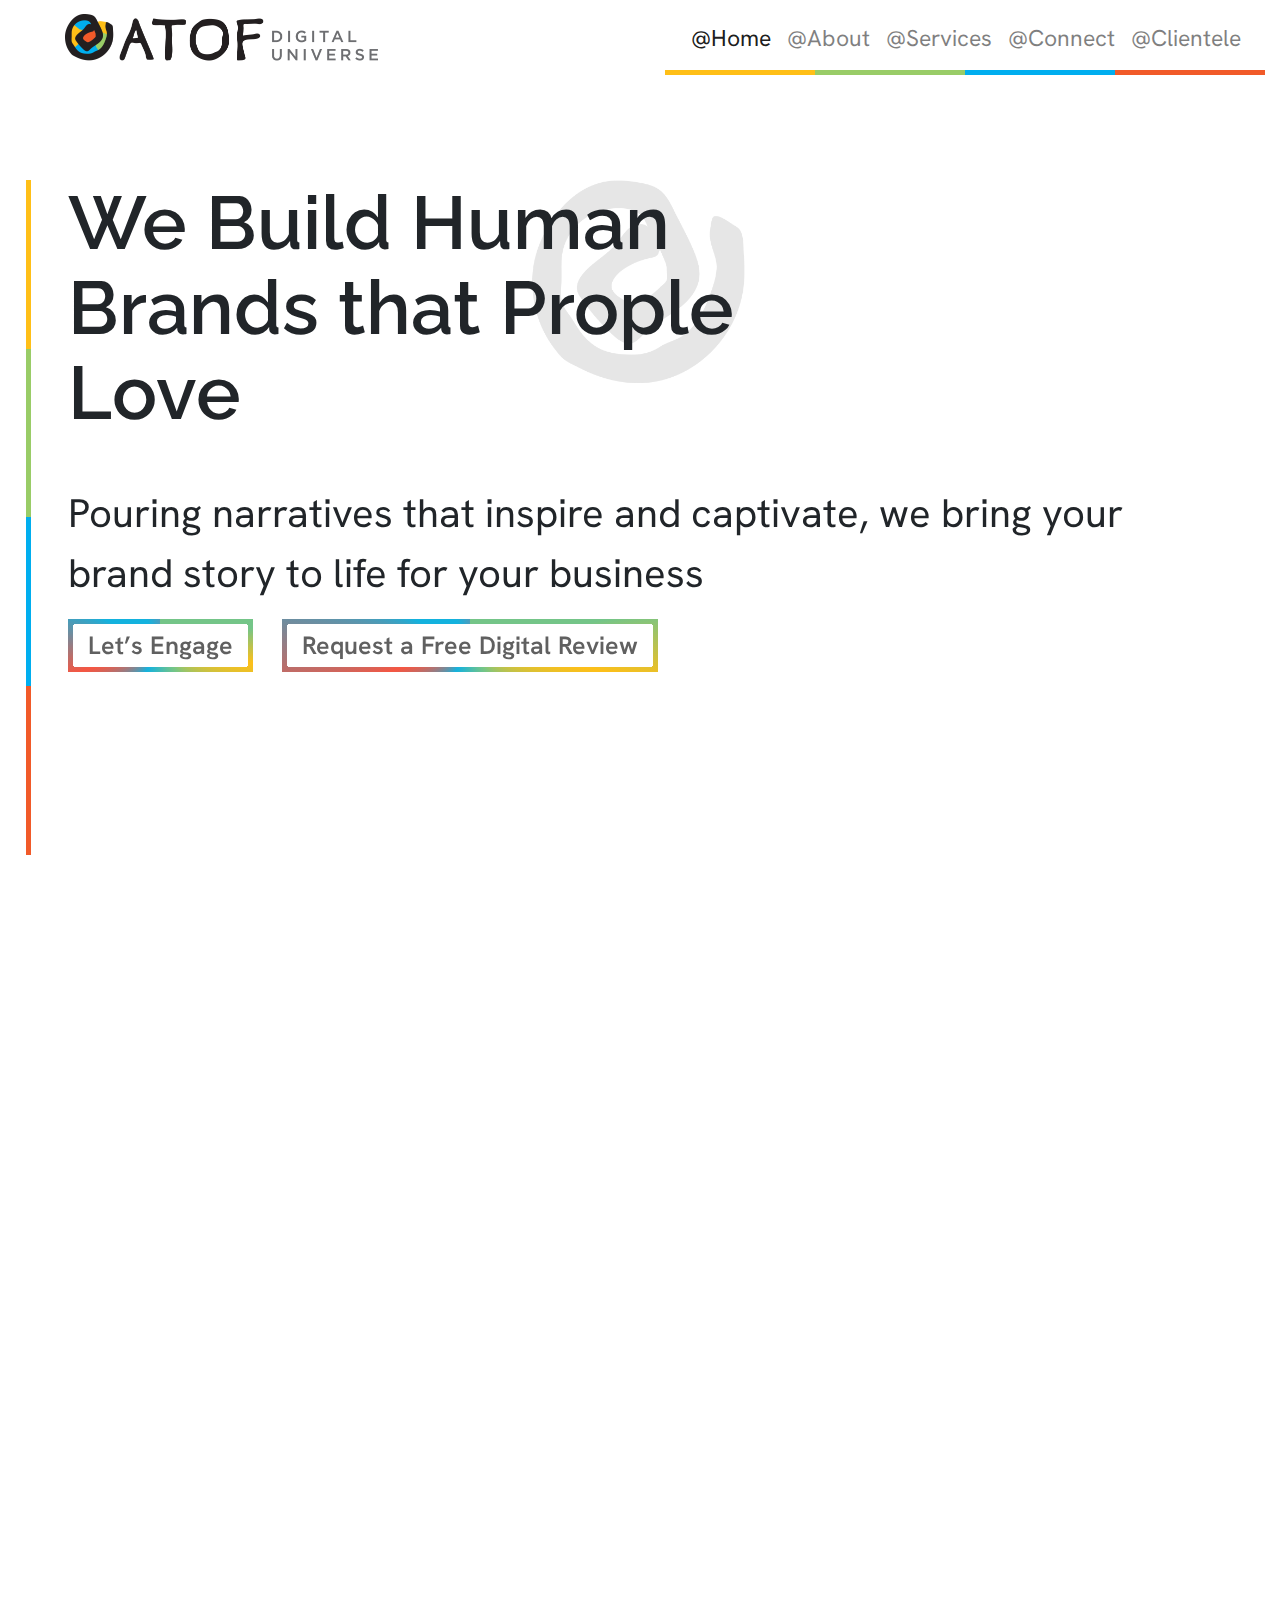
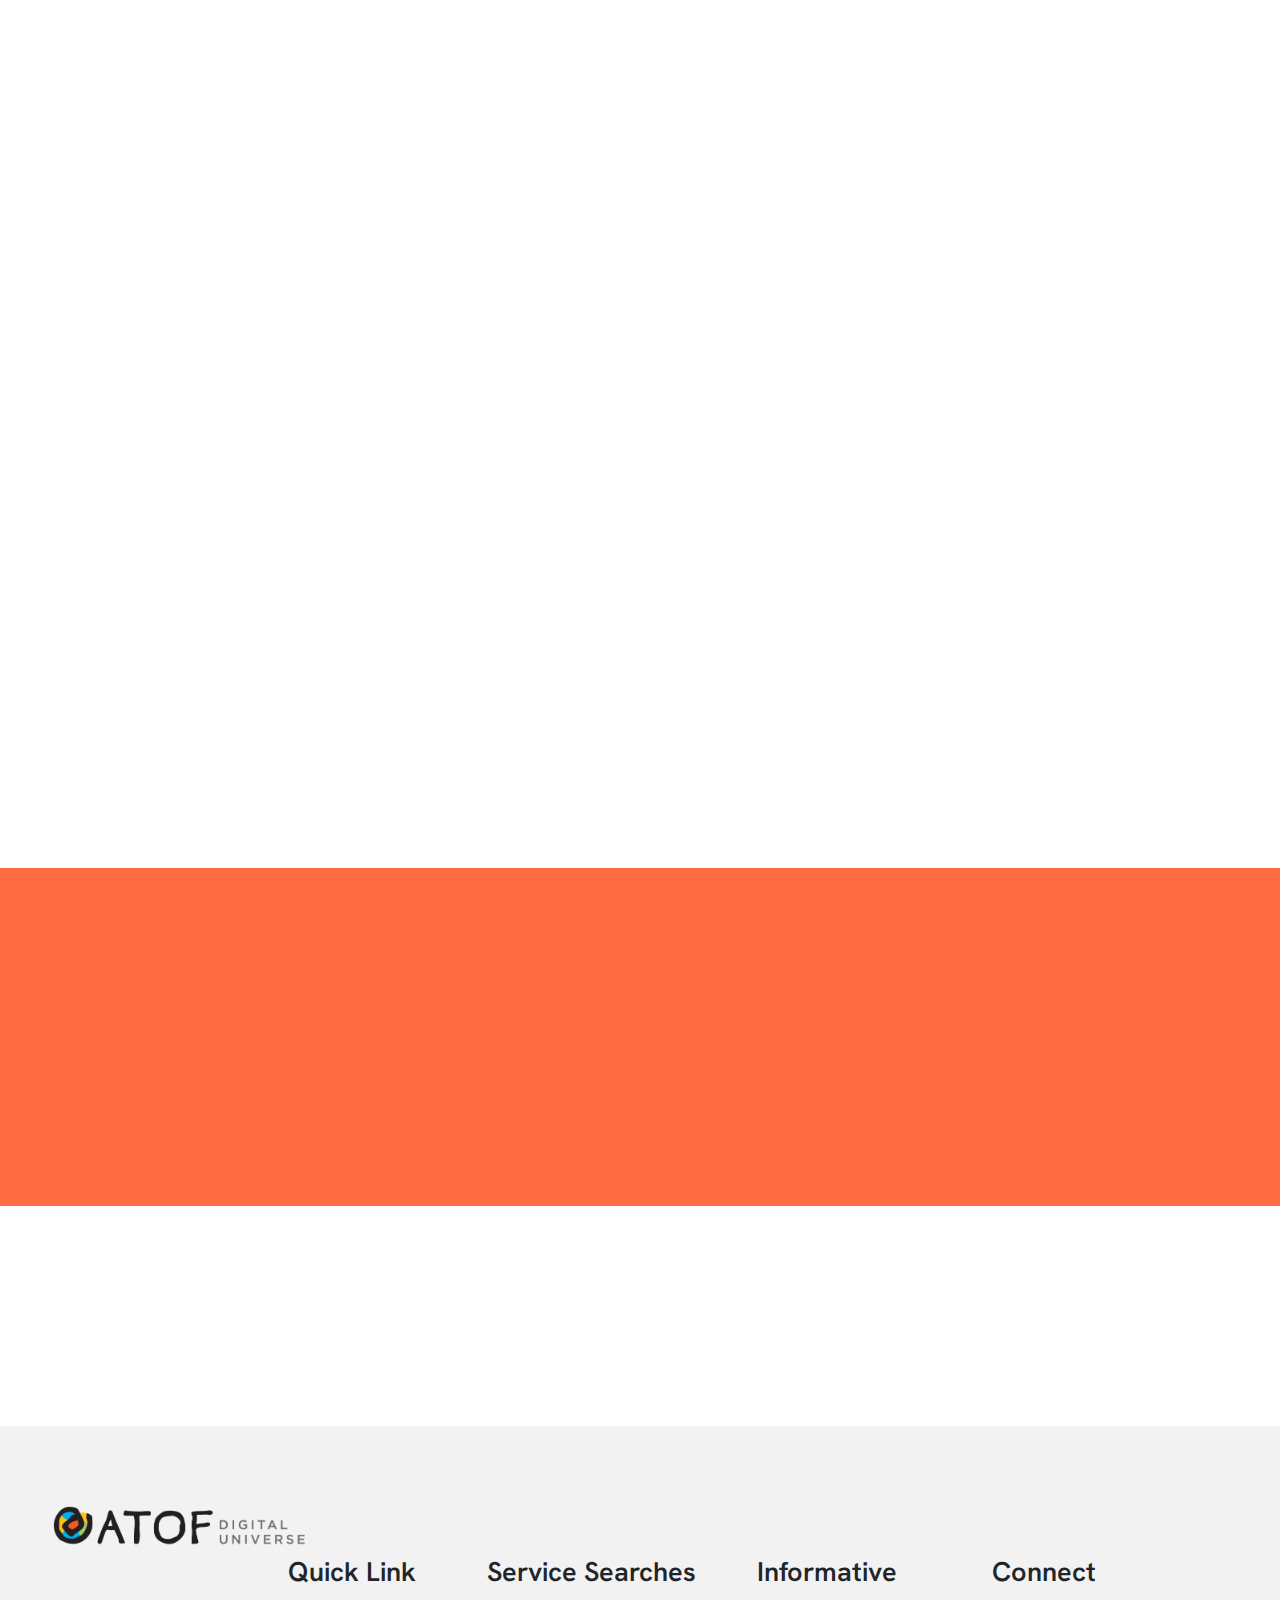
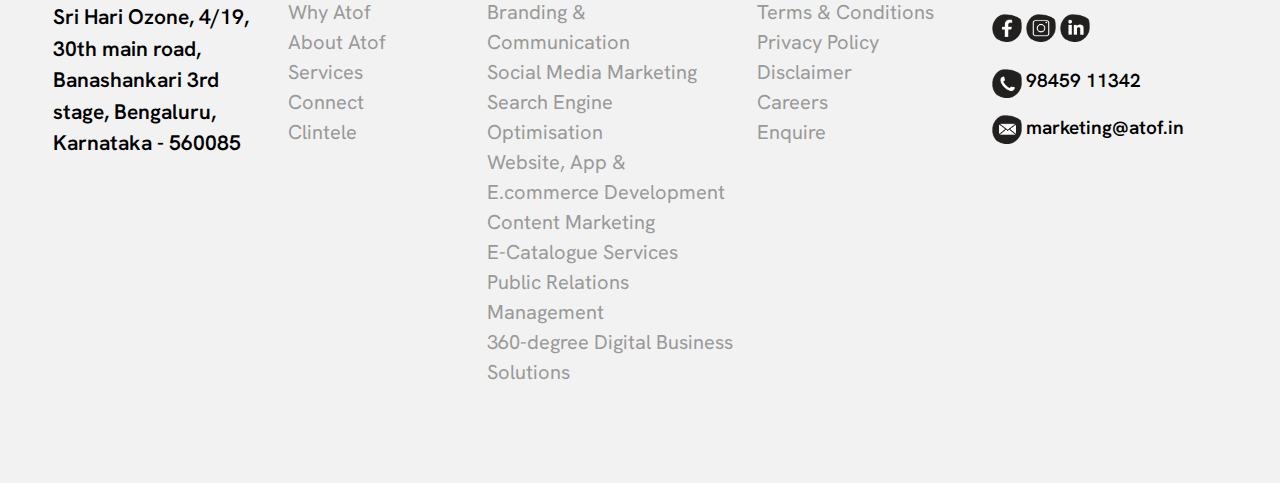
<file: index.html>
<!DOCTYPE html>
<html lang="en">
<head><meta charset="utf-8">
	<title>ATOF - Best Digital Marketing Agency, Application, and Web Development Company India</title>
	<meta name="description" content="ATFO Digital Universe is the No.1 Digital Marketing Agencies in India. We are providing our services all over the India in  metro cites. We can help you achieve your business goals by developing and executing comprehensive digital marketing campaigns organic and paid to reach your target audience."><meta name="viewport" content="width=device-width, initial-scale=1">
	<link href="https://maxcdn.bootstrapcdn.com/bootstrap/4.0.0/css/bootstrap.min.css" rel="stylesheet" />
	<link href="https://fonts.googleapis.com/css?family=Hanken+Grotesk&amp;display=swap" rel="stylesheet" />
	<link href="https://unpkg.com/aos@2.3.1/dist/aos.css" rel="stylesheet" />
	<link href="css/owl.carousel.min.css" rel="stylesheet" />
	<link href="css/Custom-styles.css" rel="stylesheet" /><!-- Google tag (gtag.js) --><script async src="https://www.googletagmanager.com/gtag/js?id=G-2JBR6FQ471"></script><script>
  		window.dataLayer = window.dataLayer || [];
  		function gtag(){dataLayer.push(arguments);}
  		gtag('js', new Date());

  		gtag('config', 'G-2JBR6FQ471');
	</script><!-- Google Tag Manager --><script>(function(w,d,s,l,i){w[l]=w[l]||[];w[l].push({'gtm.start':
	new Date().getTime(),event:'gtm.js'});var f=d.getElementsByTagName(s)[0],
	j=d.createElement(s),dl=l!='dataLayer'?'&l='+l:'';j.async=true;j.src=
	'https://www.googletagmanager.com/gtm.js?id='+i+dl;f.parentNode.insertBefore(j,f);
	})(window,document,'script','dataLayer','GTM-MSLCTBJ');</script><!-- End Google Tag Manager --><meta name="google-site-verification" content="hFld8KgfBuuBlw45Djc6VQ7QTfOHkyfyoFun5_fefdg" /><meta name="p:domain_verify" content="80f9bebd19ab47c4339c81516733f190"/>
<!-- Meta Pixel Code -->
<script>
!function(f,b,e,v,n,t,s)
{if(f.fbq)return;n=f.fbq=function(){n.callMethod?
n.callMethod.apply(n,arguments):n.queue.push(arguments)};
if(!f._fbq)f._fbq=n;n.push=n;n.loaded=!0;n.version='2.0';
n.queue=[];t=b.createElement(e);t.async=!0;
t.src=v;s=b.getElementsByTagName(e)[0];
s.parentNode.insertBefore(t,s)}(window, document,'script',
'https://connect.facebook.net/en_US/fbevents.js');
fbq('init', '233020895766637');
fbq('track', 'PageView');
</script>
<noscript><img height="1" width="1" style="display:none"
src="https://www.facebook.com/tr?id=233020895766637&ev=PageView&noscript=1"
/></noscript>
<!-- End Meta Pixel Code -->

</head>
<body><!-- Header -->
<header>
<div class="container-fluid pl-md-5">
<nav class="navbar navbar-expand-lg navbar-light">
<a class="navbar-brand" href="https://atof.in/"><img alt="Logo" class="logo" height="50" src="images/Logo.png" width="auto" /></a>

<button class="navbar-toggler" type="button" aria-controls="navbarNav" aria-label="Toggle navigation">
			<span class="navbar-toggler-icon"></span>
		</button>
<div class="collapse navbar-collapse" id="navbarNav">
<ul class="navbar-nav ml-auto">
	<li class="nav-item active"><a class="nav-link" href="https://atof.in/">@Home <span class="sr-only">(current)</span></a></li>
	<li class="nav-item"><a class="nav-link" href="about.html">@About</a></li>
	<li class="nav-item"><a class="nav-link" href="services.html">@Services</a></li>
	<li class="nav-item"><a class="nav-link" href="contact.html">@Connect</a></li>
	<li class="nav-item"><a class="nav-link" href="clientele.html">@Clientele</a></li>
</ul>
</div>

<div class="bar-nav"></div>
</nav>
</div>
</header>
<!-- Heading and Tagline -->

<div class="body-wrapper md-ml-5">
<div class="container-fluid">
<div class="container" data-aos="fade-left" data-aos-delay="300" id="Home">

<h1 class="heading  mb-5">We Build Human Brands that Prople Love</h1>
		<p class="tagline mb-4">Pouring narratives that inspire and captivate, we bring your brand story to life 
		<!-- <span class="green">Perfect Digital Universe </span> -->
		for your business</p>

<div class="home-btns"><a class="navigate" href="#">Let&rsquo;s Engage</a> <a class="navigate" href="services.html">Request a Free Digital Review</a></div>
</div>

<div class="colored-bar"></div>
</div>
<!-- <div id="About" class="about-section"> --><!-- <div class="container" data-aos="fade-up" data-aos-delay="300" > --><!-- <h2 class="heading">About us</h2> --><!-- <p class="text-normal mb-5">We are with an elite team and with 50+ years of experience in the co-founding team. With attention to detail and rigorous brainstorming, we build brands people love and campaigns they’ll never forget.</p> --><!-- <h3 class="heading-2 mb-4">We build human brands that people love</h3> --><!-- <p class="text-normal mb-5">We solve your digital obstacles by crafting innovative solutions for your business needs and goals. Our strategies for your brand revolve around composing narratives with a sensible combination of words, visuals, and gestures. We ensure to provide solutions that would appeal to your target customers and generate measurable results on your business goals.</p> --><!-- </div> --><!-- </div> -->

<div class="belief-section" id="Services">
<div class="container">
<div class="row">
<div class="col-md-6">
<div class="digital-info" data-aos="fade-left" data-aos-delay="300">
<p class="text-normal">We make your Business</p>

<h2 class="heading-3 md-mb-5 pb-4">Digital Ready</h2>
<a class="navigate" href="#">Launch Now</a></div>
</div>

<div class="col-md-6">
<div class="belief-model" data-aos="fade-right" data-aos-delay="300">
<p class="text-normal md-pl-5 pb-4 text-center">With our 4 Step Belief model</p>

<div class="model-pattern">
<ul class="pl-0">
	<li><img src="images/Analyse.png" /></li>
	<li><img src="images/Treat.png" /></li>
	<li><img src="images/Optimise.png" /></li>
	<li><img src="images/Fulfil.png" /></li>
</ul>
</div>

<p class="text-normal -mdpb-4 text-center md-pr-5 md-mr-4">&amp;</p>

<div class="com-prof">
<div class="com-item">
<h1>50 <sup>+</sup></h1>

<div class="gred"></div>

<p class="text-small">Over 50+ years of combined Experience in the Founding Team</p>
</div>

<div class="com-item">
<h1>20 <sup>+</sup></h1>

<div class="gred"></div>

<p class="text-small">20+ years of Digital industry Experience</p>
</div>
</div>
</div>
</div>
</div>
</div>
</div>
<!-- <div id="HowWeDo" class="howWeDo"> --><!-- <div class="container"> --><!-- <div class="Do-top-con" data-aos="fade-down" data-aos-delay="300"> --><!-- <h2 class="heading">How we Do</h2> --><!-- <p class="text-normal">By creating appealing brand narratives. We reach and connect with your target audience among the 90+ crore internet users in India alone.</p> --><!-- </div> --><!-- <div class="do-process" data-aos="fade-right" data-aos-delay="300"> --><!-- <h3 class="heading-2 pr-5">Our Process</h3> --><!-- <div class="process-bar"> --><!-- <div class="process-item"> --><!-- <span class="discuss"></span> --><!-- <label class="process-text">Discuss the intent & output</label> --><!-- </div> --><!-- <div class="process-item"> --><!-- <span class="narative"></span> --><!-- <label class="process-text">Conceptualize the narratives</label> --><!-- </div> --><!-- <div class="process-item"> --><!-- <span class="results"></span> --><!-- <label class="process-text">Deliver measurable results</label> --><!-- </div> --><!-- </div> --><!-- </div> --><!-- <div class="do-process" data-aos="fade-left" data-aos-delay="300"> --><!-- <h4 class="heading-2">C.R.O.P Ecosystem</h4> --><!-- <div class="process-bar"> --><!-- <ul> --><!-- <li> --><!-- <label><img src="images/Creative.png" width="80px" /> </label> --><!-- <span>Creativity</span> --><!-- </li> --><!-- <li> --><!-- <label><img src="images/Search.png" width="80px" /> </label> --><!-- <span>Research</span> --><!-- </li> --><!-- <li> --><!-- <label><img src="images/Optimize.png" width="80px" /> </label> --><!-- <span>Optimization</span> --><!-- </li> --><!-- <li> --><!-- <label><img src="images/Performance.png" width="80px" /> </label> --><!-- <span>Performance</span> --><!-- </li> --><!-- </ul> --><!-- </div> --><!-- </div> --><!-- </div> --><!-- </div> -->

<div class="wetakePride" id="wetakePride">
<div class="container">
<div class="row">
<div class="col-md-7">
 <div class="pride-section" data-aos="fade-left" data-aos-delay="300">
			  <h2 class="heading-3 mb-5">We take pride in</h2>
			  <p class="text-normal">Measurable results driven approach</p>
			  <p class="text-normal">Expert insights and valuable knowledge</p>
			  <p class="text-normal">Understand Needs & Provide Custom strategies that drive results</p>
			  <p class="text-normal mb-5">Strong client relationships, built on trust and communication</p>
			  <a href="#" class="navigate">Request a Free Digital Review</a>
			</div>
</div>

<div class="col-md-5"><!-- <div class="monial-container" data-aos="fade-right" data-aos-delay="300"> --><!-- <span class="monial-tik"></span> --><!-- <div class="testimonials_carousel"> --><!-- <div class="owl-carousel owl-theme" id="Testimonials"> --><!-- <div class="item">                   --><!-- <div class="testimonials">                     --><!-- <p class="text-monial">​Lorem Ipsum is simply dummy text of the printing and typesetting industry. Lorem Ipsum has been the industry's standard dummy text ever since the 1500s, when an unknown printer took a galley of type and scrambled it to make a type specimen book. It has survived not only five centuries, but also the leap into electronic typesetting, remaining essentially unchanged. </p> --><!-- <p class="text-strong pb-2">-Swayam, CEO, Sangeetha Mobiles</p> --><!-- </div> --><!-- </div>  --><!-- <div class="item">                   --><!-- <div class="testimonials">                     --><!-- <p class="text-monial">​Lorem Ipsum is simply dummy text of the printing and typesetting industry. Lorem Ipsum has been the industry's standard dummy text ever since the 1500s, when an unknown printer took a galley of type and scrambled it to make a type specimen book. It has survived not only five centuries, but also the leap into electronic typesetting, remaining essentially unchanged. </p> --><!-- <p class="text-strong pb-2">-Swayam, CEO, Sangeetha Mobiles</p> --><!-- </div> --><!-- </div> --><!-- <div class="item">                   --><!-- <div class="testimonials">                     --><!-- <p class="text-monial">​Lorem Ipsum is simply dummy text of the printing and typesetting industry. Lorem Ipsum has been the industry's standard dummy text ever since the 1500s, when an unknown printer took a galley of type and scrambled it to make a type specimen book. It has survived not only five centuries, but also the leap into electronic typesetting, remaining essentially unchanged. </p> --><!-- <p class="text-strong pb-2">-Swayam, CEO, Sangeetha Mobiles</p> --><!-- </div> --><!-- </div> --><!-- <div class="item">                   --><!-- <div class="testimonials">                     --><!-- <p class="text-monial">​Lorem Ipsum is simply dummy text of the printing and typesetting industry. Lorem Ipsum has been the industry's standard dummy text ever since the 1500s, when an unknown printer took a galley of type and scrambled it to make a type specimen book. It has survived not only five centuries, but also the leap into electronic typesetting, remaining essentially unchanged. </p> --><!-- <p class="text-strong pb-2">-Swayam, CEO, Sangeetha Mobiles</p> --><!-- </div> --><!-- </div> --><!-- </div> --><!-- </div> --><!-- </div> --></div>
</div>
</div>
</div>
<!-- <div id="Connect" class="Our-Mission"> --><!-- <div class="container"> --><!-- <div class="row"> --><!-- <div class="col-md-8"> --><!-- <div class="mission-block" data-aos="fade-down" data-aos-delay="300"> --><!-- <h1 class="heading heading-4  pt-4">Our Mission & Vision</h1> --><!-- <p class="text-normal">Providing digital business solutions to top brands across Asia</p> --><!-- <p class="text-normal">Experts in designing result-oriented digital frameworks.</p> --><!-- <p class="text-normal">Expertise in all leading digital business platforms.</p> --><!-- </div> --><!-- </div> --><!-- </div> --><!-- </div> --><!-- </div> --></div>

<div class="new-project" id="Clientele">
<div class="container">
<div class="row align-items-center">
<div class="col-md-6">
<div class="connect-project" data-aos="fade-left" data-aos-delay="300">
<h2>Got a new project?</h2>
</div>
</div>

<div class="col-md-6">
<div class="contact-info" data-aos="fade-right" data-aos-delay="300">
<p>Call us for fast Support on this number</p>

<h4>98459 11342</h4>
</div>
</div>
</div>
</div>
</div>

<footer>
<div class="container">
<div class="footer-section">
<div class="footer-item">
<p><img alt="Logo" height="40" src="images/Logo.png" width="auto" /></p>

<p class="f-address">Sri Hari Ozone, 4/19, 30th main road, Banashankari 3rd stage, Bengaluru, Karnataka - 560085</p>
</div>

<div class="footer-item">
<h5>Quick Link</h5>

<ul>
	<li><a href="https://atof.in/">Why Atof</a></li>
	<li><a href="about.html">About Atof </a></li>
	<li><a href="services.html">Services</a></li>
	<li><a href="contact.html">Connect </a></li>
	<li><a href="clientele.html">Clintele</a></li>
</ul>
</div>

<div class="footer-item">
			      <h5>Service Searches</h5>
				  <ul>
				    <li> <a href="#">Branding & Communication    </a></li>
					<li> <a href="#">Social Media Marketing </a></li>
					<li> <a href="#">Search Engine Optimisation</a></li>
					<li> <a href="#">Website, App & E.commerce Development </a></li>
					<li> <a href="#">Content Marketing</a></li>
					<li> <a href="#">E-Catalogue Services</a></li>
					<li> <a href="#">Public Relations Management</a></li>
					<li> <a href="#">360-degree Digital Business Solutions</a></li>
				  </ul>
			   </div>

<div class="footer-item">
			      <h5>Informative</h5>
				  <ul>
				    <li> <a href="terms-conditions.html">Terms & Conditions </a></li>
					<li> <a href="Privacy-policy.html">Privacy Policy </a></li>
					<li> <a href="Disclaimer.html">Disclaimer </a></li>
					<li> <a href="#">Careers</a></li>
					<li> <a href="#">Enquire</a></li>
				  </ul>
			   </div>

<div class="footer-item">
<h5>Connect</h5>

<div class="social-pages"><a href="https://www.facebook.com/atofdigitaluniverse" target="_blank"><img src="images/facebook.png" width="30px" /></a> <!--<a href="#"> <img src="images/Whatsapp.png" width="30px"></a>--> <a href="https://www.instagram.com/atofdigitaluniverse/" target="_blank"> <img src="images/Insta.png" width="30px" /></a> <a href="https://www.linkedin.com/company/atofdigitaluniverse/about/" target="_blank"> <img src="images/Linked-in.png" width="30px" /></a></div>

<p class="contact-mobile"><img src="images/Call.png" width="30px" /> <a href="tel:98459 11342">98459 11342</a></p>

<p class="contact-email"><img src="images/mail.png" width="30px" /> <a href="mailto:marketing@atof.in">marketing@atof.in</a></p>
</div>
</div>
</div>
</footer>
<script src="https://code.jquery.com/jquery-1.11.3.min.js"></script><script src="https://cdnjs.cloudflare.com/ajax/libs/popper.js/1.12.9/umd/popper.min.js"></script><script src="https://maxcdn.bootstrapcdn.com/bootstrap/4.0.0/js/bootstrap.min.js"></script><script src="https://unpkg.com/aos@2.3.1/dist/aos.js"></script><script src="owl.carousel.js" ></script><script src="CustomScript.js" ></script><!-- Google Tag Manager (noscript) --><noscript><iframe src="https://www.googletagmanager.com/ns.html?id=GTM-MSLCTBJ" height="0" width="0" style="display:none;visibility:hidden"></iframe></noscript><!-- End Google Tag Manager (noscript) --></body>
</html>
</file>
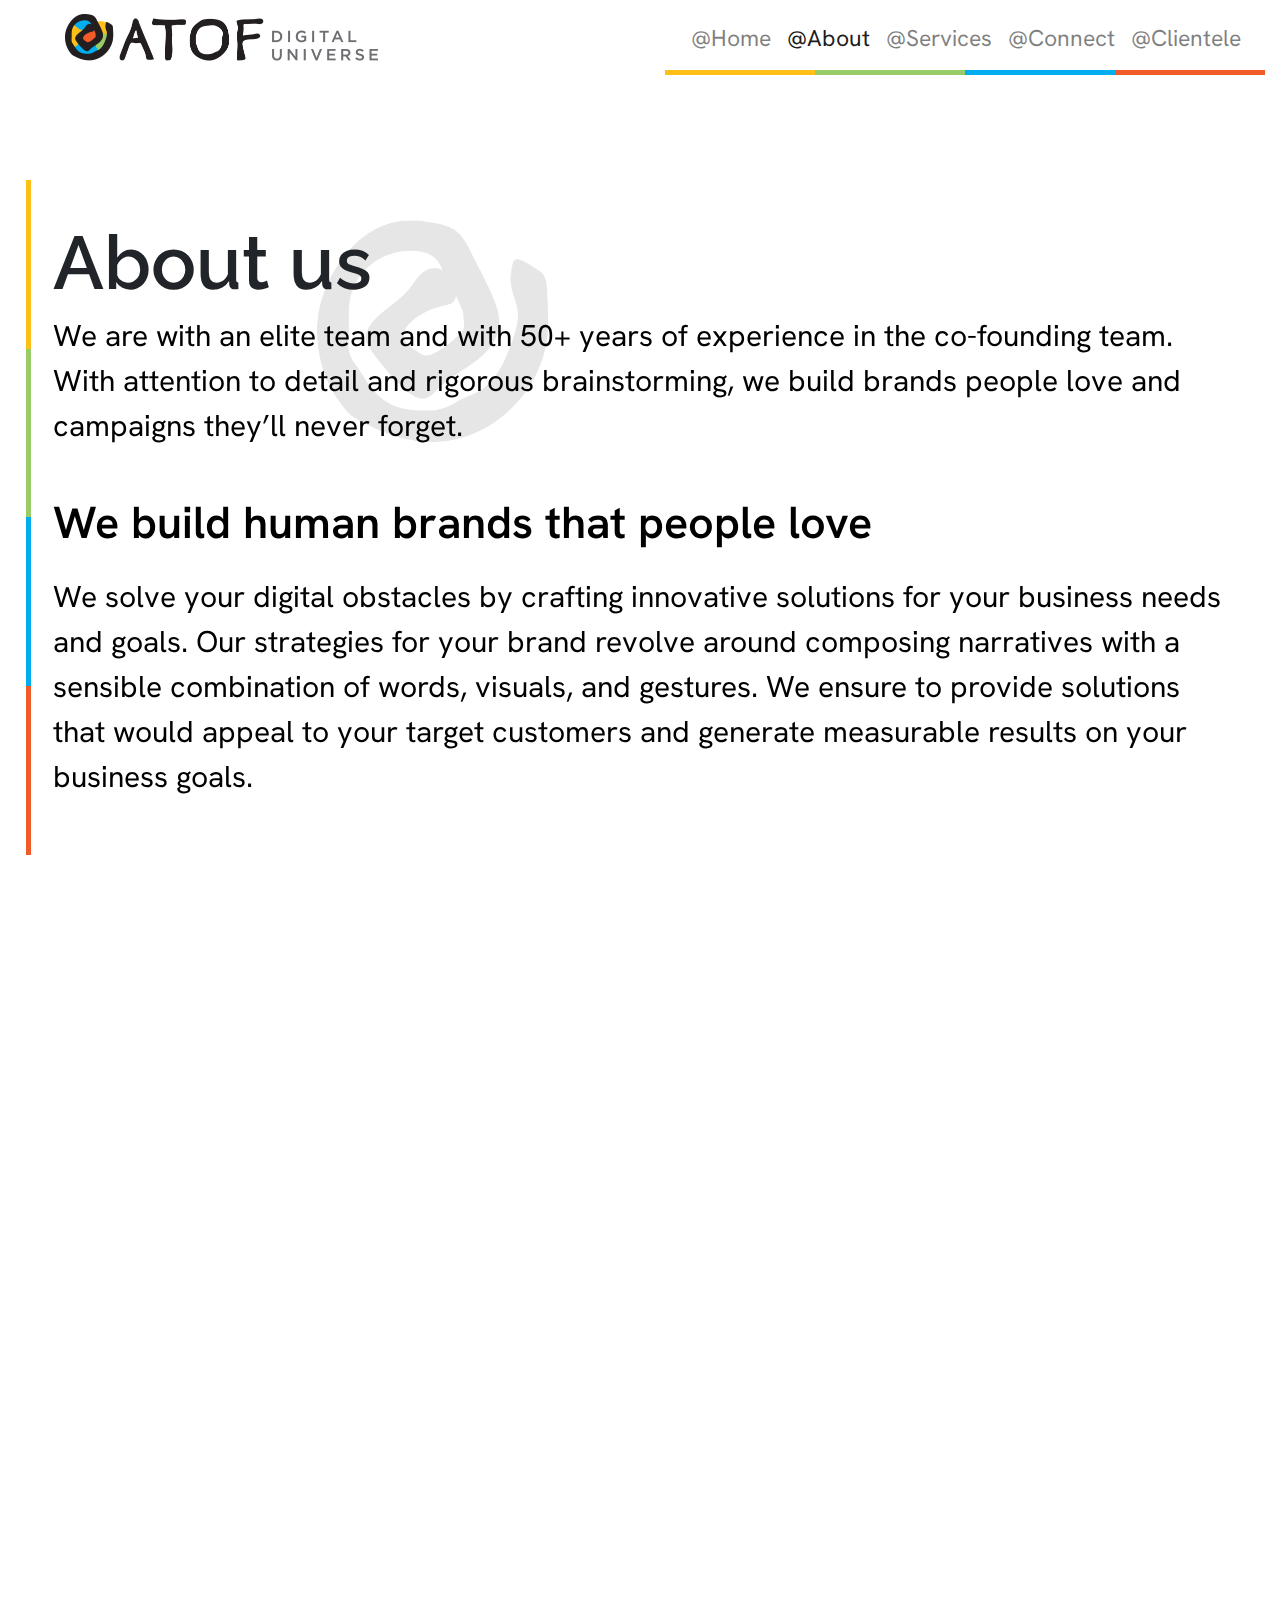
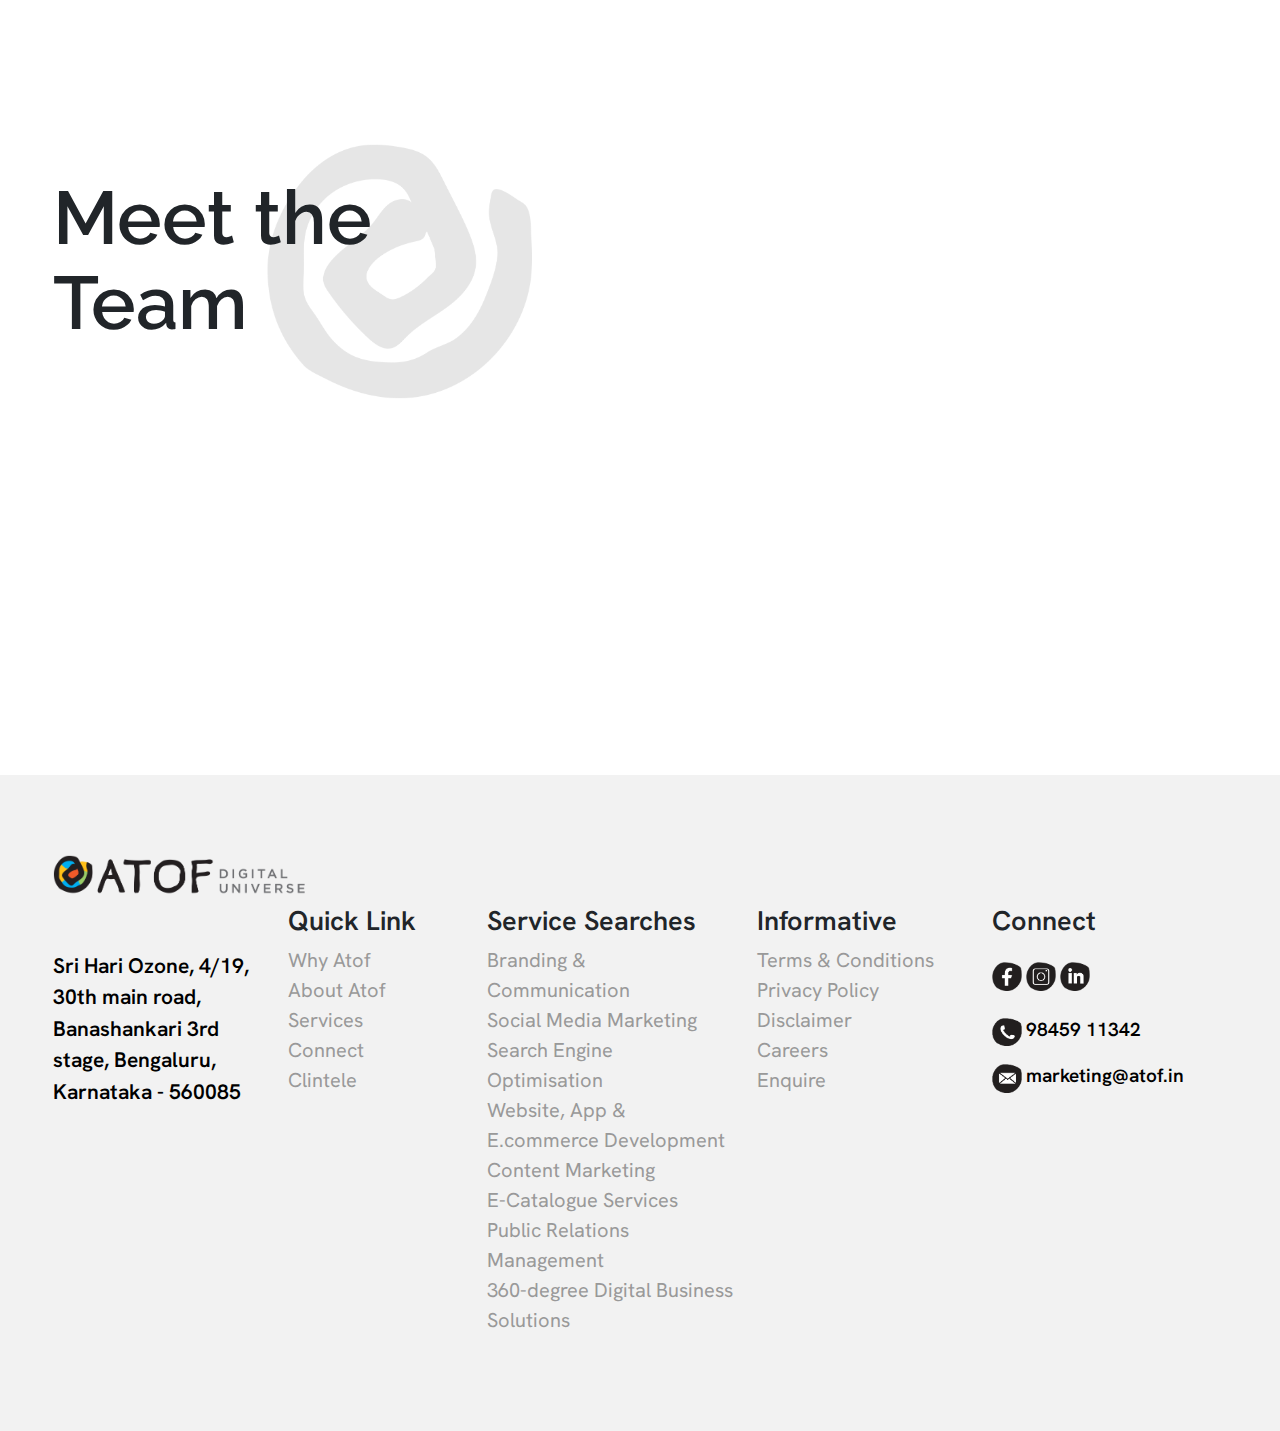
<file: about.html>
<!DOCTYPE html>
<html>
<head>
	<title>Atof</title>
	<meta charset="utf-8">
	<meta name="viewport" content="width=device-width, initial-scale=1">
	<link rel="stylesheet" href="https://maxcdn.bootstrapcdn.com/bootstrap/4.0.0/css/bootstrap.min.css">
	<link rel="stylesheet" href="https://fonts.googleapis.com/css?family=Hanken+Grotesk&display=swap">
	<link href="https://unpkg.com/aos@2.3.1/dist/aos.css" rel="stylesheet">
	<link href="css/owl.carousel.min.css" rel="stylesheet">
	<link href="css/Custom-styles.css" rel="stylesheet">
	
	
	

</head>
<body>

	<!-- Header -->
	
	<header>
	<div class="container-fluid pl-md-5">
	<nav class="navbar navbar-expand-lg navbar-light">
		<a class="navbar-brand" href="https://atof.in/"><img class="logo" src="images/Logo.png" width="auto" height="50" alt="Logo"></a>
		<button class="navbar-toggler" type="button" aria-controls="navbarNav" aria-label="Toggle navigation">
			<span class="navbar-toggler-icon"></span>
		</button>
		<div class="collapse navbar-collapse" id="navbarNav">
			<ul class="navbar-nav ml-auto">
				<li class="nav-item ">
					<a class="nav-link" href="https://atof.in/">@Home </a>
				</li>
				<li class="nav-item active">
					<a class="nav-link" href="about.html"> @About <span class="sr-only">(current)</span></a>
				</li>
				<li class="nav-item">
					<a class="nav-link" href="services.html">@Services</a>
				</li>
				<li class="nav-item">
					<a class="nav-link" href="contact.html">@Connect</a>
				</li>
				<li class="nav-item">
					<a class="nav-link" href="clientele.html">@Clientele</a>
				</li>
			</ul>
		</div>
		<div class="bar-nav"></div>
		
	</nav>
	</div>
	
	</header>

	<!-- Heading and Tagline -->
	
	<div class="body-wrapper md-ml-5">
	
	<div class="colored-bar"></div>
	
	<!-- <div id="Connect" class="Our-Mission"> -->
	
	  <!-- <div class="container"> -->
	    <!-- <div class="row"> -->
		 
		 
		 
		 <!-- <div class="what-we-do" data-aos="fade-down" data-aos-delay="300"> -->
	      <!-- <h1 class="heading heading-4  pt-4 md-mb-4">What we do</h1> -->
		  <!-- <p class="text-normal">We solve your digital obstacles by crafting innovative solutions for your business needs and goals. Our strategies for your brand revolve around composing narratives with a sensible combination of words, visuals, and gestures. </p> -->
		  
		  <!-- <p class="text-normal">We ensure to provide solutions that would appeal to your target customers and generate measurable results on your business goals.</p> -->
		 
		 <!-- </div> -->
		 
		 <!-- </div> -->
	  <!-- </div> -->
	
	<!-- </div> -->
	
	
	<div id="About" class="about-section">
	  <div class="container" data-aos="fade-up" data-aos-delay="300">
	    <h2 class="heading">About us</h2>
		<p class="text-normal mb-5">We are with an elite team and with 50+ years of experience in the co-founding team. With attention to detail and rigorous brainstorming, we build brands people love and campaigns they’ll never forget.</p>
		
		<h3 class="heading-2 mb-4">We build human brands that people love</h3>
		<p class="text-normal mb-5">We solve your digital obstacles by crafting innovative solutions for your business needs and goals. Our strategies for your brand revolve around composing narratives with a sensible combination of words, visuals, and gestures. We ensure to provide solutions that would appeal to your target customers and generate measurable results on your business goals.</p>
	  </div>
	</div>
	
	
	
	<!-- <div id="HowWeDo" class="howWeDo"> -->
	  <!-- <div class="container"> -->
	  
	    <!-- <div class="Do-top-con aos-init aos-animate" data-aos="fade-down" data-aos-delay="300"> -->
		   <!-- <h2 class="heading">How we Do</h2> -->
		   <!-- <p class="text-normal">By creating appealing brand narratives. We reach and connect with your target audience among the 90+ crore internet users in India alone.</p> -->
		<!-- </div> -->
		
		
		<!-- <div class="do-process aos-init" data-aos="fade-right" data-aos-delay="300"> -->
		  <!-- <h3 class="heading-2 pr-5">Our Process</h3> -->
		    <!-- <div class="process-bar"> -->
			  <!-- <div class="process-item"> -->
			    <!-- <span class="discuss"></span> -->
				<!-- <label class="process-text">Discuss the intent &amp; output</label> -->
			  <!-- </div> -->
			  <!-- <div class="process-item"> -->
			    <!-- <span class="narative"></span> -->
				<!-- <label class="process-text">Conceptualize the narratives</label> -->
			  <!-- </div> -->
			  <!-- <div class="process-item"> -->
			    <!-- <span class="results"></span> -->
				<!-- <label class="process-text">Deliver measurable results</label> -->
			  <!-- </div> -->
			<!-- </div> -->
		<!-- </div> -->
		
		
		<!-- <div class="do-process aos-init" data-aos="fade-left" data-aos-delay="300"> -->
		  <!-- <h4 class="heading-2">C.R.O.P Ecosystem</h4> -->
		    <!-- <div class="process-bar"> -->
			    <!-- <ul> -->
				  <!-- <li> -->
				    <!-- <label><img src="images/Creative.png" width="80px"> </label> -->
					<!-- <span>Creativity</span> -->
				  <!-- </li> -->
				  <!-- <li> -->
				    <!-- <label><img src="images/Search.png" width="80px"> </label> -->
					<!-- <span>Research</span> -->
				  <!-- </li> -->
				  <!-- <li> -->
				    <!-- <label><img src="images/Optimize.png" width="80px"> </label> -->
					<!-- <span>Optimization</span> -->
				  <!-- </li> -->
				  <!-- <li> -->
				    <!-- <label><img src="images/Performance.png" width="80px"> </label> -->
					<!-- <span>Performance</span> -->
				  <!-- </li> -->
				<!-- </ul> -->
			<!-- </div> -->
		<!-- </div> -->
		
	  <!-- </div> -->
	<!-- </div> -->
	
	
	
	<div id="Connect" class="Our-Mission">
	
	  <div class="container">
	    <div class="row">
		 
		 <div class="col-md-8">
		 
		 <div class="mission-block aos-init aos-animate" data-aos="fade-down" data-aos-delay="300">
	      <h1 class="heading heading-4  pt-4">Vision</h1>
		  <p class="text-normal">To be a leader in providing integrated digital business solutions to indian SMSs.</p>
		  <h1 class="heading heading-4  pt-4">Mission</h1>
		  <p class="text-normal">To enable indian SMEs with effective digital business ecosystems and balanced digital strategies derived from experience and managed by ethics.</p>
		  
		 </div>
		 </div>
		 </div>
	  </div>
	
	</div>
	
	
	
	<div id="our-team" class="our-team mb-5">
	
	  <div class="container">
	     <div class="team-top-container">
		    <div class="team-t-left">
			     <h1 class="heading heading-4  pt-4">Meet the Team</h1>
			</div>
			
			<div class="team-t-right aos-init aos-animate" data-aos="fade-down" data-aos-delay="300">
			  <ul>
			    <li>
				  <div class="team-profile">
				    <div class="gred"></div>
					  <img src="images/Sirisha.jpg" width="100%">
					<div class="gred"></div>
					<div class="details">
					  <p class="detail-title m-0">Sirisha Naidu</p>
					  <p class="detail-info m-0">Co Founder &amp; CEO</p>
					</div>
				  
				  </div>
				</li>
				
				<li>
				  <div class="team-profile">
				    <div class="gred"></div>
					  <img src="images/Vidhya.jpg" width="100%">
					<div class="gred"></div>
					<div class="details">
					  <p class="detail-title m-0">Vidyashree.R</p>
					  <p class="detail-info m-0">Co Founder &amp; CMO</p>
					</div>
				  
				  </div>
				</li>
				
				<li>
				  <div class="team-profile">
				    <div class="gred"></div>
					  <img src="images/Ashirbad.jpg" width="100%">
					<div class="gred"></div>
					<div class="details">
					  <p class="detail-title m-0">Ashirbad Panda</p>
					  <p class="detail-info m-0">Creative Director</p>
					</div>
				  
				  </div>
				</li>
			  </ul>
			</div>
			
		 </div>
	  </div>
	  
	  
	  
	  <div class="container">
	    <div class="team-t-btm md-mt-4 aos-init" data-aos="fade-up" data-aos-delay="300">
		    <ul>
			    <li>
				  <div class="team-profile">
				    <div class="gred"></div>
					  <img src="images/Tejas.jpg" width="100%">
					<div class="gred"></div>
					<div class="details">
					  <p class="detail-title m-0">Tejas Macha</p>
					  <p class="detail-info m-0">Marketing Strategist</p>
					</div>
				  
				  </div>
				</li>
				
				<li>
				  <div class="team-profile">
				    <div class="gred"></div>
					  <img src="images/Satish.jpg" width="100%">
					<div class="gred"></div>
					<div class="details">
					  <p class="detail-title m-0">Satish Kumar</p>
					  <p class="detail-info m-0">SEO &amp; SEM Specialist</p>
					</div>
				  
				  </div>
				</li>
				
				<li>
				  <div class="team-profile">
				    <div class="gred"></div>
					  <img src="images/Javeed.jpg" width="100%">
					<div class="gred"></div>
					<div class="details">
					  <p class="detail-title m-0">Javeed</p>
					  <p class="detail-info m-0">Sales Specialist</p>
					</div>
				  
				  </div>
				</li>
				
				<li>
				  <div class="team-profile">
				    <div class="gred"></div>
					  <img src="images/Gokul.jpg" width="100%">
					<div class="gred"></div>
					<div class="details">
					  <p class="detail-title m-0">Gokul</p>
					  <p class="detail-info m-0">Video &amp; Animation Artist</p>
					</div>
				  
				  </div>
				</li>
			  </ul>
		</div>
	    
	  </div>
	
	</div>
	
	
	
	
	
	</div>
	
	
	

	
	
	
	
	
		
			
	
	
	
	
	
	
	<Footer>
	  <div class="container">
	       <div class="footer-section">
		       <div class="footer-item">
			      <p><img src="images/Logo.png" width="auto" height="40" alt="Logo"></p>
				   <p class="f-address">Sri Hari Ozone, 4/19, 30th main road, Banashankari 3rd stage, Bengaluru, Karnataka - 560085</p>
			   </div>
			   
			   <div class="footer-item">
			      <h5>Quick Link</h5>
				  <ul>
				    <li> <a href="https://atof.in/">Why Atof</a></li>
					<li> <a href="about.html">About Atof </a></li>
					<li> <a href="services.html">Services</a></li>
					<li> <a href="contact.html">Connect </a></li>
					<li> <a href="clientele.html">Clintele</a></li>
				  </ul>
			   </div>
			   
			   <div class="footer-item">
			      <h5>Service Searches</h5>
				  <ul>
				    <li> <a href="#">Branding & Communication    </a></li>
					<li> <a href="#">Social Media Marketing </a></li>
					<li> <a href="#">Search Engine Optimisation</a></li>
					<li> <a href="#">Website, App & E.commerce Development </a></li>
					<li> <a href="#">Content Marketing</a></li>
					<li> <a href="#">E-Catalogue Services</a></li>
					<li> <a href="#">Public Relations Management</a></li>
					<li> <a href="#">360-degree Digital Business Solutions</a></li>
				  </ul>
			   </div>
			   
			   <div class="footer-item">
			      <h5>Informative</h5>
				  <ul>
				    <li> <a href="terms-conditions.html">Terms & Conditions </a></li>
					<li> <a href="Privacy-policy.html">Privacy Policy </a></li>
					<li> <a href="Disclaimer.html">Disclaimer </a></li>
					<li> <a href="#">Careers</a></li>
					<li> <a href="#">Enquire</a></li>
				  </ul>
			   </div>
			   
			   <div class="footer-item">
			      <h5>Connect</h5>
				 <div class="social-pages">
				    <a href="https://www.facebook.com/atofdigitaluniverse" target="_blank"> <img src="images/facebook.png" width="30px"></a>
					<!--<a href="#"> <img src="images/Whatsapp.png" width="30px"></a>-->
					<a href="https://www.instagram.com/atofdigitaluniverse/" target="_blank"> <img src="images/Insta.png" width="30px"></a>
					<a href="https://www.linkedin.com/company/atofdigitaluniverse/about/" target="_blank"> <img src="images/Linked-in.png" width="30px"></a>
					
				  </div>
				  
				  <p class="contact-mobile"><img src="images/Call.png" width="30px" /> <a href="tel:98459 11342">98459 11342</a></p>
				  <p class="contact-email"><img src="images/mail.png" width="30px" /> <a href="mailto:marketing@atof.in">marketing@atof.in</a></p>
			   </div>
			   
			   
		   </div>
	  </div>
	</Footer>
	
	
	
	
	
	<script src="https://code.jquery.com/jquery-1.11.3.min.js"></script>
	<script src="https://cdnjs.cloudflare.com/ajax/libs/popper.js/1.12.9/umd/popper.min.js"></script>
	<script src="https://maxcdn.bootstrapcdn.com/bootstrap/4.0.0/js/bootstrap.min.js"></script>
  	<script src="https://unpkg.com/aos@2.3.1/dist/aos.js"></script>
	<script src="owl.carousel.js" ></script>
	<script src="CustomScript.js" ></script>
</body>
</html>
</file>
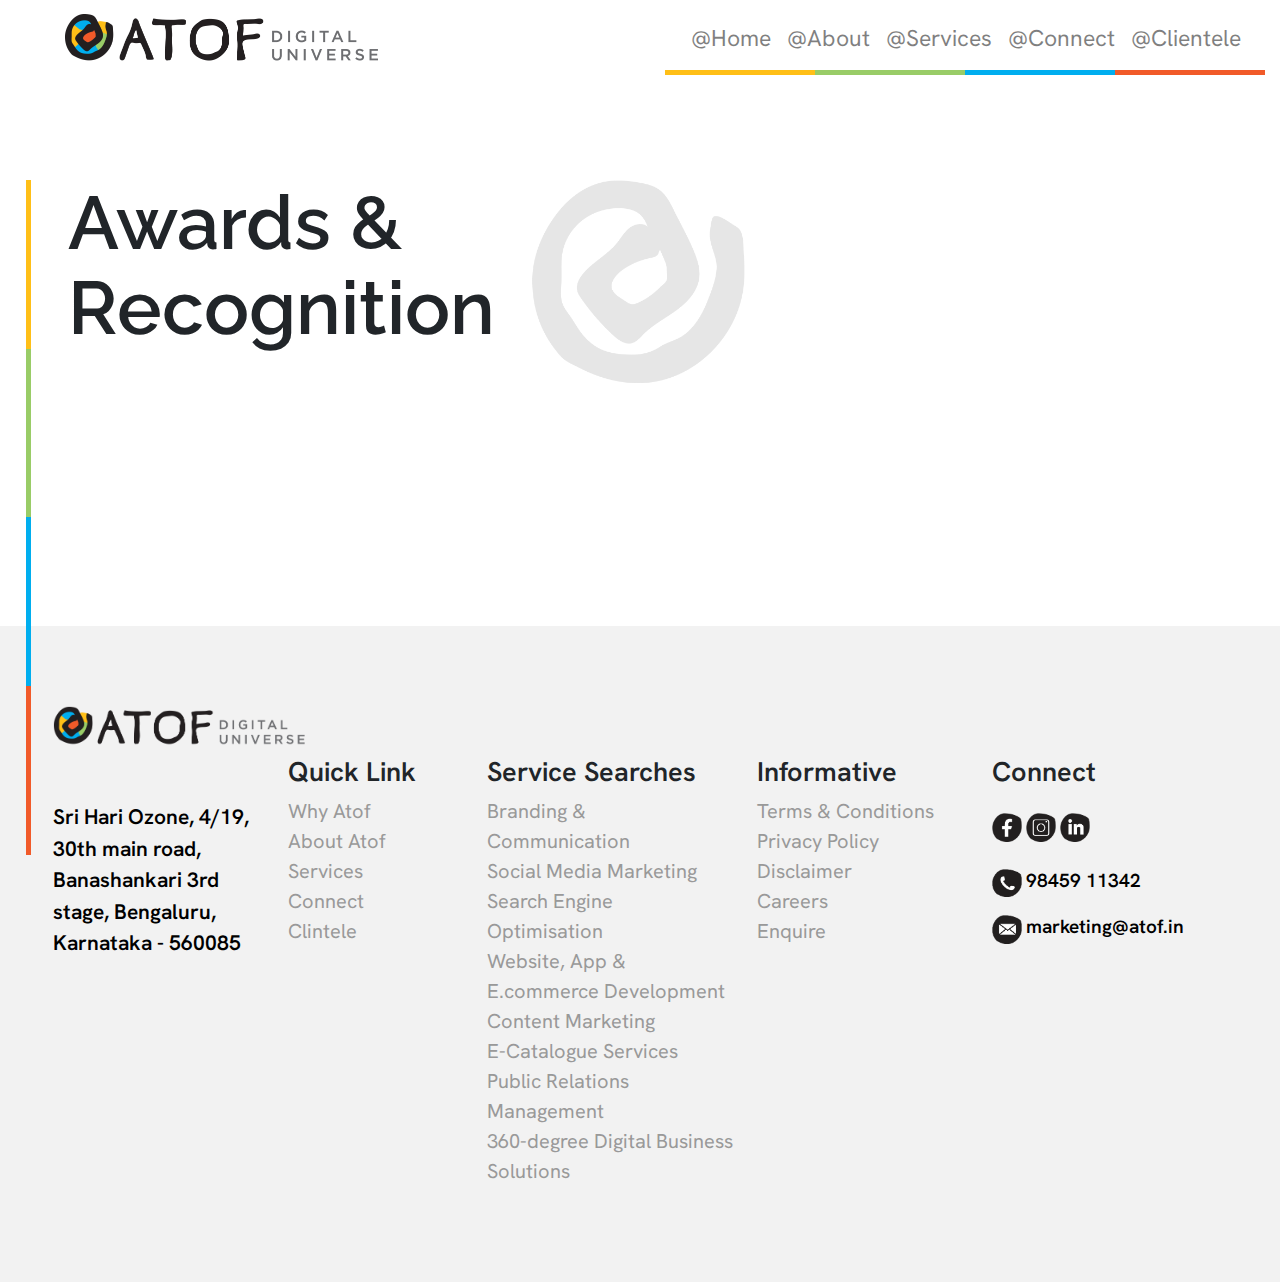
<file: awards.html>
<!DOCTYPE html>
<html lang="en">
<head><meta charset="utf-8">
	<title>ATOF - Best Digital Marketing Agency, Application, and Web Development Company India</title>
	<meta name="description" content="ATFO Digital Universe is the No.1 Digital Marketing Agencies in India. We are providing our services all over the India in  metro cites. We can help you achieve your business goals by developing and executing comprehensive digital marketing campaigns organic and paid to reach your target audience."><meta name="viewport" content="width=device-width, initial-scale=1">
	<link href="https://maxcdn.bootstrapcdn.com/bootstrap/4.0.0/css/bootstrap.min.css" rel="stylesheet" />
	<link href="https://fonts.googleapis.com/css?family=Hanken+Grotesk&amp;display=swap" rel="stylesheet" />
	<link href="https://unpkg.com/aos@2.3.1/dist/aos.css" rel="stylesheet" />
	<link href="css/owl.carousel.min.css" rel="stylesheet" />
	<link href="css/Custom-styles.css" rel="stylesheet" /><!-- Google tag (gtag.js) --><script async src="https://www.googletagmanager.com/gtag/js?id=G-2JBR6FQ471"></script><script>
  		window.dataLayer = window.dataLayer || [];
  		function gtag(){dataLayer.push(arguments);}
  		gtag('js', new Date());

  		gtag('config', 'G-2JBR6FQ471');
	</script><!-- Google Tag Manager --><script>(function(w,d,s,l,i){w[l]=w[l]||[];w[l].push({'gtm.start':
	new Date().getTime(),event:'gtm.js'});var f=d.getElementsByTagName(s)[0],
	j=d.createElement(s),dl=l!='dataLayer'?'&l='+l:'';j.async=true;j.src=
	'https://www.googletagmanager.com/gtm.js?id='+i+dl;f.parentNode.insertBefore(j,f);
	})(window,document,'script','dataLayer','GTM-MSLCTBJ');</script><!-- End Google Tag Manager --><meta name="google-site-verification" content="hFld8KgfBuuBlw45Djc6VQ7QTfOHkyfyoFun5_fefdg" /><meta name="p:domain_verify" content="80f9bebd19ab47c4339c81516733f190"/>
<!-- Meta Pixel Code -->
<script>
!function(f,b,e,v,n,t,s)
{if(f.fbq)return;n=f.fbq=function(){n.callMethod?
n.callMethod.apply(n,arguments):n.queue.push(arguments)};
if(!f._fbq)f._fbq=n;n.push=n;n.loaded=!0;n.version='2.0';
n.queue=[];t=b.createElement(e);t.async=!0;
t.src=v;s=b.getElementsByTagName(e)[0];
s.parentNode.insertBefore(t,s)}(window, document,'script',
'https://connect.facebook.net/en_US/fbevents.js');
fbq('init', '233020895766637');
fbq('track', 'PageView');
</script>
<noscript><img height="1" width="1" style="display:none"
src="https://www.facebook.com/tr?id=233020895766637&ev=PageView&noscript=1"
/></noscript>
<!-- End Meta Pixel Code -->

</head>
<body><!-- Header -->
<header>
<div class="container-fluid pl-md-5">
<nav class="navbar navbar-expand-lg navbar-light">
<a class="navbar-brand" href="https://atof.in/"><img alt="Logo" class="logo" height="50" src="images/Logo.png" width="auto" /></a>

<button class="navbar-toggler" type="button" aria-controls="navbarNav" aria-label="Toggle navigation">
			<span class="navbar-toggler-icon"></span>
		</button>
<div class="collapse navbar-collapse" id="navbarNav">
<ul class="navbar-nav ml-auto">
	<li class="nav-item"><a class="nav-link" href="https://atof.in/">@Home <span class="sr-only">(current)</span></a></li>
	<li class="nav-item"><a class="nav-link" href="about.html">@About</a></li>
	<li class="nav-item"><a class="nav-link" href="services.html">@Services</a></li>
	<li class="nav-item"><a class="nav-link" href="contact.html">@Connect</a></li>
	<li class="nav-item"><a class="nav-link" href="clientele.html">@Clientele</a></li>
</ul>
</div>

<div class="bar-nav"></div>
</nav>
</div>
</header>
<!-- Heading and Tagline -->

<div class="body-wrapper md-ml-5">
<div class="container-fluid">
<div class="container pb-5" data-aos="fade-left" data-aos-delay="300" id="Home">

<h1 class="heading  mb-5">Awards & Recognition</h1>
		
</div>

<div class="colored-bar"></div>
</div>





</div>



<footer>
<div class="container">
<div class="footer-section">
<div class="footer-item">
<p><img alt="Logo" height="40" src="images/Logo.png" width="auto" /></p>

<p class="f-address">Sri Hari Ozone, 4/19, 30th main road, Banashankari 3rd stage, Bengaluru, Karnataka - 560085</p>
</div>

<div class="footer-item">
<h5>Quick Link</h5>

<ul>
	<li><a href="https://atof.in/">Why Atof</a></li>
	<li><a href="about.html">About Atof </a></li>
	<li><a href="services.html">Services</a></li>
	<li><a href="contact.html">Connect </a></li>
	<li><a href="clientele.html">Clintele</a></li>
</ul>
</div>

<div class="footer-item">
			      <h5>Service Searches</h5>
				  <ul>
				    <li> <a href="#">Branding & Communication    </a></li>
					<li> <a href="#">Social Media Marketing </a></li>
					<li> <a href="#">Search Engine Optimisation</a></li>
					<li> <a href="#">Website, App & E.commerce Development </a></li>
					<li> <a href="#">Content Marketing</a></li>
					<li> <a href="#">E-Catalogue Services</a></li>
					<li> <a href="#">Public Relations Management</a></li>
					<li> <a href="#">360-degree Digital Business Solutions</a></li>
				  </ul>
			   </div>

<div class="footer-item">
			      <h5>Informative</h5>
				  <ul>
				    <li> <a href="terms-conditions.html">Terms & Conditions </a></li>
					<li> <a href="Privacy-policy.html">Privacy Policy </a></li>
					<li> <a href="Disclaimer.html">Disclaimer </a></li>
					<li> <a href="#">Careers</a></li>
					<li> <a href="#">Enquire</a></li>
				  </ul>
			   </div>

<div class="footer-item">
<h5>Connect</h5>

<div class="social-pages"><a href="https://www.facebook.com/atofdigitaluniverse" target="_blank"><img src="images/facebook.png" width="30px" /></a> <!--<a href="#"> <img src="images/Whatsapp.png" width="30px"></a>--> <a href="https://www.instagram.com/atofdigitaluniverse/" target="_blank"> <img src="images/Insta.png" width="30px" /></a> <a href="https://www.linkedin.com/company/atofdigitaluniverse/about/" target="_blank"> <img src="images/Linked-in.png" width="30px" /></a></div>

<p class="contact-mobile"><img src="images/Call.png" width="30px" /> <a href="tel:98459 11342">98459 11342</a></p>

<p class="contact-email"><img src="images/mail.png" width="30px" /> <a href="mailto:marketing@atof.in">marketing@atof.in</a></p>
</div>
</div>
</div>
</footer>
<script src="https://code.jquery.com/jquery-1.11.3.min.js"></script><script src="https://cdnjs.cloudflare.com/ajax/libs/popper.js/1.12.9/umd/popper.min.js"></script><script src="https://maxcdn.bootstrapcdn.com/bootstrap/4.0.0/js/bootstrap.min.js"></script><script src="https://unpkg.com/aos@2.3.1/dist/aos.js"></script><script src="owl.carousel.js" ></script><script src="CustomScript.js" ></script><!-- Google Tag Manager (noscript) --><noscript><iframe src="https://www.googletagmanager.com/ns.html?id=GTM-MSLCTBJ" height="0" width="0" style="display:none;visibility:hidden"></iframe></noscript><!-- End Google Tag Manager (noscript) --></body>
</html>
</file>
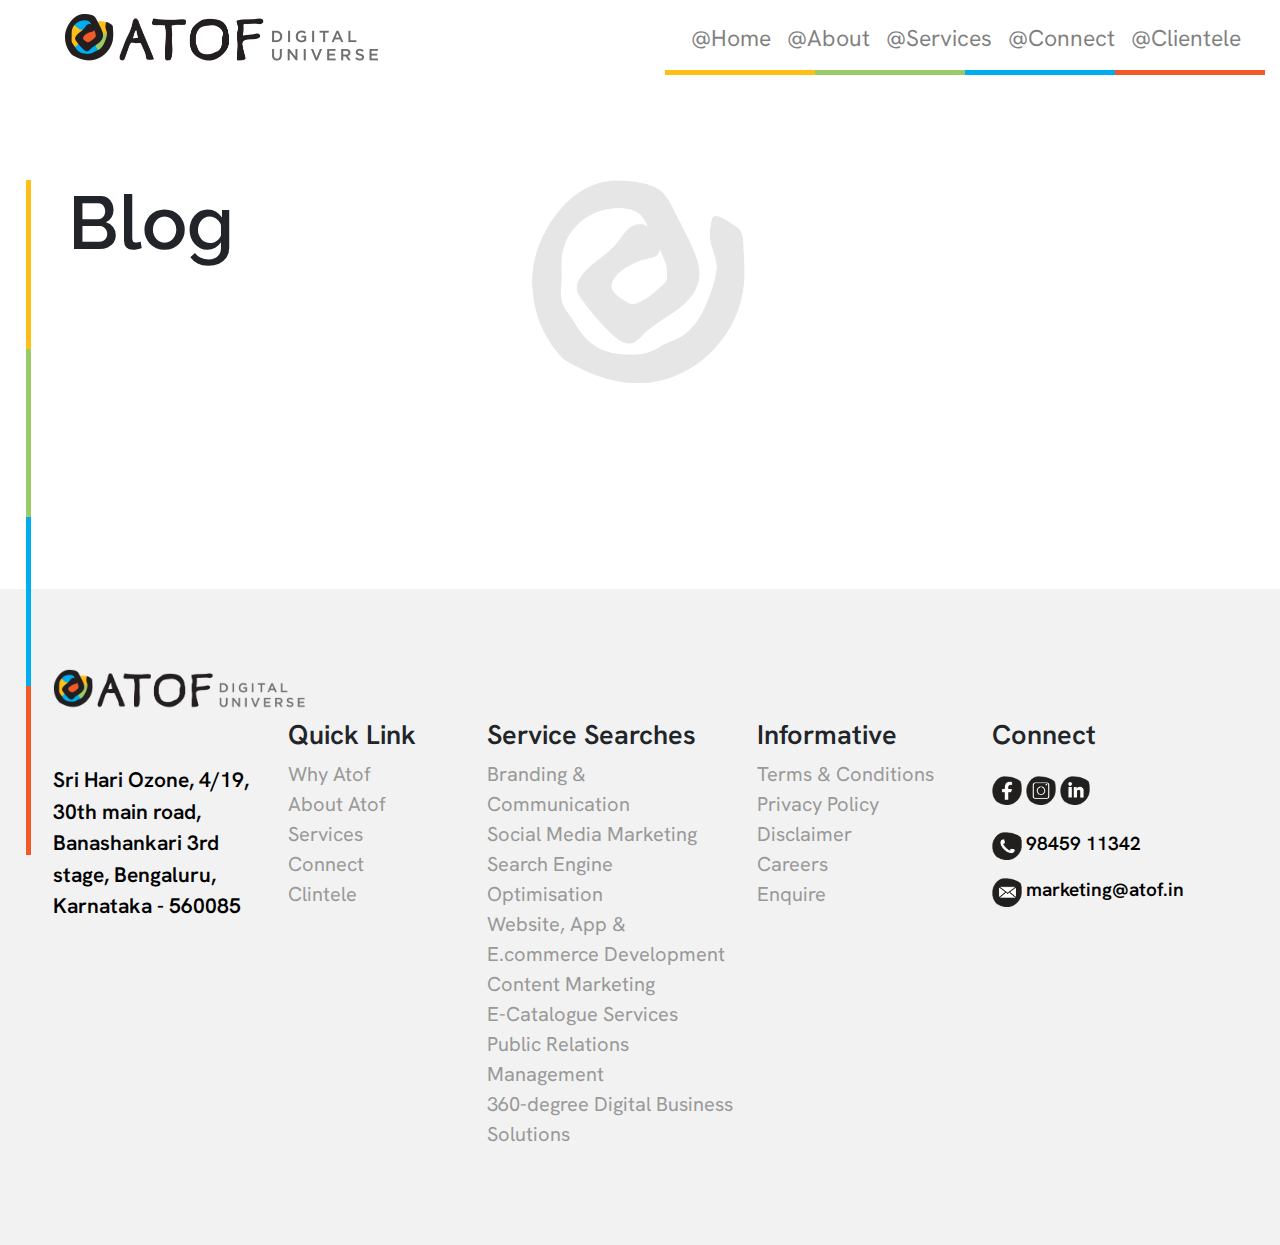
<file: blog.html>
<!DOCTYPE html>
<html lang="en">
<head><meta charset="utf-8">
	<title>ATOF - Best Digital Marketing Agency, Application, and Web Development Company India</title>
	<meta name="description" content="ATFO Digital Universe is the No.1 Digital Marketing Agencies in India. We are providing our services all over the India in  metro cites. We can help you achieve your business goals by developing and executing comprehensive digital marketing campaigns organic and paid to reach your target audience."><meta name="viewport" content="width=device-width, initial-scale=1">
	<link href="https://maxcdn.bootstrapcdn.com/bootstrap/4.0.0/css/bootstrap.min.css" rel="stylesheet" />
	<link href="https://fonts.googleapis.com/css?family=Hanken+Grotesk&amp;display=swap" rel="stylesheet" />
	<link href="https://unpkg.com/aos@2.3.1/dist/aos.css" rel="stylesheet" />
	<link href="css/owl.carousel.min.css" rel="stylesheet" />
	<link href="css/Custom-styles.css" rel="stylesheet" /><!-- Google tag (gtag.js) --><script async src="https://www.googletagmanager.com/gtag/js?id=G-2JBR6FQ471"></script><script>
  		window.dataLayer = window.dataLayer || [];
  		function gtag(){dataLayer.push(arguments);}
  		gtag('js', new Date());

  		gtag('config', 'G-2JBR6FQ471');
	</script><!-- Google Tag Manager --><script>(function(w,d,s,l,i){w[l]=w[l]||[];w[l].push({'gtm.start':
	new Date().getTime(),event:'gtm.js'});var f=d.getElementsByTagName(s)[0],
	j=d.createElement(s),dl=l!='dataLayer'?'&l='+l:'';j.async=true;j.src=
	'https://www.googletagmanager.com/gtm.js?id='+i+dl;f.parentNode.insertBefore(j,f);
	})(window,document,'script','dataLayer','GTM-MSLCTBJ');</script><!-- End Google Tag Manager --><meta name="google-site-verification" content="hFld8KgfBuuBlw45Djc6VQ7QTfOHkyfyoFun5_fefdg" /><meta name="p:domain_verify" content="80f9bebd19ab47c4339c81516733f190"/>
<!-- Meta Pixel Code -->
<script>
!function(f,b,e,v,n,t,s)
{if(f.fbq)return;n=f.fbq=function(){n.callMethod?
n.callMethod.apply(n,arguments):n.queue.push(arguments)};
if(!f._fbq)f._fbq=n;n.push=n;n.loaded=!0;n.version='2.0';
n.queue=[];t=b.createElement(e);t.async=!0;
t.src=v;s=b.getElementsByTagName(e)[0];
s.parentNode.insertBefore(t,s)}(window, document,'script',
'https://connect.facebook.net/en_US/fbevents.js');
fbq('init', '233020895766637');
fbq('track', 'PageView');
</script>
<noscript><img height="1" width="1" style="display:none"
src="https://www.facebook.com/tr?id=233020895766637&ev=PageView&noscript=1"
/></noscript>
<!-- End Meta Pixel Code -->

</head>
<body><!-- Header -->
<header>
<div class="container-fluid pl-md-5">
<nav class="navbar navbar-expand-lg navbar-light">
<a class="navbar-brand" href="https://atof.in/"><img alt="Logo" class="logo" height="50" src="images/Logo.png" width="auto" /></a>

<button class="navbar-toggler" type="button" aria-controls="navbarNav" aria-label="Toggle navigation">
			<span class="navbar-toggler-icon"></span>
		</button>
<div class="collapse navbar-collapse" id="navbarNav">
<ul class="navbar-nav ml-auto">
	<li class="nav-item"><a class="nav-link" href="https://atof.in/">@Home <span class="sr-only">(current)</span></a></li>
	<li class="nav-item"><a class="nav-link" href="about.html">@About</a></li>
	<li class="nav-item"><a class="nav-link" href="services.html">@Services</a></li>
	<li class="nav-item"><a class="nav-link" href="contact.html">@Connect</a></li>
	<li class="nav-item"><a class="nav-link" href="clientele.html">@Clientele</a></li>
</ul>
</div>

<div class="bar-nav"></div>
</nav>
</div>
</header>
<!-- Heading and Tagline -->

<div class="body-wrapper md-ml-5">
<div class="container-fluid">
<div class="container pb-5" data-aos="fade-left" data-aos-delay="300" id="Home">

<h1 class="heading  mb-5 pb-5">Blog</h1>
		
</div>

<div class="colored-bar"></div>
</div>





</div>



<footer>
<div class="container">
<div class="footer-section">
<div class="footer-item">
<p><img alt="Logo" height="40" src="images/Logo.png" width="auto" /></p>

<p class="f-address">Sri Hari Ozone, 4/19, 30th main road, Banashankari 3rd stage, Bengaluru, Karnataka - 560085</p>
</div>

<div class="footer-item">
<h5>Quick Link</h5>

<ul>
	<li><a href="https://atof.in/">Why Atof</a></li>
	<li><a href="about.html">About Atof </a></li>
	<li><a href="services.html">Services</a></li>
	<li><a href="contact.html">Connect </a></li>
	<li><a href="clientele.html">Clintele</a></li>
</ul>
</div>

<div class="footer-item">
			      <h5>Service Searches</h5>
				  <ul>
				    <li> <a href="#">Branding & Communication    </a></li>
					<li> <a href="#">Social Media Marketing </a></li>
					<li> <a href="#">Search Engine Optimisation</a></li>
					<li> <a href="#">Website, App & E.commerce Development </a></li>
					<li> <a href="#">Content Marketing</a></li>
					<li> <a href="#">E-Catalogue Services</a></li>
					<li> <a href="#">Public Relations Management</a></li>
					<li> <a href="#">360-degree Digital Business Solutions</a></li>
				  </ul>
			   </div>

<div class="footer-item">
			      <h5>Informative</h5>
				  <ul>
				    <li> <a href="terms-conditions.html">Terms & Conditions </a></li>
					<li> <a href="Privacy-policy.html">Privacy Policy </a></li>
					<li> <a href="Disclaimer.html">Disclaimer </a></li>
					<li> <a href="#">Careers</a></li>
					<li> <a href="#">Enquire</a></li>
				  </ul>
			   </div>

<div class="footer-item">
<h5>Connect</h5>

<div class="social-pages"><a href="https://www.facebook.com/atofdigitaluniverse" target="_blank"><img src="images/facebook.png" width="30px" /></a> <!--<a href="#"> <img src="images/Whatsapp.png" width="30px"></a>--> <a href="https://www.instagram.com/atofdigitaluniverse/" target="_blank"> <img src="images/Insta.png" width="30px" /></a> <a href="https://www.linkedin.com/company/atofdigitaluniverse/about/" target="_blank"> <img src="images/Linked-in.png" width="30px" /></a></div>

<p class="contact-mobile"><img src="images/Call.png" width="30px" /> <a href="tel:98459 11342">98459 11342</a></p>

<p class="contact-email"><img src="images/mail.png" width="30px" /> <a href="mailto:marketing@atof.in">marketing@atof.in</a></p>
</div>
</div>
</div>
</footer>
<script src="https://code.jquery.com/jquery-1.11.3.min.js"></script><script src="https://cdnjs.cloudflare.com/ajax/libs/popper.js/1.12.9/umd/popper.min.js"></script><script src="https://maxcdn.bootstrapcdn.com/bootstrap/4.0.0/js/bootstrap.min.js"></script><script src="https://unpkg.com/aos@2.3.1/dist/aos.js"></script><script src="owl.carousel.js" ></script><script src="CustomScript.js" ></script><!-- Google Tag Manager (noscript) --><noscript><iframe src="https://www.googletagmanager.com/ns.html?id=GTM-MSLCTBJ" height="0" width="0" style="display:none;visibility:hidden"></iframe></noscript><!-- End Google Tag Manager (noscript) --></body>
</html>
</file>
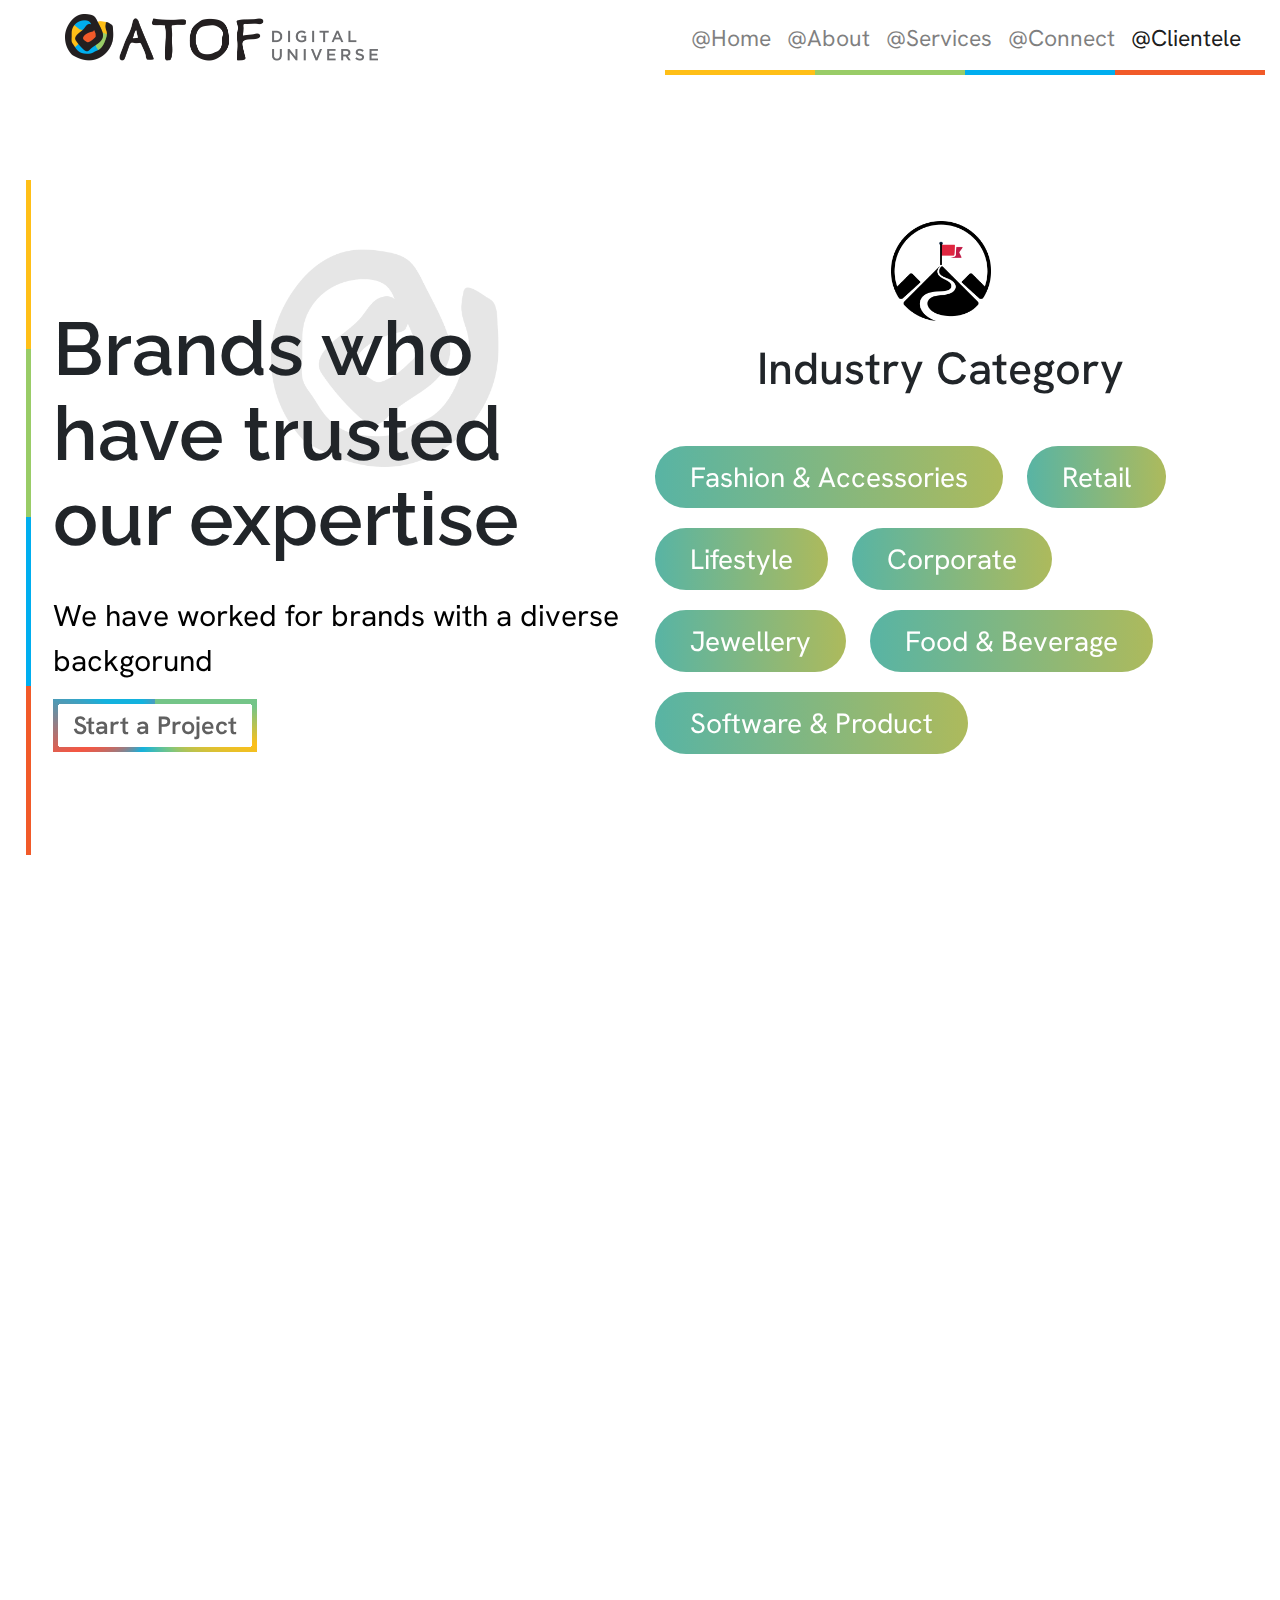
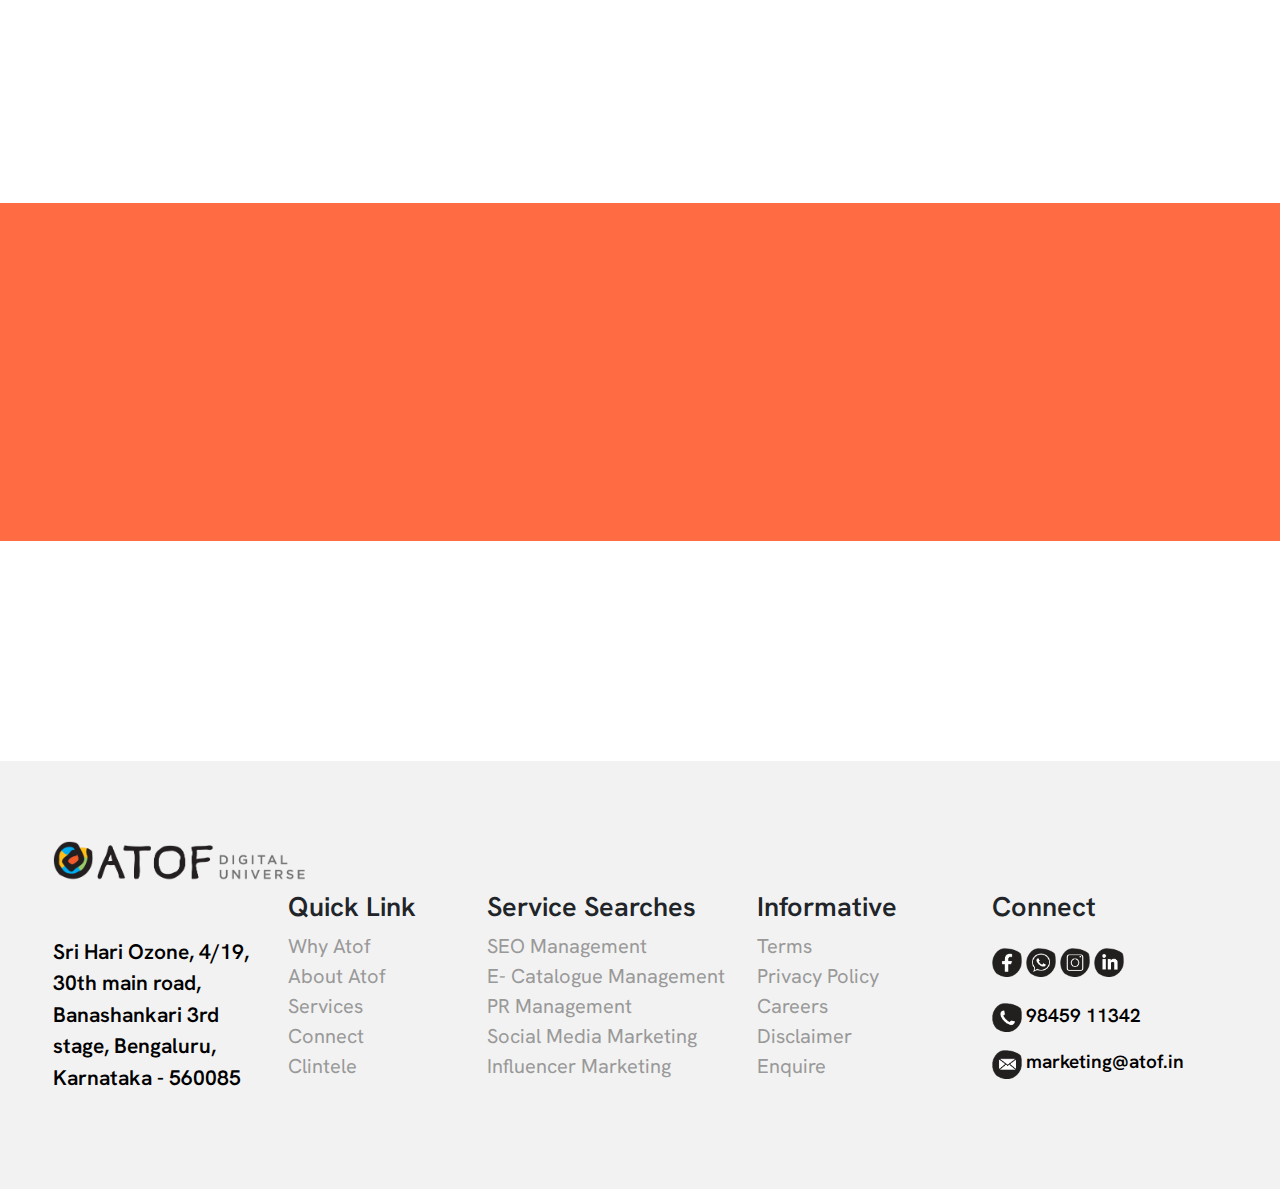
<file: clientele.html>
<!DOCTYPE html>
<html>
<head>
	<title>Atof</title>
	<meta charset="utf-8">
	<meta name="viewport" content="width=device-width, initial-scale=1">
	<link rel="stylesheet" href="https://maxcdn.bootstrapcdn.com/bootstrap/4.0.0/css/bootstrap.min.css">
	<link rel="stylesheet" href="https://fonts.googleapis.com/css?family=Hanken+Grotesk&display=swap">
	<link href="https://unpkg.com/aos@2.3.1/dist/aos.css" rel="stylesheet">
	<link href="css/owl.carousel.min.css" rel="stylesheet">
	<link href="css/Custom-styles.css" rel="stylesheet">
	
	

</head>
<body>





	<!-- Header -->
	
	<header class="myDiv">
	<div class="container-fluid pl-md-5">
	<nav class="navbar navbar-expand-lg navbar-light">
		<a class="navbar-brand" href="https://atof.in/"><img class="logo" src="images/Logo.png" width="auto" height="50" alt="Logo"></a>
		<button class="navbar-toggler" type="button" aria-controls="navbarNav" aria-label="Toggle navigation">
			<span class="navbar-toggler-icon"></span>
		</button>
		<div class="collapse navbar-collapse" id="navbarNav">
			<ul class="navbar-nav ml-auto">
				<li class="nav-item">
					<a class="nav-link" href="https://atof.in/">@Home <span class="sr-only">(current)</span></a>
				</li>
				<li class="nav-item">
					<a class="nav-link" href="about.html"> @About</a>
				</li>
				<li class="nav-item">
					<a class="nav-link" href="services.html">@Services</a>
				</li>
				<li class="nav-item">
					<a class="nav-link" href="contact.html">@Connect</a>
				</li>
				<li class="nav-item active">
					<a class="nav-link" href="clientele.html">@Clientele</a>
				</li>
			</ul>
		</div>
		<div class="bar-nav"></div>
		
	</nav>
	</div>
	
	</header>

	<!-- Heading and Tagline -->
	
	<div class="body-wrapper md-ml-5 myDiv">
	<div class="container-fluid">
	  
		
		<div class="colored-bar"></div>
		
	</div>
	
	
	<!-- <div id="About" class="about-section"> -->
	  <!-- <div class="container" data-aos="fade-up" data-aos-delay="300" > -->
	    <!-- <h2 class="heading">About us</h2> -->
		<!-- <p class="text-normal mb-5">We are with an elite team and with 50+ years of experience in the co-founding team. With attention to detail and rigorous brainstorming, we build brands people love and campaigns they’ll never forget.</p> -->
		
		<!-- <h3 class="heading-2 mb-4">We build human brands that people love</h3> -->
		<!-- <p class="text-normal mb-5">We solve your digital obstacles by crafting innovative solutions for your business needs and goals. Our strategies for your brand revolve around composing narratives with a sensible combination of words, visuals, and gestures. We ensure to provide solutions that would appeal to your target customers and generate measurable results on your business goals.</p> -->
	  <!-- </div> -->
	<!-- </div> -->
	
	<div id="Clientele" class="belief-section">
	    <div class="container">
		    <div class="row align-items-center">
			   <div class="col-md-6">
			     <div class="digital-info" data-aos="fade-left" data-aos-delay="300">
				     
					 <h2 class="heading-5 md-mb-5 pb-4">Brands who have trusted our expertise</h2>
					 <p class="text-normal mb-4">We have worked for brands with a diverse backgorund</p>
					 <a href="#" class="navigate">Start a Project</a>
				 </div>
			   </div>
			   
			   
			   <div class="col-md-6">
			         <div class="industry-category" data-aos="fade-right" data-aos-delay="300">
					     <div class="text-center"> <img src="images/Ind-lead.png" width="100px" /></div>
						  <h3 class="text-center">Industry Category</h3>
						  <div class="ind-cat-list">
						    <a href="#">Fashion & Accessories</a>
							<a href="#">Retail</a>
							<a href="#">Lifestyle</a>
							<a href="#">Corporate</a>
							<a href="#">Jewellery</a>
							<a href="#">Food & Beverage</a>
							<a href="#">Software & Product</a>
						  </div>
					 </div>
			   </div>
			   
			   
			</div>
		</div>
	</div>
	
	
	
	<div class="client-info" data-aos="fade-up" data-aos-delay="300">
	  <div class="container">
	    <ul>
		  <li> <img src="images/Hemratna.jpg" /></li>
		  <li> <img src="images/Bhavani-jewellers.jpg" /></li>
		  <li> <img src="images/Jewellery.jpg" /></li>
		  <li> <img src="images/Lavie.jpg" /></li>
		  <li> <img src="images/Brinda.jpg" /></li>
		  <li> <img src="images/Suhas.jpg" /></li>
		  <li> <img src="images/Chaarbhooja.jpg" /></li>
		  <li> <img src="images/Sioniq.jpg" /></li>
		  <li> <img src="images/Abhay.jpg" /></li>
		  <li> <img src="images/South-india.jpg" /></li>
		  <li> <img src="images/Flipside.jpg" /></li>
		  <li> <img src="images/Yogeshwar.jpg" /></li>
		  <li> <img src="images/Goshala.jpg" /></li>
		  <li> <img src="images/Havaianas.jpg" /></li>
		  <li> <img src="images/Shasha.jpg" /></li>
		  <li> <img src="images/Shaaranga.jpg" /></li>
		  <li> <img src="images/Rapport.jpg" /></li>
		  <li> <img src="images/Sri-balaji.jpg" /></li>
		  <li> <img src="images/Accessorize.jpg" /></li>
		  <li> <img src="images/Diamond-store.jpg" /></li>
		  <li> <img src="images/Swastik.jpg" /></li>
		  <li> <img src="images/Jatin-more.jpg" /></li>
		  <li> <img src="images/Aslam.jpg" /></li>
		  <li> <img src="images/Neerosh.jpg" /></li>
		  <li> <img src="images/Centro.jpg" /></li>
		</ul>
	  </div>
	</div>
	
	
	<!-- <div id="HowWeDo" class="howWeDo"> -->
	  <!-- <div class="container"> -->
	  
	    <!-- <div class="Do-top-con" data-aos="fade-down" data-aos-delay="300"> -->
		   <!-- <h2 class="heading">How we Do</h2> -->
		   <!-- <p class="text-normal">By creating appealing brand narratives. We reach and connect with your target audience among the 90+ crore internet users in India alone.</p> -->
		<!-- </div> -->
		
		
		<!-- <div class="do-process" data-aos="fade-right" data-aos-delay="300"> -->
		  <!-- <h3 class="heading-2 pr-5">Our Process</h3> -->
		    <!-- <div class="process-bar"> -->
			  <!-- <div class="process-item"> -->
			    <!-- <span class="discuss"></span> -->
				<!-- <label class="process-text">Discuss the intent & output</label> -->
			  <!-- </div> -->
			  <!-- <div class="process-item"> -->
			    <!-- <span class="narative"></span> -->
				<!-- <label class="process-text">Conceptualize the narratives</label> -->
			  <!-- </div> -->
			  <!-- <div class="process-item"> -->
			    <!-- <span class="results"></span> -->
				<!-- <label class="process-text">Deliver measurable results</label> -->
			  <!-- </div> -->
			<!-- </div> -->
		<!-- </div> -->
		
		
		<!-- <div class="do-process" data-aos="fade-left" data-aos-delay="300"> -->
		  <!-- <h4 class="heading-2">C.R.O.P Ecosystem</h4> -->
		    <!-- <div class="process-bar"> -->
			    <!-- <ul> -->
				  <!-- <li> -->
				    <!-- <label><img src="images/Creative.png" width="80px" /> </label> -->
					<!-- <span>Creativity</span> -->
				  <!-- </li> -->
				  <!-- <li> -->
				    <!-- <label><img src="images/Search.png" width="80px" /> </label> -->
					<!-- <span>Research</span> -->
				  <!-- </li> -->
				  <!-- <li> -->
				    <!-- <label><img src="images/Optimize.png" width="80px" /> </label> -->
					<!-- <span>Optimization</span> -->
				  <!-- </li> -->
				  <!-- <li> -->
				    <!-- <label><img src="images/Performance.png" width="80px" /> </label> -->
					<!-- <span>Performance</span> -->
				  <!-- </li> -->
				<!-- </ul> -->
			<!-- </div> -->
		<!-- </div> -->
		
	  <!-- </div> -->
	<!-- </div> -->
	
	
	

	
	
	
	<!-- <div id="Connect" class="Our-Mission"> -->
	
	  <!-- <div class="container"> -->
	    <!-- <div class="row"> -->
		 
		 <!-- <div class="col-md-8"> -->
		 
		 <!-- <div class="mission-block" data-aos="fade-down" data-aos-delay="300"> -->
	      <!-- <h1 class="heading heading-4  pt-4">Our Mission & Vision</h1> -->
		  <!-- <p class="text-normal">Providing digital business solutions to top brands across Asia</p> -->
		  <!-- <p class="text-normal">Experts in designing result-oriented digital frameworks.</p> -->
		  <!-- <p class="text-normal">Expertise in all leading digital business platforms.</p> -->
		 <!-- </div> -->
		 <!-- </div> -->
		 <!-- </div> -->
	  <!-- </div> -->
	
	<!-- </div> -->
	
	

	
	
	</div>
	
	
	<div  id="Clientele" class="new-project myDiv">
	  <div class="container">
	    <div class="row align-items-center">
		   <div class="col-md-6">
		   <div class="connect-project" data-aos="fade-left" data-aos-delay="300">
		      <h2>Got a new project?</h2>
		   </div>
		      
		   </div>
		   
		   
		   <div class="col-md-6">
		   <div class="contact-info" data-aos="fade-right" data-aos-delay="300">
		      <p>Call us for fast Support on this number</p>
			  <h4>98459 11342</h4>
		   </div>
		   </div>
		   
		</div>
	  </div>
	</div>
	
	
	<Footer>
	  <div class="container">
	       <div class="footer-section">
		       <div class="footer-item">
			      <p><img src="images/Logo.png" width="auto" height="40" alt="Logo"></p>
				  <p class="f-address">Sri Hari Ozone, 4/19, 30th main road, Banashankari 3rd stage, Bengaluru, Karnataka - 560085</p>
			   </div>
			   
			   <div class="footer-item">
			      <h5>Quick Link</h5>
				  <ul>
				    <li> <a href="https://atof.in/">Why Atof</a></li>
					<li> <a href="about.html">About Atof </a></li>
					<li> <a href="services.html">Services</a></li>
					<li> <a href="contact.html">Connect </a></li>
					<li> <a href="clientele.html">Clintele</a></li>
				  </ul>
			   </div>
			   
			   <div class="footer-item">
			      <h5>Service Searches</h5>
				  <ul>
				    <li> <a href="#" tabindex="-1">SEO Management    </a></li>
					<li> <a href="#" tabindex="-1">E- Catalogue Management </a></li>
					<li> <a href="#" tabindex="-1">PR Management</a></li>
					<li> <a href="#" tabindex="-1">Social Media Marketing </a></li>
					<li> <a href="#" tabindex="-1">Influencer Marketing</a></li>
				  </ul>
			   </div>
			   
			   <div class="footer-item">
			      <h5>Informative</h5>
				  <ul>
				    <li> <a href="#">Terms </a></li>
					<li> <a href="#">Privacy Policy </a></li>
					<li> <a href="#">Careers</a></li>
					<li> <a href="#">Disclaimer </a></li>
					<li> <a href="#">Enquire</a></li>
				  </ul>
			   </div>
			   
			   <div class="footer-item">
			      <h5>Connect</h5>
				 <div class="social-pages">
				    <a href="https://www.facebook.com/atofdigitaluniverse" target="_blank"> <img src="images/facebook.png" width="30px"></a>
					<a href="#"> <img src="images/Whatsapp.png" width="30px"></a>
					<a href="https://www.instagram.com/atofdigitaluniverse/" target="_blank"> <img src="images/Insta.png" width="30px"></a>
					<a href="https://www.linkedin.com/company/atofdigitaluniverse/about/" target="_blank"> <img src="images/Linked-in.png" width="30px"></a>
					
				  </div>
				  
				  <p class="contact-mobile"><img src="images/Call.png" width="30px" /> <a href="tel:98459 11342">98459 11342</a></p>
				  <p class="contact-email"><img src="images/mail.png" width="30px" /> <a href="mailto:marketing@atof.in">marketing@atof.in</a></p>
			   </div>
			   
			   
		   </div>
	  </div>
	</Footer>
	
	
	<script>

	</script>
	
	
	<script src="https://code.jquery.com/jquery-1.11.3.min.js"></script>
	<script src="https://cdnjs.cloudflare.com/ajax/libs/popper.js/1.12.9/umd/popper.min.js"></script>
	<script src="https://maxcdn.bootstrapcdn.com/bootstrap/4.0.0/js/bootstrap.min.js"></script>
  	<script src="https://unpkg.com/aos@2.3.1/dist/aos.js"></script>
	<script src="owl.carousel.js" ></script>
	<script src="CustomScript.js" ></script>
	
	
	
	
</body>
</html>
</file>
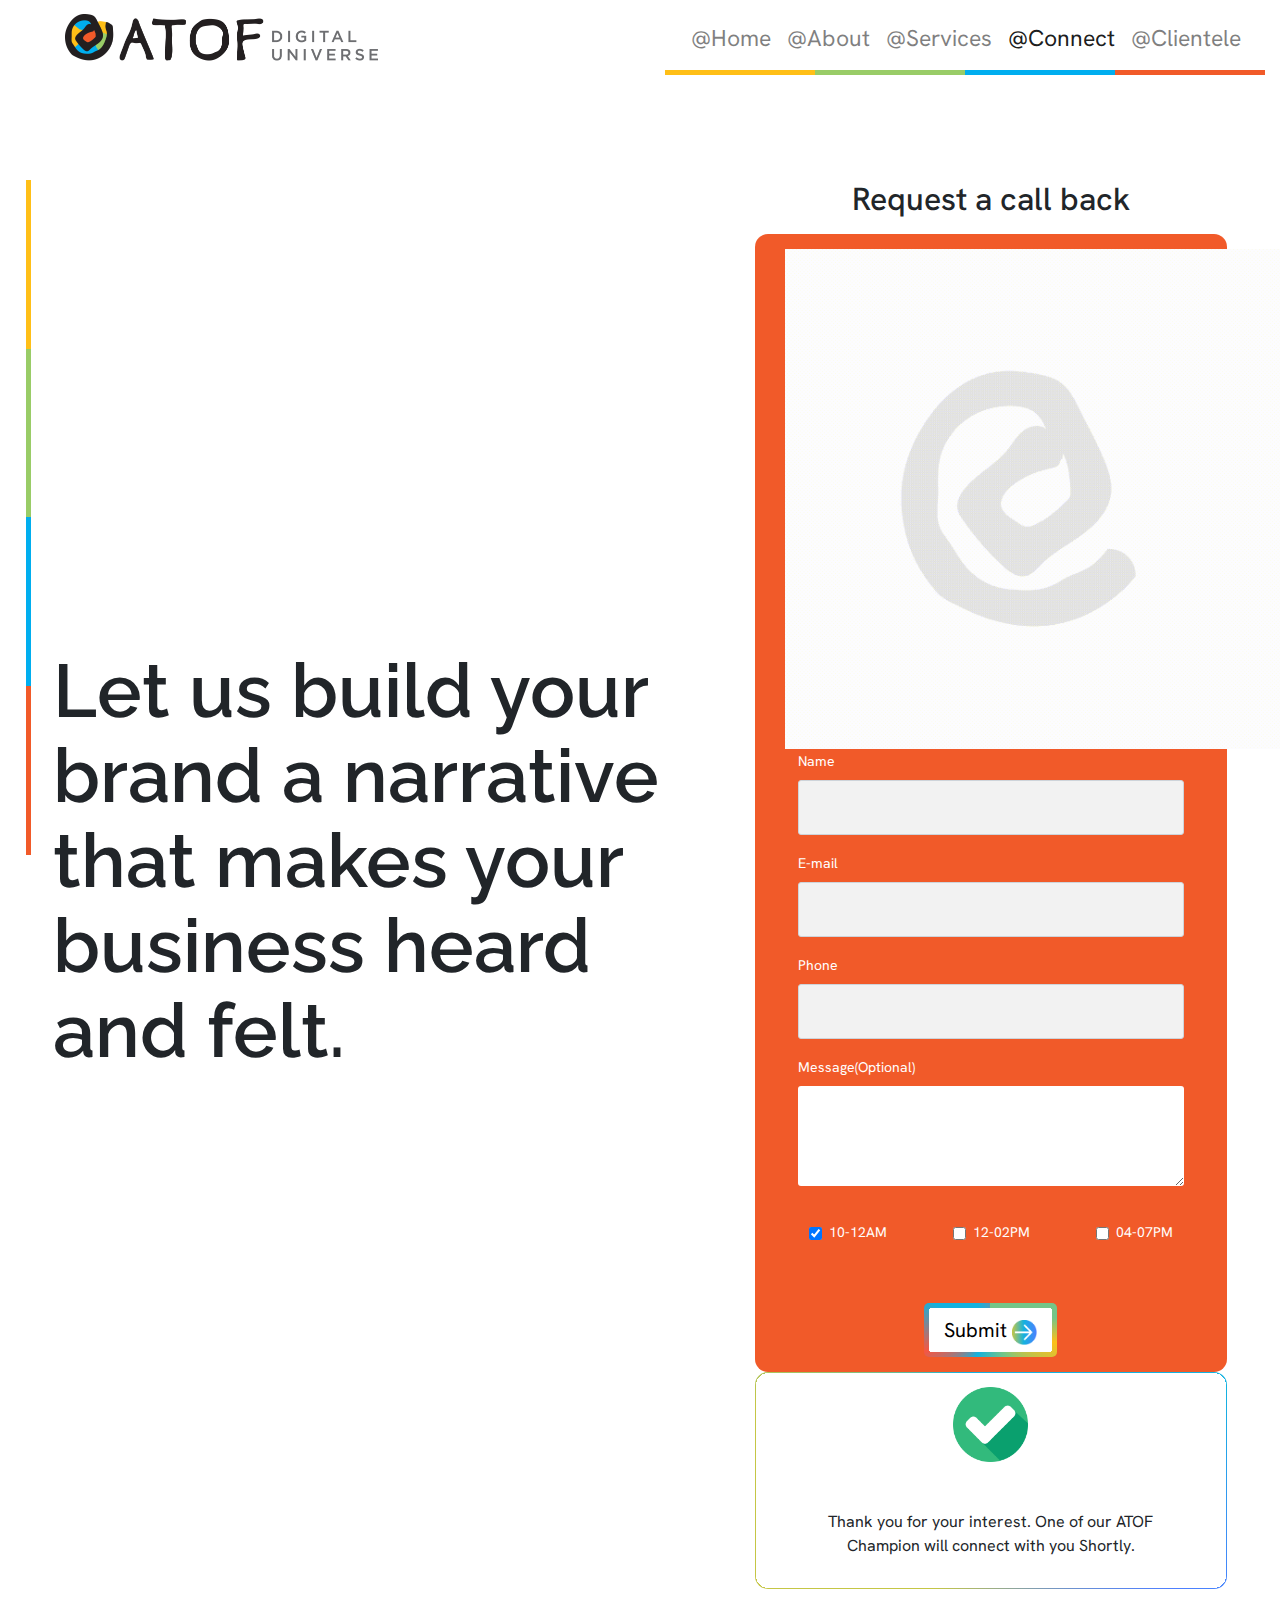
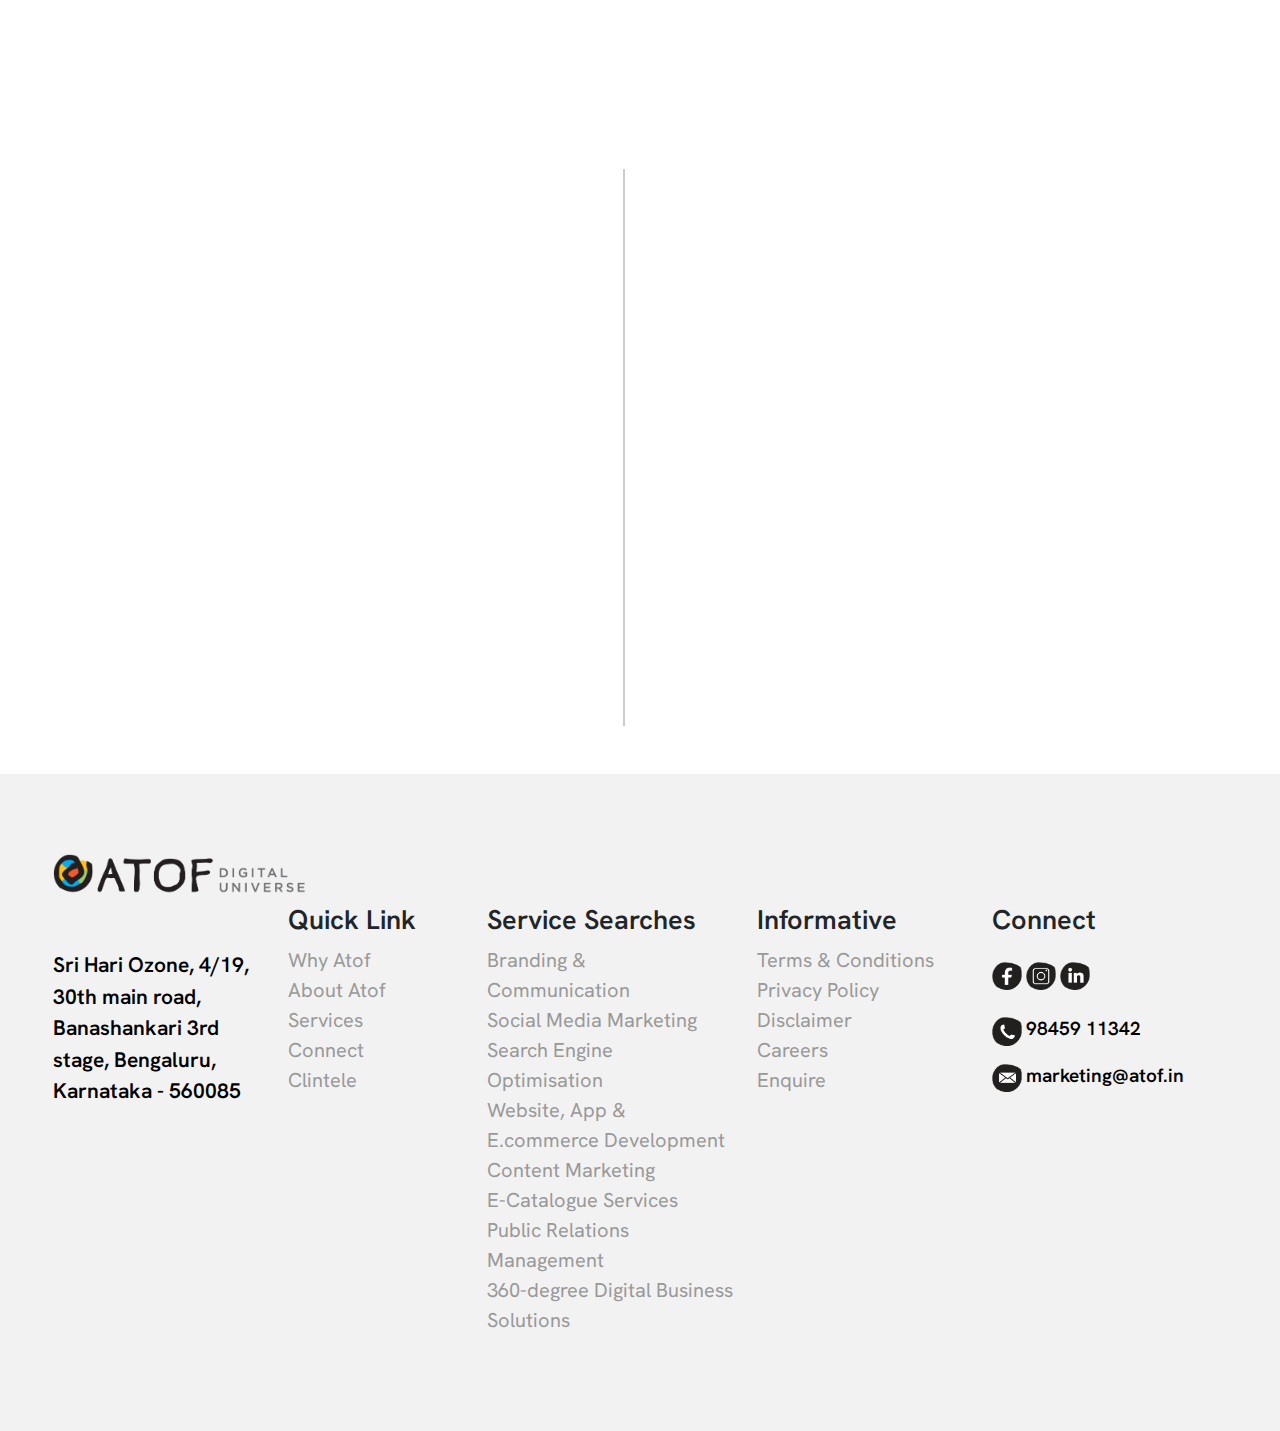
<file: contact.html>
<!DOCTYPE html>
<html>
<head>
	<title>Atof</title>
	<meta charset="utf-8">
	<meta name="viewport" content="width=device-width, initial-scale=1">
	<link rel="stylesheet" href="https://maxcdn.bootstrapcdn.com/bootstrap/4.0.0/css/bootstrap.min.css">
	<link rel="stylesheet" href="https://fonts.googleapis.com/css?family=Hanken+Grotesk&display=swap">
	<link href="https://unpkg.com/aos@2.3.1/dist/aos.css" rel="stylesheet">
	<link href="css/owl.carousel.min.css" rel="stylesheet">
	<link href="css/Custom-styles.css" rel="stylesheet">
	
	<script src="https://code.jquery.com/jquery-3.6.3.min.js" integrity="sha256-pvPw+upLPUjgMXY0G+8O0xUf+/Im1MZjXxxgOcBQBXU=" crossorigin="anonymous"></script>
	
</head>
<body>

	<!-- Header -->
	
	<header>
	<div class="container-fluid pl-md-5">
	<nav class="navbar navbar-expand-lg navbar-light">
		<a class="navbar-brand" href="https://atof.in/"><img class="logo" src="images/Logo.png" width="auto" height="50" alt="Logo"></a>
		<button class="navbar-toggler" type="button" aria-controls="navbarNav" aria-label="Toggle navigation">
			<span class="navbar-toggler-icon"></span>
		</button>
		<div class="collapse navbar-collapse" id="navbarNav">
			<ul class="navbar-nav ml-auto">
				<li class="nav-item ">
					<a class="nav-link" href="https://atof.in/">@Home </a>
				</li>
				<li class="nav-item">
					<a class="nav-link" href="about.html"> @About</a>
				</li>
				<li class="nav-item">
					<a class="nav-link" href="services.html">@Services <span class="sr-only">(current)</span></a>
				</li>
				<li class="nav-item active">
					<a class="nav-link" href="contact.html">@Connect</a>
				</li>
				<li class="nav-item">
					<a class="nav-link" href="clientele.html">@Clientele</a>
				</li>
			</ul>
		</div>
		<div class="bar-nav"></div>
		
	</nav>
	</div>
	
	</header>

	<!-- Heading and Tagline -->
	
	<div class="body-wrapper md-ml-5">
	
	  <div class="colored-bar"></div>
	
	

		
		
		<div id="wetakePride" class="wetakePride">
	  <div class="container">
	    <div class="row align-items-center">
		  <div class="col-md-7">
		    <div class="pride-section" data-aos="fade-left" data-aos-delay="300">
			  <h2 class="heading mb-5">Let us build your brand a narrative that makes your business heard and felt.</h2>
			  
			</div>
		  </div>
		  
		  <div class="col-md-5">
		     <h2 class="text-center mb-3">Request a call back</h2>
		    <div class="connect-form request-form" data-aos="fade-right" data-aos-delay="300" id="connect_form" >
			
			 
			    <form id="contact_frm" >
					<img id="loader-image" src="images/loader-image.gif" width="500" height="500"
									alt="Loading image" />
				
				<div class="container">
				  <div class="row">
				    <div class="col-md-12 pl-0 pr-0">
					   <div class="form-group">
                    <label for="name">Name</label>
                    <input type="text" class="form-control form-input" id="Name"  name="Name">
                  </div>
					</div>
				  </div>
				  
				  
				   <div class="row">
				    <div class="col-md-12 pl-0 pr-0">
					   <div class="form-group">
                    <label for="name">E-mail</label>
                    <input type="email" class="form-control form-input" id="Email"  name="Email">
                  </div>
					</div>
				  </div>
				  
				   <div class="row">
				    <div class="col-md-12 pl-0 pr-0">
					   <div class="form-group">
                    <label for="name">Phone</label>
                    <input type="number" class="form-control form-input" id="phone" name="phone">
                  </div>
					</div>
				  </div>
				  
				    <div class="row">
				    <div class="col-md-12 pl-0 pr-0">
					   <div class="form-group">
                    <label for="name">Message(Optional)</label>
                    <textarea id="w3review" name="message" rows="4" cols="50"></textarea>
                  </div>
					</div>
				  </div>
				  
				   <div class="row">
				   
				   <div class="col-md-12 pl-0 pr-0">
			  
			  <div class="inline-check">
			    <div class="form-check">
      <label class="form-check-label" for="check1">
        <input type="checkbox" class="form-check-input" id="check1" name="timeslots[]" value="10-12AM" checked>10-12AM
      </label>
    </div>
    <div class="form-check">
      <label class="form-check-label" for="check2">
        <input type="checkbox" class="form-check-input" id="check2" name="timeslots[]" value="12-02PM">12-02PM
      </label>
    </div>
    <div class="form-check">
      <label class="form-check-label">
        <input type="checkbox" class="form-check-input" id="check3" name="timeslots[]" value="04-07PM">04-07PM
      </label>
    </div>
	
	</div>
	
	
			  </div>
				   
				   </div>
				  
				  
				</div>
				  
	
	      
		   

		   
		
		   
		   
		
		   
		     <div class="container mt-5">
			   <div class="row">
			     <div class="col-md-12 text-center">
				    <button type="button" id="submit_btn"  class="cus-btn">Submit <span> <img src="images/Form-go.png" width="25px" /> </span></button>
				 </div>
			   </div>
			 </div>
		   
		   
			 <input type="hidden" name="form_type" value="contact_request"/>
				</form>
				
				
			</div>

			<div class="connect-form" id="success_msg">
				<div class="container text-center">
					<img src="images/checked.png" width="75px" />
				</div>
				<div class="container mt-5">
					<div class="row">
						<div class="col-md-12 text-center">
							<p>Thank you for your interest. One of our ATOF Champion will connect with you
								Shortly.</p>
						</div>
					</div>
				</div>
			</div>
		   
		  </div>
		  
		</div>
	  </div>
	</div>
	
	
	<div class="container mb-5">
	  <div class="row align-items-center">
	    <div class="col-md-6">
		
		<div class="map-office">
		
		<div class="map-dire" data-aos="fade-left" data-aos-delay="300">
		<iframe src="https://www.google.com/maps/embed?pb=!1m18!1m12!1m3!1d3888.687979330655!2d77.55940816531148!3d12.927764769335335!2m3!1f0!2f0!3f0!3m2!1i1024!2i768!4f13.1!3m3!1m2!1s0x3bae3e29dee482c1%3A0x238dd2df5b5f1b51!2sSri%20Hari%20Ozone!5e0!3m2!1sen!2sin!4v1678423337915!5m2!1sen!2sin" width="100%" height="550" style="border:0;" allowfullscreen="" loading="lazy" referrerpolicy="no-referrer-when-downgrade"></iframe>
		
		
		
		
		<a class="direction-14" target="_blank" href="https://goo.gl/maps/3CR4kdzHX4YUHAYo8">Get Directions</a>
		</div>
		</div>
		  
		</div>
		
		
		<div class="col-md-6">
		
		  <div class="contact-information" data-aos="fade-right" data-aos-delay="300">
		  
		    <div class="info-box">
		    <h3>Call Us</h3>
			<p>  <img src="images/Communication-call.png" width="50px" height="50px" />  <a href="tel:96326 82936">98459 11342</a></p>
			</div>
			
			
			<div class="info-box">
			<h3>Visit Us</h3>
			<p>  <img src="images/Communication-location.png" width="50px" height="50px" /> <span>Sri Hari Ozone, 4/19, 30th main road, Banashankari 3rd stage, Bengaluru, Karnataka - 560085</span> </p>
			</div>
			
			
			<div class="info-box">
			<h3>Write Us</h3>
			<p>  <img src="images/Communication-mail.png" width="50px" height="50px" />  <a href="mailto:marketing@atof.in">marketing@atof.in</a></p>
			</div>
		  </div>
		
		</div>
		
		
	  </div>
	</div>
		
	
	</div>
	

	
	<script>
		$(document).ready(function () {
			$("#loader-image").hide();
			$("#success_msg").hide();
			$("#submit_btn").click(function () {
				var form = $('#contact_frm')[0];
				var data = new FormData(form);
				$.ajax({
					type: "POST",
					enctype: 'multipart/form-data',
					url: "sendMail.php",
					data: data,
					processData: false,
					contentType: false,
					cache: false,
					timeout: 6000000,
					beforeSend: function () {
						// Show image container
						// $("#submition_loader").show();
						$("#loader-image").show();
						$("#loader-image").hide();
					},
					success: function (data) {
						$("#connect_form").hide();
						
						$("#success_msg").show();

					},
					complete: function (data) {
						// alert (data);
						// Hide image container
						// $("#submition_loader").hide();
					}
				});
			})
		})
	</script>


	
	
	
	
		
			
	
	
	
	
	
	
	<Footer>
	  <div class="container">
	       <div class="footer-section">
		       <div class="footer-item">
			      <p><img src="images/Logo.png" width="auto" height="40" alt="Logo"></p>
				  <p class="f-address">Sri Hari Ozone, 4/19, 30th main road, Banashankari 3rd stage, Bengaluru, Karnataka - 560085</p>
			   </div>
			   
			   <div class="footer-item">
			      <h5>Quick Link</h5>
				  <ul>
				    <li> <a href="https://atof.in/">Why Atof</a></li>
					<li> <a href="about.html">About Atof </a></li>
					<li> <a href="services.html">Services</a></li>
					<li> <a href="contact.html">Connect </a></li>
					<li> <a href="clientele.html">Clintele</a></li>
				  </ul>
			   </div>
			   
			   <div class="footer-item">
			      <h5>Service Searches</h5>
				  <ul>
				    <li> <a href="#">Branding & Communication    </a></li>
					<li> <a href="#">Social Media Marketing </a></li>
					<li> <a href="#">Search Engine Optimisation</a></li>
					<li> <a href="#">Website, App & E.commerce Development </a></li>
					<li> <a href="#">Content Marketing</a></li>
					<li> <a href="#">E-Catalogue Services</a></li>
					<li> <a href="#">Public Relations Management</a></li>
					<li> <a href="#">360-degree Digital Business Solutions</a></li>
				  </ul>
			   </div>
			   
			   <div class="footer-item">
			      <h5>Informative</h5>
				  <ul>
				    <li> <a href="terms-conditions.html">Terms & Conditions </a></li>
					<li> <a href="Privacy-policy.html">Privacy Policy </a></li>
					<li> <a href="Disclaimer.html">Disclaimer </a></li>
					<li> <a href="#">Careers</a></li>
					<li> <a href="#">Enquire</a></li>
				  </ul>
			   </div>
			   
			   <div class="footer-item">
			      <h5>Connect</h5>
				 <div class="social-pages">
				    <a href="https://www.facebook.com/atofdigitaluniverse" target="_blank"> <img src="images/facebook.png" width="30px"></a>
					<!--<a href="#"> <img src="images/Whatsapp.png" width="30px"></a>-->
					<a href="https://www.instagram.com/atofdigitaluniverse/" target="_blank"> <img src="images/Insta.png" width="30px"></a>
					<a href="https://www.linkedin.com/company/atofdigitaluniverse/about/" target="_blank"> <img src="images/Linked-in.png" width="30px"></a>
					
				  </div>
				  
				  <p class="contact-mobile"><img src="images/Call.png" width="30px" /> <a href="tel:98459 11342">98459 11342</a></p>
				  <p class="contact-email"><img src="images/mail.png" width="30px" /> <a href="mailto:marketing@atof.in">marketing@atof.in</a></p>
			   </div>
			   
			   
		   </div>
	  </div>
	</Footer>
	
	
	
	
	
	<script src="https://code.jquery.com/jquery-1.11.3.min.js"></script>
	<script src="https://cdnjs.cloudflare.com/ajax/libs/popper.js/1.12.9/umd/popper.min.js"></script>
	<script src="https://maxcdn.bootstrapcdn.com/bootstrap/4.0.0/js/bootstrap.min.js"></script>
  	<script src="https://unpkg.com/aos@2.3.1/dist/aos.js"></script>
	<script src="owl.carousel.js" ></script>
	<script src="CustomScript.js" ></script>
</body>
</html>
</file>
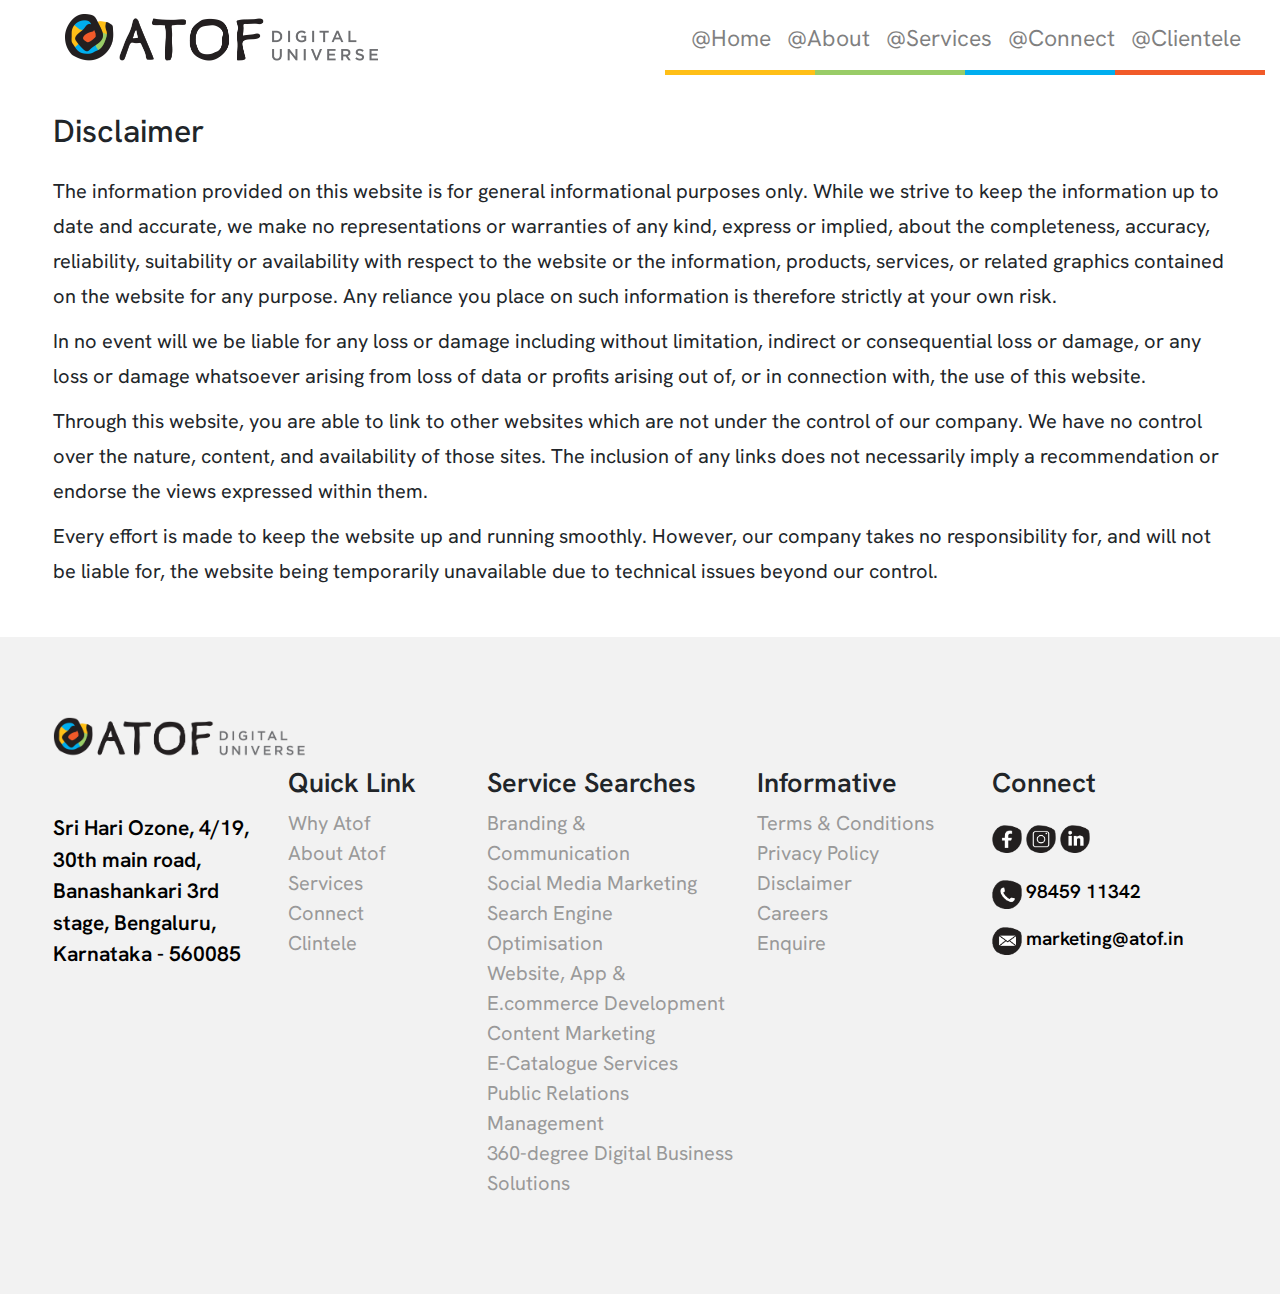
<file: Disclaimer.html>
<!DOCTYPE html>
<html lang="en">
<head><meta charset="utf-8">
	<title>ATOF - Best Digital Marketing Agency, Application, and Web Development Company India</title>
	<meta name="description" content="ATFO Digital Universe is the No.1 Digital Marketing Agencies in India. We are providing our services all over the India in  metro cites. We can help you achieve your business goals by developing and executing comprehensive digital marketing campaigns organic and paid to reach your target audience."><meta name="viewport" content="width=device-width, initial-scale=1">
	<link href="https://maxcdn.bootstrapcdn.com/bootstrap/4.0.0/css/bootstrap.min.css" rel="stylesheet" />
	<link href="https://fonts.googleapis.com/css?family=Hanken+Grotesk&amp;display=swap" rel="stylesheet" />
	<link href="https://unpkg.com/aos@2.3.1/dist/aos.css" rel="stylesheet" />
	<link href="css/owl.carousel.min.css" rel="stylesheet" />
	<link href="css/Custom-styles.css" rel="stylesheet" /><!-- Google tag (gtag.js) --><script async src="https://www.googletagmanager.com/gtag/js?id=G-2JBR6FQ471"></script><script>
  		window.dataLayer = window.dataLayer || [];
  		function gtag(){dataLayer.push(arguments);}
  		gtag('js', new Date());

  		gtag('config', 'G-2JBR6FQ471');
	</script><!-- Google Tag Manager --><script>(function(w,d,s,l,i){w[l]=w[l]||[];w[l].push({'gtm.start':
	new Date().getTime(),event:'gtm.js'});var f=d.getElementsByTagName(s)[0],
	j=d.createElement(s),dl=l!='dataLayer'?'&l='+l:'';j.async=true;j.src=
	'https://www.googletagmanager.com/gtm.js?id='+i+dl;f.parentNode.insertBefore(j,f);
	})(window,document,'script','dataLayer','GTM-MSLCTBJ');</script><!-- End Google Tag Manager --><meta name="google-site-verification" content="hFld8KgfBuuBlw45Djc6VQ7QTfOHkyfyoFun5_fefdg" /><meta name="p:domain_verify" content="80f9bebd19ab47c4339c81516733f190"/>
<!-- Meta Pixel Code -->
<script>
!function(f,b,e,v,n,t,s)
{if(f.fbq)return;n=f.fbq=function(){n.callMethod?
n.callMethod.apply(n,arguments):n.queue.push(arguments)};
if(!f._fbq)f._fbq=n;n.push=n;n.loaded=!0;n.version='2.0';
n.queue=[];t=b.createElement(e);t.async=!0;
t.src=v;s=b.getElementsByTagName(e)[0];
s.parentNode.insertBefore(t,s)}(window, document,'script',
'https://connect.facebook.net/en_US/fbevents.js');
fbq('init', '233020895766637');
fbq('track', 'PageView');
</script>
<noscript><img height="1" width="1" style="display:none"
src="https://www.facebook.com/tr?id=233020895766637&ev=PageView&noscript=1"
/></noscript>
<!-- End Meta Pixel Code -->

</head>
<body><!-- Header -->
<header>
<div class="container-fluid pl-md-5">
<nav class="navbar navbar-expand-lg navbar-light"><a class="navbar-brand" href="https://atof.in/"><img alt="Logo" class="logo" height="50" src="images/Logo.png" width="auto" /></a>
<button class="navbar-toggler" type="button" aria-controls="navbarNav" aria-label="Toggle navigation">
			<span class="navbar-toggler-icon"></span>
		</button>
<div class="collapse navbar-collapse" id="navbarNav">
<ul class="navbar-nav ml-auto">
	<li class="nav-item"><a class="nav-link" href="https://atof.in/">@Home <span class="sr-only">(current)</span></a></li>
	<li class="nav-item"><a class="nav-link" href="about.html">@About</a></li>
	<li class="nav-item"><a class="nav-link" href="services.html">@Services</a></li>
	<li class="nav-item"><a class="nav-link" href="contact.html">@Connect</a></li>
	<li class="nav-item"><a class="nav-link" href="clientele.html">@Clientele</a></li>
</ul>
</div>

<div class="bar-nav"></div>
</nav>
</div>
</header>
<!-- Heading and Tagline -->

<div class="body-wrapper md-ml-5">


<div class="container mt-5 pt-5 mb-5">
  <h2 class="pt-3 pb-3">Disclaimer</h2>
  <p class="text-content">The information provided on this website is for general informational purposes
only. While we strive to keep the information up to date and accurate, we make no
representations or warranties of any kind, express or implied, about the
completeness, accuracy, reliability, suitability or availability with respect to the
website or the information, products, services, or related graphics contained on
the website for any purpose. Any reliance you place on such information is
therefore strictly at your own risk.</p>
<p class="text-content">In no event will we be liable for any loss or damage including without limitation,
indirect or consequential loss or damage, or any loss or damage whatsoever
arising from loss of data or profits arising out of, or in connection with, the use of
this website.</p>

<p class="text-content">Through this website, you are able to link to other websites which are not under
the control of our company. We have no control over the nature, content, and
availability of those sites. The inclusion of any links does not necessarily imply a
recommendation or endorse the views expressed within them.</p>

<p class="text-content">Every effort is made to keep the website up and running smoothly. However, our
company takes no responsibility for, and will not be liable for, the website being
temporarily unavailable due to technical issues beyond our control.</p>

</div>






</div>



<footer>
<div class="container">
<div class="footer-section">
<div class="footer-item">
<p><img alt="Logo" height="40" src="images/Logo.png" width="auto" /></p>

<p class="f-address">Sri Hari Ozone, 4/19, 30th main road, Banashankari 3rd stage, Bengaluru, Karnataka - 560085</p>
</div>

<div class="footer-item">
<h5>Quick Link</h5>

<ul>
	<li><a href="https://atof.in/">Why Atof</a></li>
	<li><a href="about.html">About Atof </a></li>
	<li><a href="services.html">Services</a></li>
	<li><a href="contact.html">Connect </a></li>
	<li><a href="clientele.html">Clintele</a></li>
</ul>
</div>

<div class="footer-item">
			      <h5>Service Searches</h5>
				  <ul>
				    <li> <a href="#">Branding & Communication    </a></li>
					<li> <a href="#">Social Media Marketing </a></li>
					<li> <a href="#">Search Engine Optimisation</a></li>
					<li> <a href="#">Website, App & E.commerce Development </a></li>
					<li> <a href="#">Content Marketing</a></li>
					<li> <a href="#">E-Catalogue Services</a></li>
					<li> <a href="#">Public Relations Management</a></li>
					<li> <a href="#">360-degree Digital Business Solutions</a></li>
				  </ul>
			   </div>

<div class="footer-item">
			      <h5>Informative</h5>
				  <ul>
				    <li> <a href="terms-conditions.html">Terms & Conditions </a></li>
					<li> <a href="Privacy-policy.html">Privacy Policy </a></li>
					<li> <a href="Disclaimer.html">Disclaimer </a></li>
					<li> <a href="#">Careers</a></li>
					<li> <a href="#">Enquire</a></li>
				  </ul>
			   </div>

<div class="footer-item">
<h5>Connect</h5>

<div class="social-pages"><a href="https://www.facebook.com/atofdigitaluniverse" target="_blank"><img src="images/facebook.png" width="30px" /></a> <!--<a href="#"> <img src="images/Whatsapp.png" width="30px"></a>--> <a href="https://www.instagram.com/atofdigitaluniverse/" target="_blank"> <img src="images/Insta.png" width="30px" /></a> <a href="https://www.linkedin.com/company/atofdigitaluniverse/about/" target="_blank"> <img src="images/Linked-in.png" width="30px" /></a></div>

<p class="contact-mobile"><img src="images/Call.png" width="30px" /> <a href="tel:98459 11342">98459 11342</a></p>

<p class="contact-email"><img src="images/mail.png" width="30px" /> <a href="mailto:marketing@atof.in">marketing@atof.in</a></p>
</div>
</div>
</div>
</footer>
<script src="https://code.jquery.com/jquery-1.11.3.min.js"></script><script src="https://cdnjs.cloudflare.com/ajax/libs/popper.js/1.12.9/umd/popper.min.js"></script><script src="https://maxcdn.bootstrapcdn.com/bootstrap/4.0.0/js/bootstrap.min.js"></script><script src="https://unpkg.com/aos@2.3.1/dist/aos.js"></script><script src="owl.carousel.js" ></script><script src="CustomScript.js" ></script><!-- Google Tag Manager (noscript) --><noscript><iframe src="https://www.googletagmanager.com/ns.html?id=GTM-MSLCTBJ" height="0" width="0" style="display:none;visibility:hidden"></iframe></noscript><!-- End Google Tag Manager (noscript) --></body>
</html>
</file>
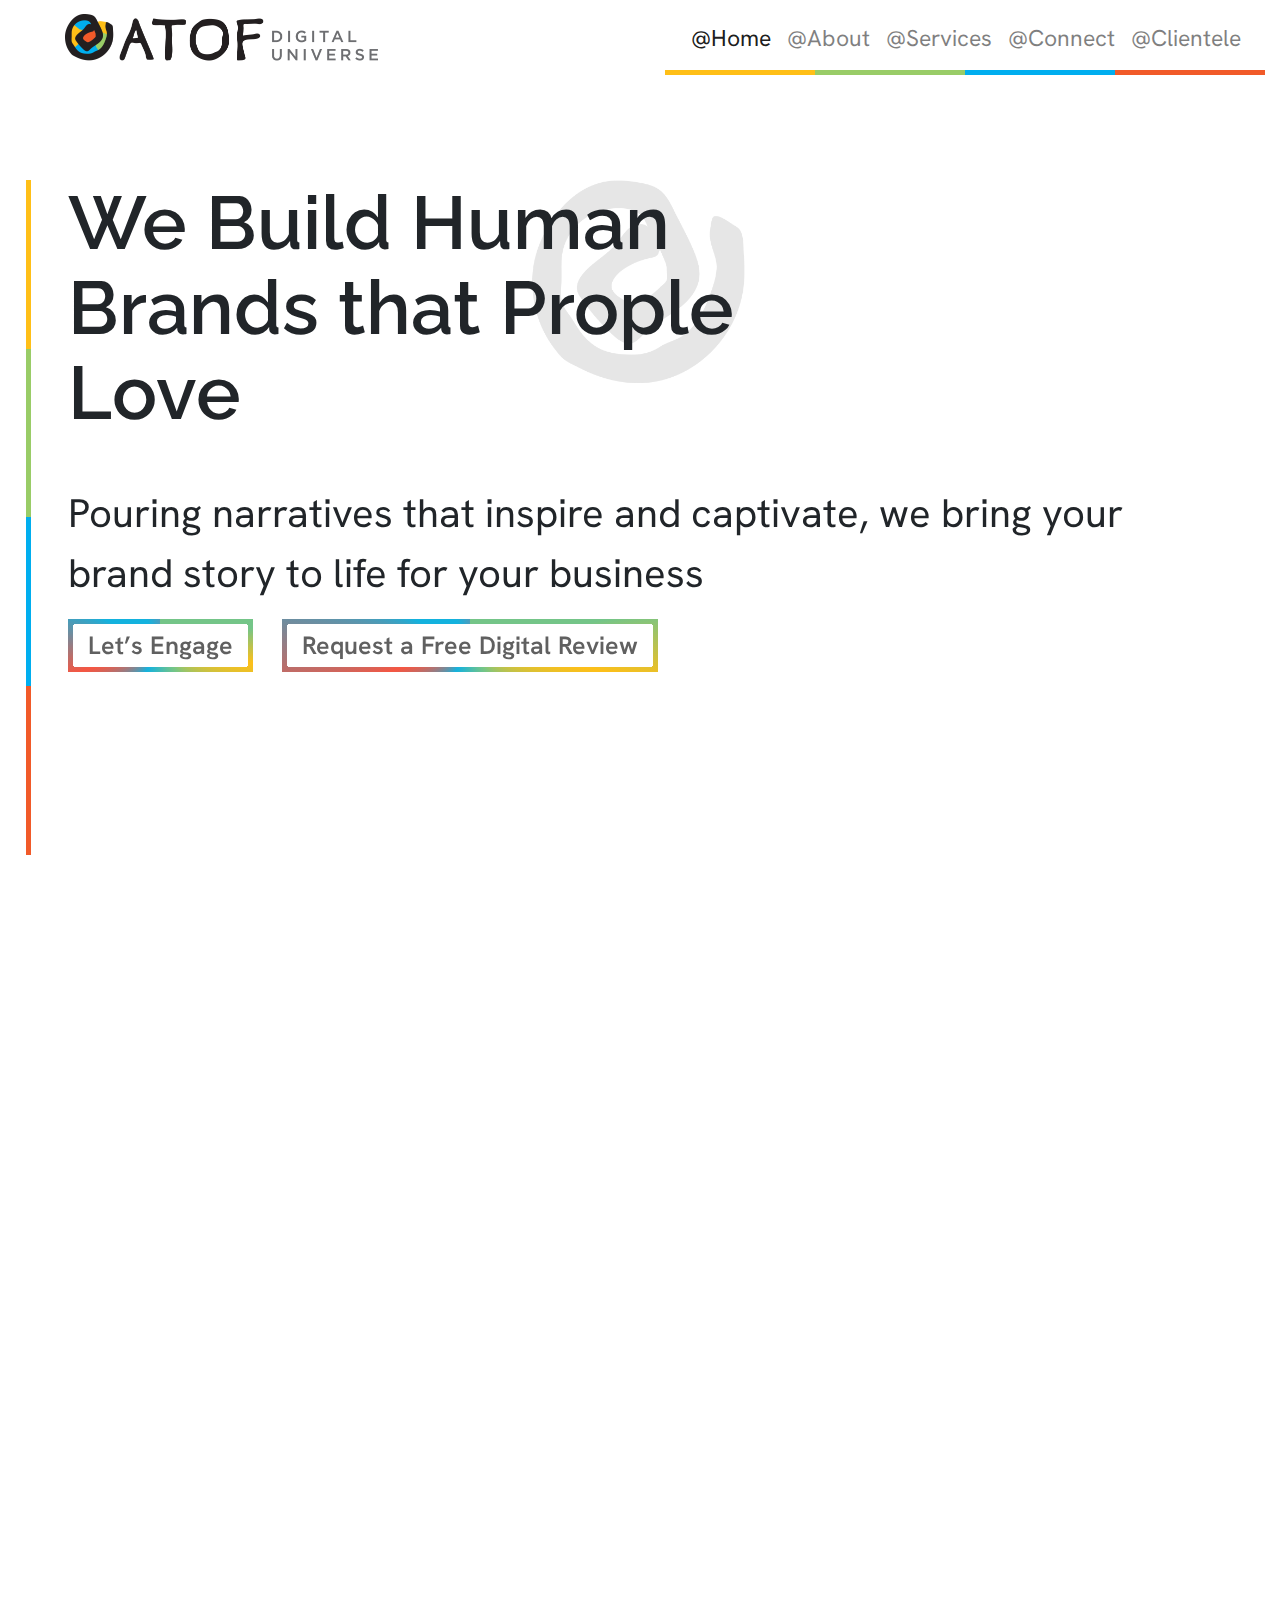
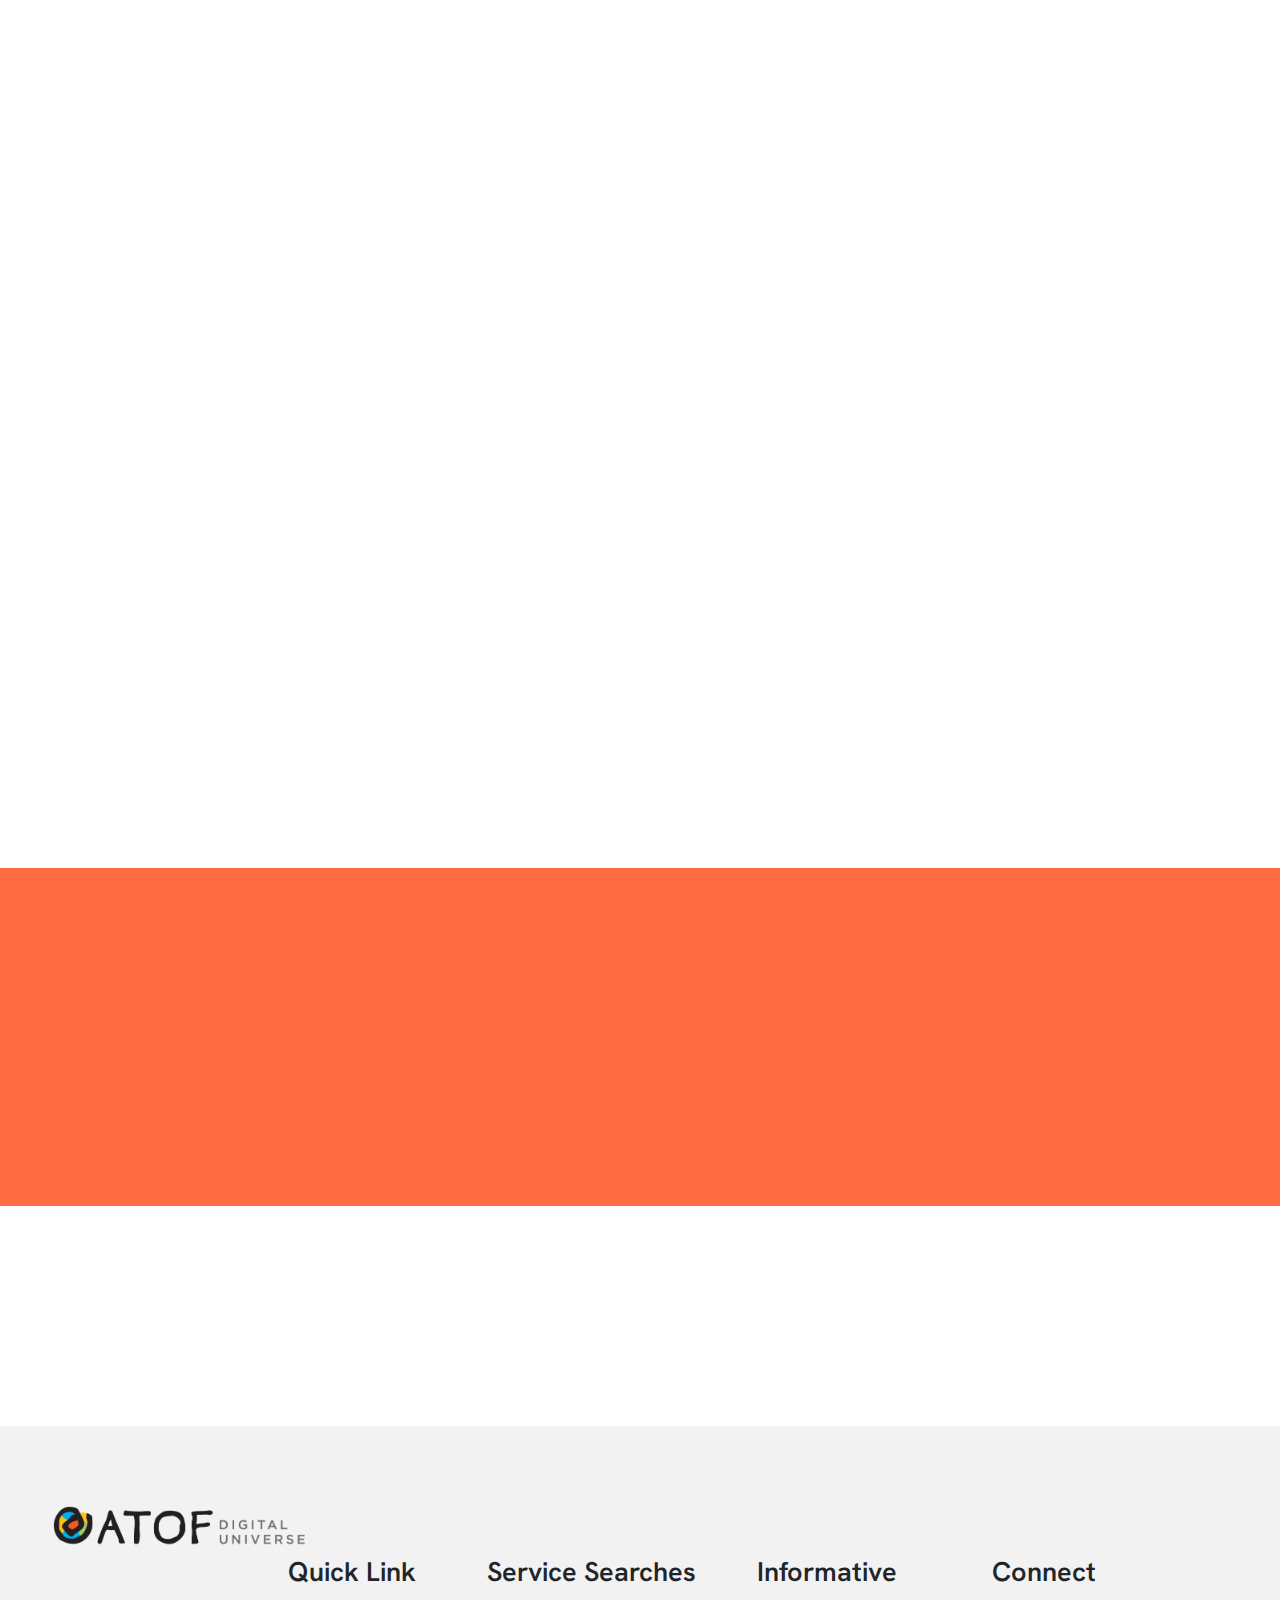
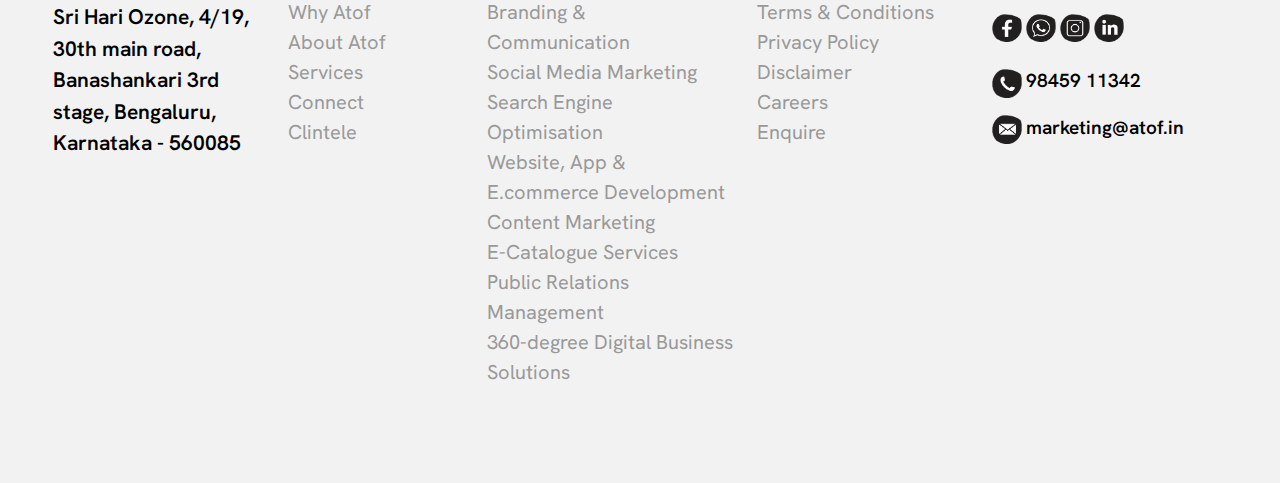
<file: home.html>
<!DOCTYPE html>
<html lang="en">
<head>
	<title>ATOF - Best Digital Marketing Agency, Application, and Web Development Company India</title>
	<meta charset="utf-8">
	<meta name="description" content="ATFO Digital Universe is the No.1 Digital Marketing Agencies in India. We are providing our services all over the India in  metro cites. We can help you achieve your business goals by developing and executing comprehensive digital marketing campaigns organic and paid to reach your target audience.">
	<meta name="viewport" content="width=device-width, initial-scale=1">
	<link rel="stylesheet" href="https://maxcdn.bootstrapcdn.com/bootstrap/4.0.0/css/bootstrap.min.css">
	<link rel="stylesheet" href="https://fonts.googleapis.com/css?family=Hanken+Grotesk&display=swap">
	<link href="https://unpkg.com/aos@2.3.1/dist/aos.css" rel="stylesheet">
	<link href="css/owl.carousel.min.css" rel="stylesheet">
	<link href="css/Custom-styles.css" rel="stylesheet">
	<!-- Google tag (gtag.js) -->
	<script async src="https://www.googletagmanager.com/gtag/js?id=G-2JBR6FQ471"></script>
	<script>
  		window.dataLayer = window.dataLayer || [];
  		function gtag(){dataLayer.push(arguments);}
  		gtag('js', new Date());

  		gtag('config', 'G-2JBR6FQ471');
	</script>
	<!-- Google Tag Manager -->
	<script>(function(w,d,s,l,i){w[l]=w[l]||[];w[l].push({'gtm.start':
	new Date().getTime(),event:'gtm.js'});var f=d.getElementsByTagName(s)[0],
	j=d.createElement(s),dl=l!='dataLayer'?'&l='+l:'';j.async=true;j.src=
	'https://www.googletagmanager.com/gtm.js?id='+i+dl;f.parentNode.insertBefore(j,f);
	})(window,document,'script','dataLayer','GTM-MSLCTBJ');</script>
	<!-- End Google Tag Manager -->

	<meta name="google-site-verification" content="hFld8KgfBuuBlw45Djc6VQ7QTfOHkyfyoFun5_fefdg" />
	<meta name="p:domain_verify" content="80f9bebd19ab47c4339c81516733f190"/>
</head>
<body>

	<!-- Header -->
	
	<header>
	<div class="container-fluid pl-md-5">
	<nav class="navbar navbar-expand-lg navbar-light">
		<a class="navbar-brand" href="index.html"><img class="logo" src="images/Logo.png" width="auto" height="50" alt="Logo"></a>
		<button class="navbar-toggler" type="button" aria-controls="navbarNav" aria-label="Toggle navigation">
			<span class="navbar-toggler-icon"></span>
		</button>
		<div class="collapse navbar-collapse" id="navbarNav">
			<ul class="navbar-nav ml-auto">
				<li class="nav-item active">
					<a class="nav-link" href="index.html">@Home <span class="sr-only">(current)</span></a>
				</li>
				<li class="nav-item">
					<a class="nav-link" href="about.html"> @About</a>
				</li>
				<li class="nav-item">
					<a class="nav-link" href="services.html">@Services</a>
				</li>
				<li class="nav-item">
					<a class="nav-link" href="contact.html">@Connect</a>
				</li>
				<li class="nav-item">
					<a class="nav-link" href="clientele.html">@Clientele</a>
				</li>
			</ul>
		</div>
		<div class="bar-nav"></div>
		
	</nav>
	</div>
	
	</header>

	<!-- Heading and Tagline -->
	
	<div class="body-wrapper md-ml-5">
	<div class="container-fluid">
	   <div class="container" id="Home" data-aos="fade-left" data-aos-delay="300" >
		<h1 class="heading  mb-5">We Build Human Brands that Prople Love</h1>
		<p class="tagline mb-4">Pouring narratives that inspire and captivate, we bring your brand story to life 
		<!-- <span class="green">Perfect Digital Universe </span> -->
		for your business</p>
		 
		<div class="home-btns">
		  <a href="#" class="navigate">Let’s Engage</a>
		  <a href="services.html" class="navigate">Request a Free Digital Review</a>
		</div>
		
		</div>
		
		<div class="colored-bar"></div>
		
	</div>
	
	
	<!-- <div id="About" class="about-section"> -->
	  <!-- <div class="container" data-aos="fade-up" data-aos-delay="300" > -->
	    <!-- <h2 class="heading">About us</h2> -->
		<!-- <p class="text-normal mb-5">We are with an elite team and with 50+ years of experience in the co-founding team. With attention to detail and rigorous brainstorming, we build brands people love and campaigns they’ll never forget.</p> -->
		
		<!-- <h3 class="heading-2 mb-4">We build human brands that people love</h3> -->
		<!-- <p class="text-normal mb-5">We solve your digital obstacles by crafting innovative solutions for your business needs and goals. Our strategies for your brand revolve around composing narratives with a sensible combination of words, visuals, and gestures. We ensure to provide solutions that would appeal to your target customers and generate measurable results on your business goals.</p> -->
	  <!-- </div> -->
	<!-- </div> -->
	
	<div id="Services" class="belief-section">
	    <div class="container">
		    <div class="row">
			   <div class="col-md-6">
			     <div class="digital-info" data-aos="fade-left" data-aos-delay="300">
				     <p class="text-normal">We make your Business</p>
					 <h2 class="heading-3 md-mb-5 pb-4">Digital Ready</h2>
					 <a href="#" class="navigate">Launch Now</a>
				 </div>
			   </div>
			   
			   
			   <div class="col-md-6">
			     <div class="belief-model" data-aos="fade-right" data-aos-delay="300">
				     <p class="text-normal md-pl-5 pb-4 text-center">With our 4 Step Belief model</p>
					 <div class="model-pattern">
					    <ul class="pl-0">
						  <li> <img src="images/Analyse.png" /></li>
						  <li> <img src="images/Treat.png" /></li>
						  <li> <img src="images/Optimise.png" /></li>
						  <li> <img src="images/Fulfil.png" /></li>
						</ul>
					 </div>
					 
					 <p class="text-normal -mdpb-4 text-center md-pr-5 md-mr-4"> & </p>
					 
					 <div class="com-prof">
					   <div class="com-item">
					      <h1>50 <sup>+</sup></h1>
						  <div class="gred"></div>
					   <p class="text-small">Over 50+ years of combined Experience in the Founding Team</p>
					   </div>
					   
					   <div class="com-item">
					      <h1>20 <sup>+</sup></h1>
						  <div class="gred"></div>
					   <p class="text-small">20+ years of Digital industry Experience</p>
					   </div>
					   
					   
					   
					 </div>
					 
					 
					 
				 </div>
			   </div>
			   
			   
			</div>
		</div>
	</div>
	
	
	<!-- <div id="HowWeDo" class="howWeDo"> -->
	  <!-- <div class="container"> -->
	  
	    <!-- <div class="Do-top-con" data-aos="fade-down" data-aos-delay="300"> -->
		   <!-- <h2 class="heading">How we Do</h2> -->
		   <!-- <p class="text-normal">By creating appealing brand narratives. We reach and connect with your target audience among the 90+ crore internet users in India alone.</p> -->
		<!-- </div> -->
		
		
		<!-- <div class="do-process" data-aos="fade-right" data-aos-delay="300"> -->
		  <!-- <h3 class="heading-2 pr-5">Our Process</h3> -->
		    <!-- <div class="process-bar"> -->
			  <!-- <div class="process-item"> -->
			    <!-- <span class="discuss"></span> -->
				<!-- <label class="process-text">Discuss the intent & output</label> -->
			  <!-- </div> -->
			  <!-- <div class="process-item"> -->
			    <!-- <span class="narative"></span> -->
				<!-- <label class="process-text">Conceptualize the narratives</label> -->
			  <!-- </div> -->
			  <!-- <div class="process-item"> -->
			    <!-- <span class="results"></span> -->
				<!-- <label class="process-text">Deliver measurable results</label> -->
			  <!-- </div> -->
			<!-- </div> -->
		<!-- </div> -->
		
		
		<!-- <div class="do-process" data-aos="fade-left" data-aos-delay="300"> -->
		  <!-- <h4 class="heading-2">C.R.O.P Ecosystem</h4> -->
		    <!-- <div class="process-bar"> -->
			    <!-- <ul> -->
				  <!-- <li> -->
				    <!-- <label><img src="images/Creative.png" width="80px" /> </label> -->
					<!-- <span>Creativity</span> -->
				  <!-- </li> -->
				  <!-- <li> -->
				    <!-- <label><img src="images/Search.png" width="80px" /> </label> -->
					<!-- <span>Research</span> -->
				  <!-- </li> -->
				  <!-- <li> -->
				    <!-- <label><img src="images/Optimize.png" width="80px" /> </label> -->
					<!-- <span>Optimization</span> -->
				  <!-- </li> -->
				  <!-- <li> -->
				    <!-- <label><img src="images/Performance.png" width="80px" /> </label> -->
					<!-- <span>Performance</span> -->
				  <!-- </li> -->
				<!-- </ul> -->
			<!-- </div> -->
		<!-- </div> -->
		
	  <!-- </div> -->
	<!-- </div> -->
	
	
	
	<div id="wetakePride" class="wetakePride">
	  <div class="container">
	    <div class="row">
		  <div class="col-md-7">
		    <div class="pride-section" data-aos="fade-left" data-aos-delay="300">
			  <h2 class="heading-3 mb-5">We take pride in</h2>
			  <p class="text-normal">Measurable results driven approach</p>
			  <p class="text-normal">Expert insights and valuable knowledge</p>
			  <p class="text-normal">Understand Needs & Provide Custom strategies that drive results</p>
			  <p class="text-normal mb-5">Strong client relationships, built on trust and communication</p>
			  <a href="#" class="navigate">Request a Free Digital Review</a>
			</div>
		  </div>
		  
		  <div class="col-md-5">
		    <!-- <div class="monial-container" data-aos="fade-right" data-aos-delay="300"> -->
			               <!-- <span class="monial-tik"></span> -->
			              <!-- <div class="testimonials_carousel"> -->
			<!-- <div class="owl-carousel owl-theme" id="Testimonials"> -->
              <!-- <div class="item">                   -->
                  <!-- <div class="testimonials">                     -->
                   
                    <!-- <p class="text-monial">​Lorem Ipsum is simply dummy text of the printing and typesetting industry. Lorem Ipsum has been the industry's standard dummy text ever since the 1500s, when an unknown printer took a galley of type and scrambled it to make a type specimen book. It has survived not only five centuries, but also the leap into electronic typesetting, remaining essentially unchanged. </p> -->
					
					<!-- <p class="text-strong pb-2">-Swayam, CEO, Sangeetha Mobiles</p> -->
                  <!-- </div> -->
              <!-- </div>  -->
			  
			  <!-- <div class="item">                   -->
                  <!-- <div class="testimonials">                     -->
                   
                    <!-- <p class="text-monial">​Lorem Ipsum is simply dummy text of the printing and typesetting industry. Lorem Ipsum has been the industry's standard dummy text ever since the 1500s, when an unknown printer took a galley of type and scrambled it to make a type specimen book. It has survived not only five centuries, but also the leap into electronic typesetting, remaining essentially unchanged. </p> -->
					
					<!-- <p class="text-strong pb-2">-Swayam, CEO, Sangeetha Mobiles</p> -->
                  <!-- </div> -->
              <!-- </div> -->
			  
			  
			   <!-- <div class="item">                   -->
                  <!-- <div class="testimonials">                     -->
                   
                    <!-- <p class="text-monial">​Lorem Ipsum is simply dummy text of the printing and typesetting industry. Lorem Ipsum has been the industry's standard dummy text ever since the 1500s, when an unknown printer took a galley of type and scrambled it to make a type specimen book. It has survived not only five centuries, but also the leap into electronic typesetting, remaining essentially unchanged. </p> -->
					
					<!-- <p class="text-strong pb-2">-Swayam, CEO, Sangeetha Mobiles</p> -->
                  <!-- </div> -->
              <!-- </div> -->
			  
			   <!-- <div class="item">                   -->
                  <!-- <div class="testimonials">                     -->
                   
                    <!-- <p class="text-monial">​Lorem Ipsum is simply dummy text of the printing and typesetting industry. Lorem Ipsum has been the industry's standard dummy text ever since the 1500s, when an unknown printer took a galley of type and scrambled it to make a type specimen book. It has survived not only five centuries, but also the leap into electronic typesetting, remaining essentially unchanged. </p> -->
					
					<!-- <p class="text-strong pb-2">-Swayam, CEO, Sangeetha Mobiles</p> -->
                  <!-- </div> -->
              <!-- </div> -->
			  
			  
			  <!-- </div> -->
                            
            <!-- </div> -->
			<!-- </div> -->
		  </div>
		  
		</div>
	  </div>
	</div>
	
	
	
	<!-- <div id="Connect" class="Our-Mission"> -->
	
	  <!-- <div class="container"> -->
	    <!-- <div class="row"> -->
		 
		 <!-- <div class="col-md-8"> -->
		 
		 <!-- <div class="mission-block" data-aos="fade-down" data-aos-delay="300"> -->
	      <!-- <h1 class="heading heading-4  pt-4">Our Mission & Vision</h1> -->
		  <!-- <p class="text-normal">Providing digital business solutions to top brands across Asia</p> -->
		  <!-- <p class="text-normal">Experts in designing result-oriented digital frameworks.</p> -->
		  <!-- <p class="text-normal">Expertise in all leading digital business platforms.</p> -->
		 <!-- </div> -->
		 <!-- </div> -->
		 <!-- </div> -->
	  <!-- </div> -->
	
	<!-- </div> -->
	
	

	
	
	</div>
	
	
	<div  id="Clientele" class="new-project">
	  <div class="container">
	    <div class="row align-items-center">
		   <div class="col-md-6">
		   <div class="connect-project" data-aos="fade-left" data-aos-delay="300">
		      <h2>Got a new project?</h2>
		   </div>
		      
		   </div>
		   
		   
		   <div class="col-md-6">
		   <div class="contact-info" data-aos="fade-right" data-aos-delay="300">
		      <p>Call us for fast Support on this number</p>
			  <h4>98459 11342</h4>
		   </div>
		   </div>
		   
		</div>
	  </div>
	</div>
	
	
	<Footer>
	  <div class="container">
	       <div class="footer-section">
		       <div class="footer-item">
			      <p><img src="images/Logo.png" width="auto" height="40" alt="Logo"></p>
				  <p class="f-address">Sri Hari Ozone, 4/19, 30th main road, Banashankari 3rd stage, Bengaluru, Karnataka - 560085</p>
			   </div>
			   
			   <div class="footer-item">
			      <h5>Quick Link</h5>
				  <ul>
				    <li> <a href="index.html">Why Atof</a></li>
					<li> <a href="about.html">About Atof </a></li>
					<li> <a href="services.html">Services</a></li>
					<li> <a href="contact.html">Connect </a></li>
					<li> <a href="clientele.html">Clintele</a></li>
				  </ul>
			   </div>
			   
			   <div class="footer-item">
			      <h5>Service Searches</h5>
				  <ul>
				    <li> <a href="#">Branding & Communication    </a></li>
					<li> <a href="#">Social Media Marketing </a></li>
					<li> <a href="#">Search Engine Optimisation</a></li>
					<li> <a href="#">Website, App & E.commerce Development </a></li>
					<li> <a href="#">Content Marketing</a></li>
					<li> <a href="#">E-Catalogue Services</a></li>
					<li> <a href="#">Public Relations Management</a></li>
					<li> <a href="#">360-degree Digital Business Solutions</a></li>
				  </ul>
			   </div>
			   
			   <div class="footer-item">
			      <h5>Informative</h5>
				  <ul>
				    <li> <a href="terms-conditions.html">Terms & Conditions </a></li>
					<li> <a href="Privacy-policy.html">Privacy Policy </a></li>
					<li> <a href="Disclaimer.html">Disclaimer </a></li>
					<li> <a href="#">Careers</a></li>
					<li> <a href="#">Enquire</a></li>
				  </ul>
			   </div>
			   
			   <div class="footer-item">
			      <h5>Connect</h5>
				 <div class="social-pages">
				    <a href="https://www.facebook.com/atofdigitaluniverse" target="_blank"> <img src="images/facebook.png" width="30px"></a>
					<a href="#"> <img src="images/Whatsapp.png" width="30px"></a>
					<a href="https://www.instagram.com/atofdigitaluniverse/" target="_blank"> <img src="images/Insta.png" width="30px"></a>
					<a href="https://www.linkedin.com/company/atofdigitaluniverse/about/" target="_blank"> <img src="images/Linked-in.png" width="30px"></a>
					
				  </div>
				  
				  <p class="contact-mobile"><img src="images/Call.png" width="30px" /> <a href="tel:98459 11342">98459 11342</a></p>
				  <p class="contact-email"><img src="images/mail.png" width="30px" /> <a href="mailto:marketing@atof.in">marketing@atof.in</a></p>
			   </div>
			   
			   
		   </div>
	  </div>
	</Footer>
	
	
	
	
	
	<script src="https://code.jquery.com/jquery-1.11.3.min.js"></script>
	<script src="https://cdnjs.cloudflare.com/ajax/libs/popper.js/1.12.9/umd/popper.min.js"></script>
	<script src="https://maxcdn.bootstrapcdn.com/bootstrap/4.0.0/js/bootstrap.min.js"></script>
  	<script src="https://unpkg.com/aos@2.3.1/dist/aos.js"></script>
	<script src="owl.carousel.js" ></script>
	<script src="CustomScript.js" ></script>
	<!-- Google Tag Manager (noscript) -->
	<noscript><iframe src="https://www.googletagmanager.com/ns.html?id=GTM-MSLCTBJ" height="0" width="0" style="display:none;visibility:hidden"></iframe></noscript>
	<!-- End Google Tag Manager (noscript) -->
</body>
</html>
</file>
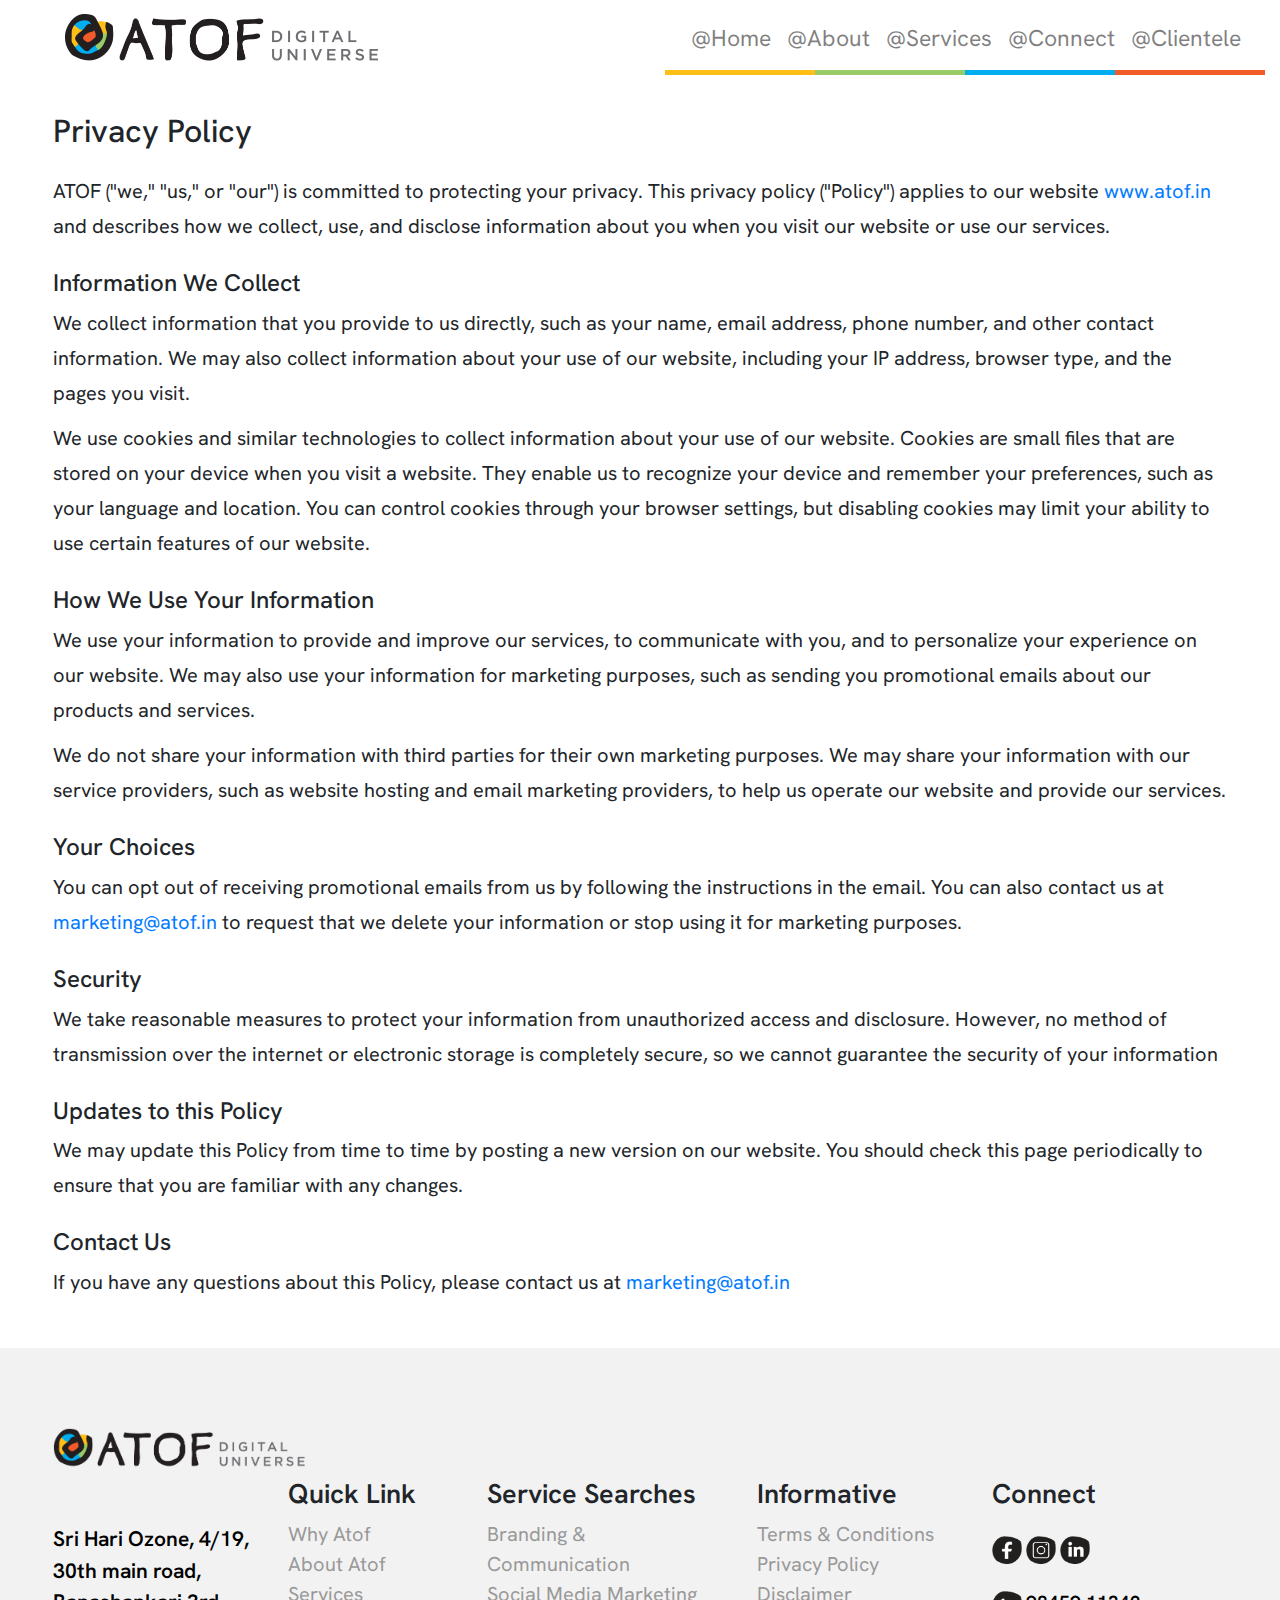
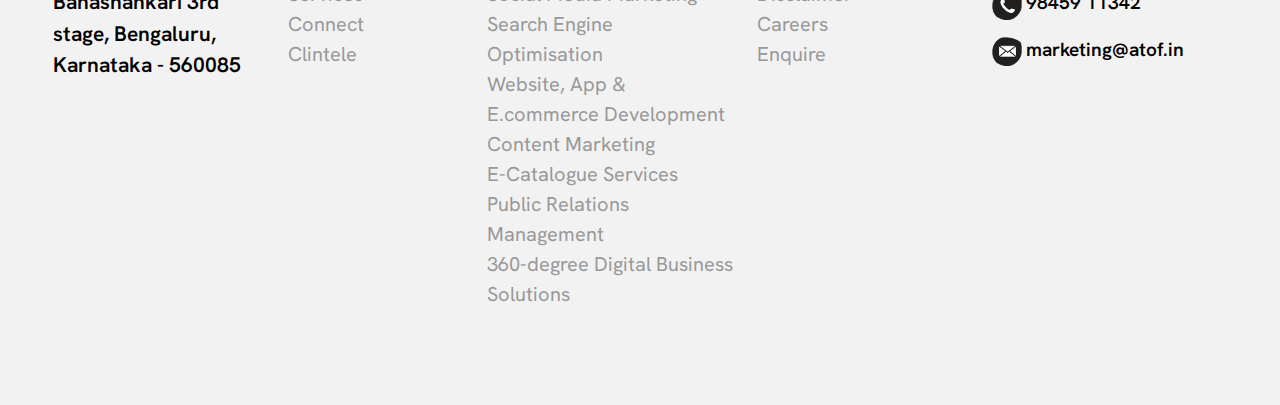
<file: Privacy-policy.html>
<!DOCTYPE html>
<html lang="en">
<head><meta charset="utf-8">
	<title>ATOF - Best Digital Marketing Agency, Application, and Web Development Company India</title>
	<meta name="description" content="ATFO Digital Universe is the No.1 Digital Marketing Agencies in India. We are providing our services all over the India in  metro cites. We can help you achieve your business goals by developing and executing comprehensive digital marketing campaigns organic and paid to reach your target audience."><meta name="viewport" content="width=device-width, initial-scale=1">
	<link href="https://maxcdn.bootstrapcdn.com/bootstrap/4.0.0/css/bootstrap.min.css" rel="stylesheet" />
	<link href="https://fonts.googleapis.com/css?family=Hanken+Grotesk&amp;display=swap" rel="stylesheet" />
	<link href="https://unpkg.com/aos@2.3.1/dist/aos.css" rel="stylesheet" />
	<link href="css/owl.carousel.min.css" rel="stylesheet" />
	<link href="css/Custom-styles.css" rel="stylesheet" /><!-- Google tag (gtag.js) --><script async src="https://www.googletagmanager.com/gtag/js?id=G-2JBR6FQ471"></script><script>
  		window.dataLayer = window.dataLayer || [];
  		function gtag(){dataLayer.push(arguments);}
  		gtag('js', new Date());

  		gtag('config', 'G-2JBR6FQ471');
	</script><!-- Google Tag Manager --><script>(function(w,d,s,l,i){w[l]=w[l]||[];w[l].push({'gtm.start':
	new Date().getTime(),event:'gtm.js'});var f=d.getElementsByTagName(s)[0],
	j=d.createElement(s),dl=l!='dataLayer'?'&l='+l:'';j.async=true;j.src=
	'https://www.googletagmanager.com/gtm.js?id='+i+dl;f.parentNode.insertBefore(j,f);
	})(window,document,'script','dataLayer','GTM-MSLCTBJ');</script><!-- End Google Tag Manager --><meta name="google-site-verification" content="hFld8KgfBuuBlw45Djc6VQ7QTfOHkyfyoFun5_fefdg" /><meta name="p:domain_verify" content="80f9bebd19ab47c4339c81516733f190"/>
<!-- Meta Pixel Code -->
<script>
!function(f,b,e,v,n,t,s)
{if(f.fbq)return;n=f.fbq=function(){n.callMethod?
n.callMethod.apply(n,arguments):n.queue.push(arguments)};
if(!f._fbq)f._fbq=n;n.push=n;n.loaded=!0;n.version='2.0';
n.queue=[];t=b.createElement(e);t.async=!0;
t.src=v;s=b.getElementsByTagName(e)[0];
s.parentNode.insertBefore(t,s)}(window, document,'script',
'https://connect.facebook.net/en_US/fbevents.js');
fbq('init', '233020895766637');
fbq('track', 'PageView');
</script>
<noscript><img height="1" width="1" style="display:none"
src="https://www.facebook.com/tr?id=233020895766637&ev=PageView&noscript=1"
/></noscript>
<!-- End Meta Pixel Code -->

</head>
<body><!-- Header -->
<header>
<div class="container-fluid pl-md-5">
<nav class="navbar navbar-expand-lg navbar-light"><a class="navbar-brand" href="https://atof.in/"><img alt="Logo" class="logo" height="50" src="images/Logo.png" width="auto" /></a>

      <button class="navbar-toggler" type="button" aria-controls="navbarNav" aria-label="Toggle navigation">
			<span class="navbar-toggler-icon"></span>
		</button>
<div class="collapse navbar-collapse" id="navbarNav">
<ul class="navbar-nav ml-auto">
	<li class="nav-item"><a class="nav-link" href="https://atof.in/">@Home <span class="sr-only">(current)</span></a></li>
	<li class="nav-item"><a class="nav-link" href="about.html">@About</a></li>
	<li class="nav-item"><a class="nav-link" href="services.html">@Services</a></li>
	<li class="nav-item"><a class="nav-link" href="contact.html">@Connect</a></li>
	<li class="nav-item"><a class="nav-link" href="clientele.html">@Clientele</a></li>
</ul>
</div>

<div class="bar-nav"></div>
</nav>
</div>
</header>
<!-- Heading and Tagline -->

<div class="body-wrapper md-ml-5">


<div class="container mt-5 pt-5 mb-5 content-pages">
  <h2 class="pt-3 pb-3">Privacy Policy</h2>
  <p class="text-content">ATOF ("we," "us," or "our") is committed to protecting your privacy. This privacy
policy ("Policy") applies to our website <a target="_blank" href="www.atof.in" >www.atof.in </a> and describes how we collect,
use, and disclose information about you when you visit our website or use our
services.</p>
<h3>Information We Collect</h3>
<p class="text-content">We collect information that you provide to us directly, such as your name, email
address, phone number, and other contact information. We may also collect
information about your use of our website, including your IP address, browser
type, and the pages you visit.</p>

<p class="text-content">We use cookies and similar technologies to collect information about your use of
our website. Cookies are small files that are stored on your device when you visit a
website. They enable us to recognize your device and remember your preferences,
such as your language and location. You can control cookies through your browser
settings, but disabling cookies may limit your ability to use certain features of our
website.</p>

<h3>How We Use Your Information</h3>

<p class="text-content">We use your information to provide and improve our services, to communicate with
you, and to personalize your experience on our website. We may also use your
information for marketing purposes, such as sending you promotional emails about
our products and services.</p>
<p class="text-content"> We do not share your information with third parties for their own marketing
purposes. We may share your information with our service providers, such as
website hosting and email marketing providers, to help us operate our website and
provide our services. </p>

<h3>Your Choices</h3>

<p class="text-content">You can opt out of receiving promotional emails from us by following the
instructions in the email. You can also contact us at <a href="mailto:marketing@atof.in">marketing@atof.in </a> to request
that we delete your information or stop using it for marketing purposes.</p>

<h3>Security</h3>
<p class="text-content">We take reasonable measures to protect your information from unauthorized
access and disclosure. However, no method of transmission over the internet or
electronic storage is completely secure, so we cannot guarantee the security of
your information</p>

<h3>Updates to this Policy</h3>
<p class="text-content">We may update this Policy from time to time by posting a new version on our
website. You should check this page periodically to ensure that you are familiar
with any changes.</p>

<h3>Contact Us</h3>
<p class="text-content">If you have any questions about this Policy, please contact us at <a href="mailto:marketing@atof.in">marketing@atof.in </a></p>

</div>






</div>



<footer>
<div class="container">
<div class="footer-section">
<div class="footer-item">
<p><img alt="Logo" height="40" src="images/Logo.png" width="auto" /></p>

<p class="f-address">Sri Hari Ozone, 4/19, 30th main road, Banashankari 3rd stage, Bengaluru, Karnataka - 560085</p>
</div>

<div class="footer-item">
<h5>Quick Link</h5>

<ul>
	<li><a href="https://atof.in/">Why Atof</a></li>
	<li><a href="about.html">About Atof </a></li>
	<li><a href="services.html">Services</a></li>
	<li><a href="contact.html">Connect </a></li>
	<li><a href="clientele.html">Clintele</a></li>
</ul>
</div>

<div class="footer-item">
			      <h5>Service Searches</h5>
				  <ul>
				    <li> <a href="#">Branding & Communication    </a></li>
					<li> <a href="#">Social Media Marketing </a></li>
					<li> <a href="#">Search Engine Optimisation</a></li>
					<li> <a href="#">Website, App & E.commerce Development </a></li>
					<li> <a href="#">Content Marketing</a></li>
					<li> <a href="#">E-Catalogue Services</a></li>
					<li> <a href="#">Public Relations Management</a></li>
					<li> <a href="#">360-degree Digital Business Solutions</a></li>
				  </ul>
			   </div>

<div class="footer-item">
			      <h5>Informative</h5>
				  <ul>
				    <li> <a href="terms-conditions.html">Terms & Conditions </a></li>
					<li> <a href="Privacy-policy.html">Privacy Policy </a></li>
					<li> <a href="Disclaimer.html">Disclaimer </a></li>
					<li> <a href="#">Careers</a></li>
					<li> <a href="#">Enquire</a></li>
				  </ul>
			   </div>

<div class="footer-item">
<h5>Connect</h5>

<div class="social-pages"><a href="https://www.facebook.com/atofdigitaluniverse" target="_blank"><img src="images/facebook.png" width="30px" /></a> <!--<a href="#"> <img src="images/Whatsapp.png" width="30px"></a>--> <a href="https://www.instagram.com/atofdigitaluniverse/" target="_blank"> <img src="images/Insta.png" width="30px" /></a> <a href="https://www.linkedin.com/company/atofdigitaluniverse/about/" target="_blank"> <img src="images/Linked-in.png" width="30px" /></a></div>

<p class="contact-mobile"><img src="images/Call.png" width="30px" /> <a href="tel:98459 11342">98459 11342</a></p>

<p class="contact-email"><img src="images/mail.png" width="30px" /> <a href="mailto:marketing@atof.in">marketing@atof.in</a></p>
</div>
</div>
</div>
</footer>
<script src="https://code.jquery.com/jquery-1.11.3.min.js"></script><script src="https://cdnjs.cloudflare.com/ajax/libs/popper.js/1.12.9/umd/popper.min.js"></script><script src="https://maxcdn.bootstrapcdn.com/bootstrap/4.0.0/js/bootstrap.min.js"></script><script src="https://unpkg.com/aos@2.3.1/dist/aos.js"></script><script src="owl.carousel.js" ></script><script src="CustomScript.js" ></script><!-- Google Tag Manager (noscript) --><noscript><iframe src="https://www.googletagmanager.com/ns.html?id=GTM-MSLCTBJ" height="0" width="0" style="display:none;visibility:hidden"></iframe></noscript><!-- End Google Tag Manager (noscript) --></body>
</html>
</file>
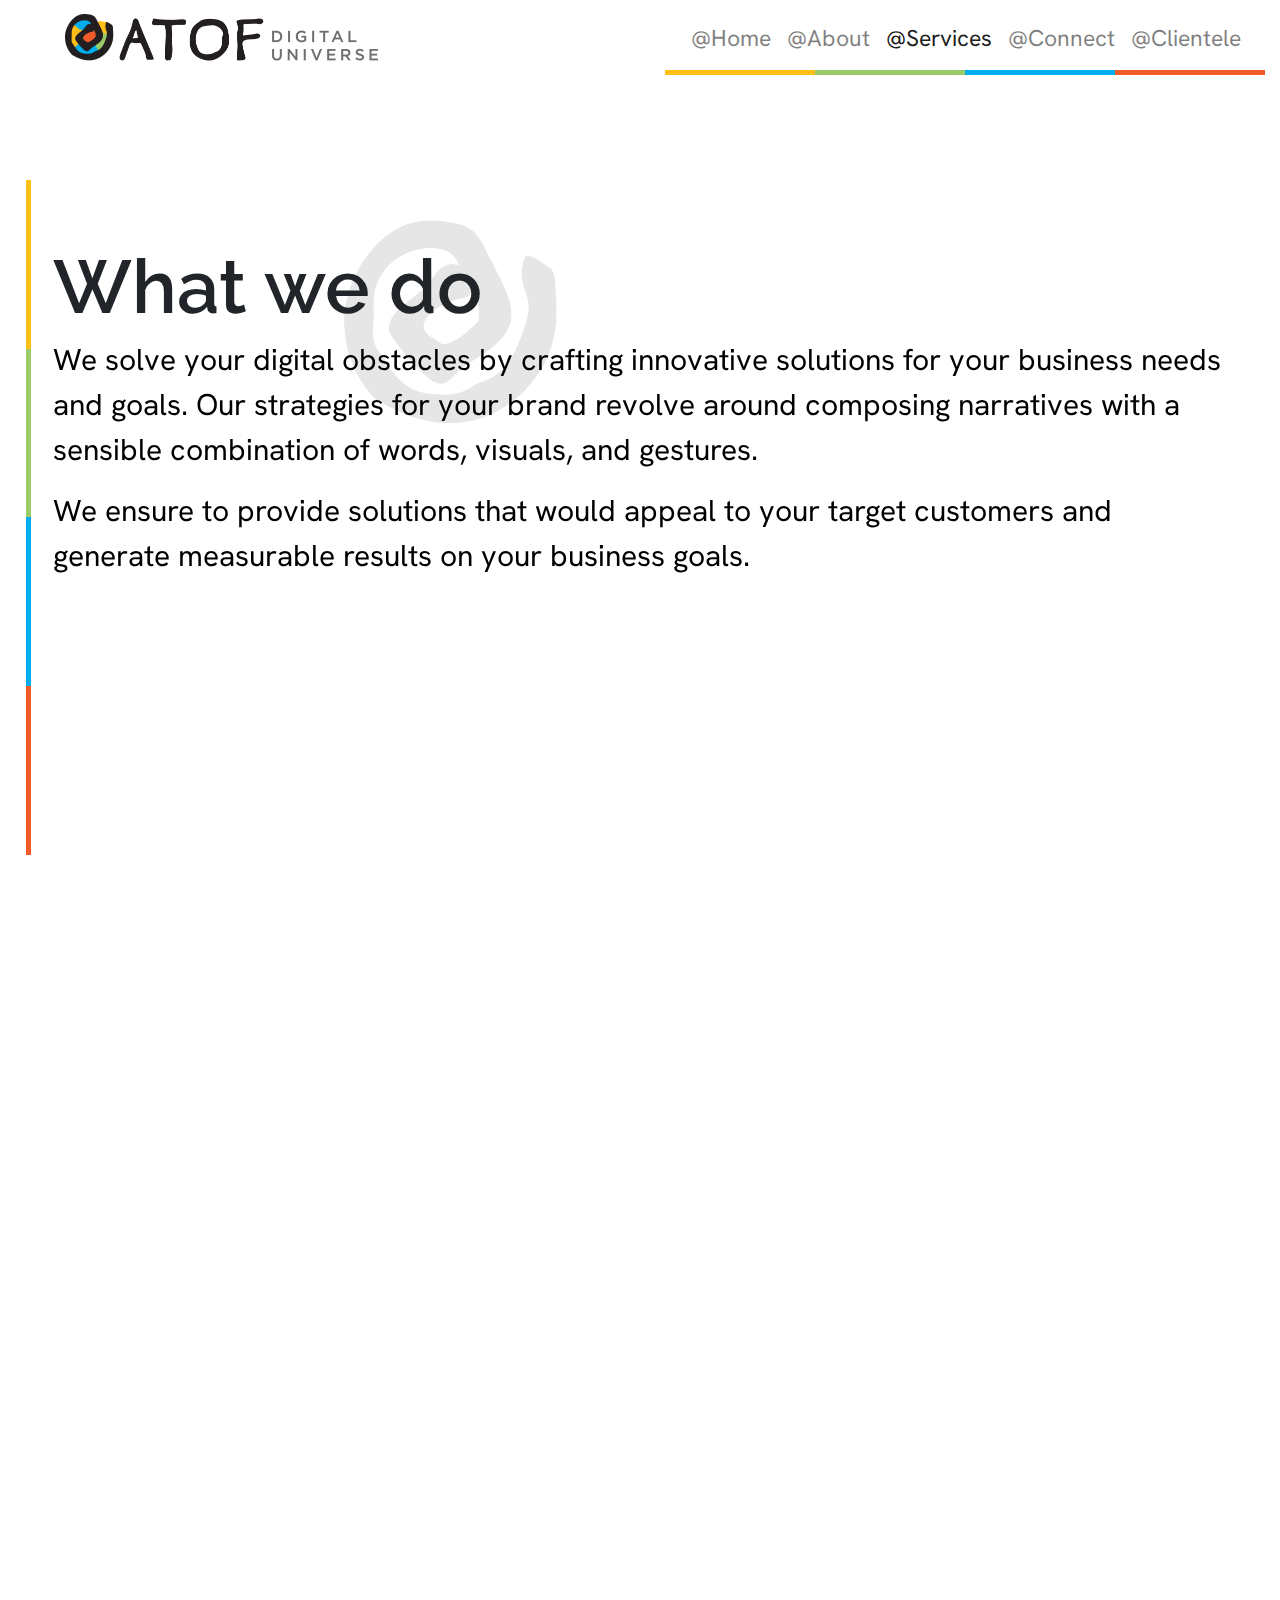
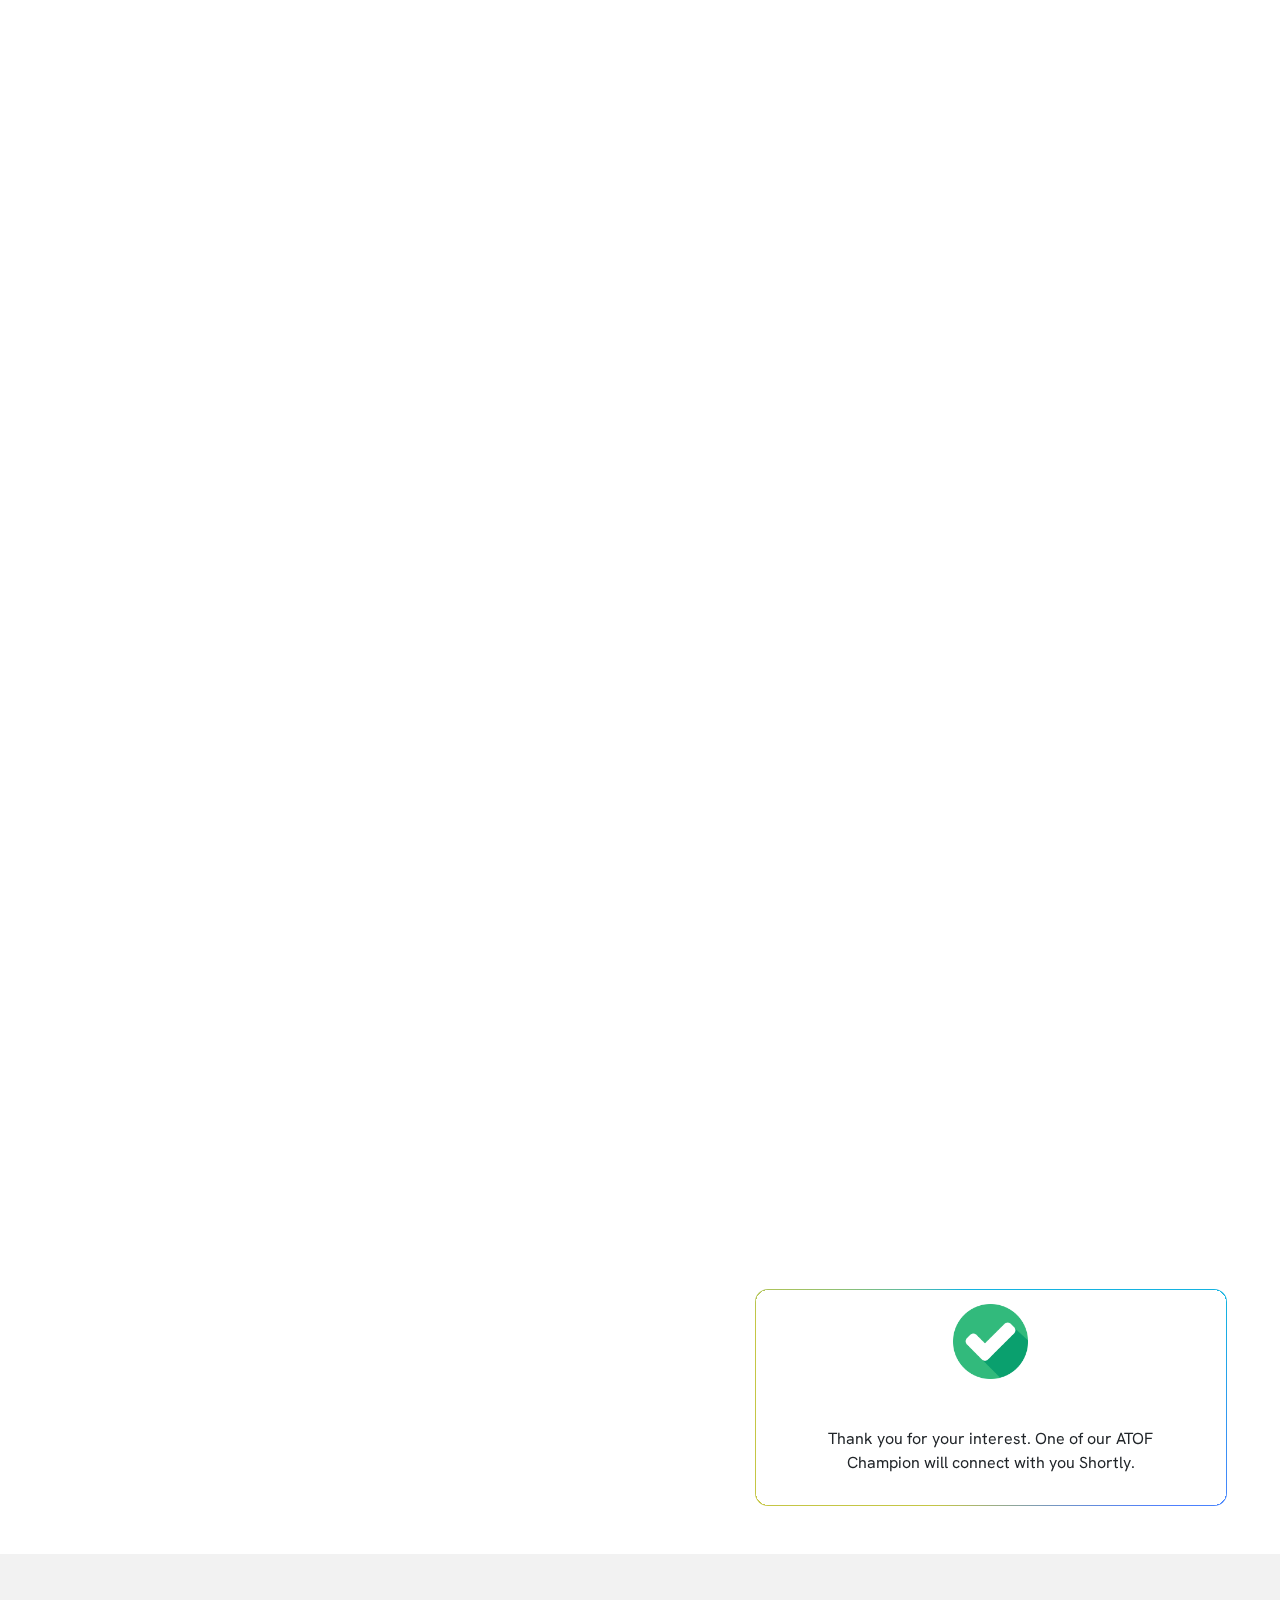
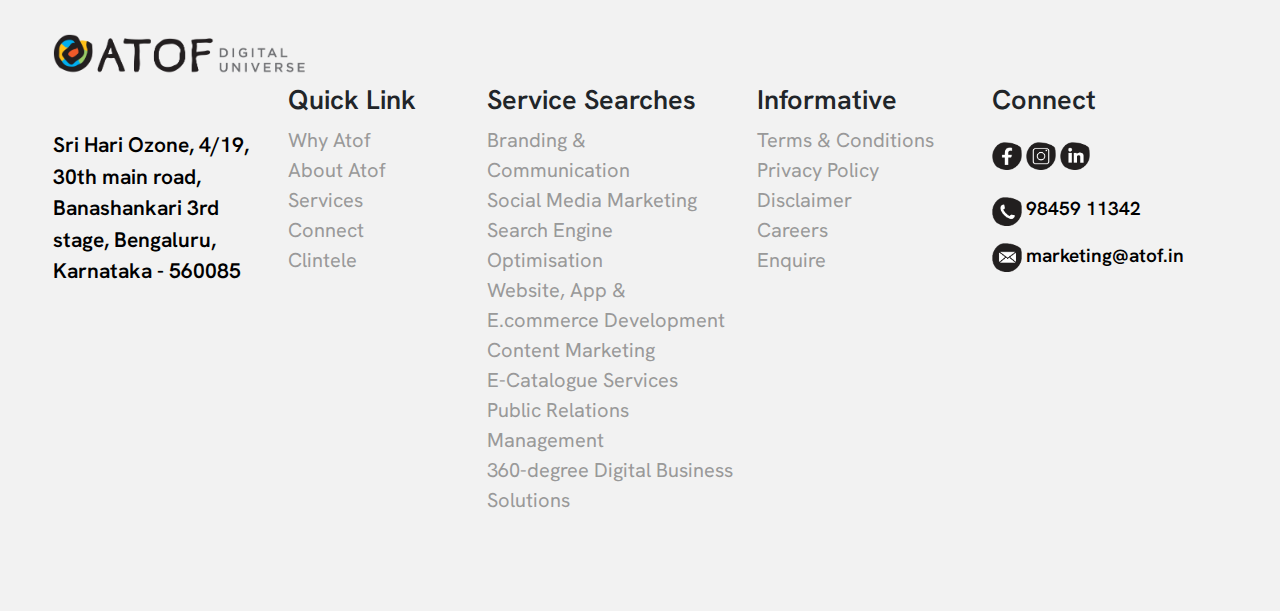
<file: services.html>
<!DOCTYPE html>
<html>

<head>
	<title>Atof</title>
	<meta charset="utf-8">
	<meta name="viewport" content="width=device-width, initial-scale=1">
	<link rel="stylesheet" href="https://maxcdn.bootstrapcdn.com/bootstrap/4.0.0/css/bootstrap.min.css">
	<link rel="stylesheet" href="https://fonts.googleapis.com/css?family=Hanken+Grotesk&display=swap">
	<link href="https://unpkg.com/aos@2.3.1/dist/aos.css" rel="stylesheet">
	<link href="css/owl.carousel.min.css" rel="stylesheet">
	<link href="css/Custom-styles.css" rel="stylesheet">

	<script src="https://code.jquery.com/jquery-3.6.3.min.js" integrity="sha256-pvPw+upLPUjgMXY0G+8O0xUf+/Im1MZjXxxgOcBQBXU=" crossorigin="anonymous"></script>


</head>

<body>

	<!-- Header -->

	<header>
		<div class="container-fluid pl-md-5">
			<nav class="navbar navbar-expand-lg navbar-light">
				<a class="navbar-brand" href="https://atof.in/"><img class="logo" src="images/Logo.png" width="auto"
						height="50" alt="Logo"></a>
				<button class="navbar-toggler" type="button" aria-controls="navbarNav" aria-label="Toggle navigation">
					<span class="navbar-toggler-icon"></span>
				</button>
				<div class="collapse navbar-collapse" id="navbarNav">
					<ul class="navbar-nav ml-auto">
						<li class="nav-item ">
							<a class="nav-link" href="https://atof.in/">@Home </a>
						</li>
						<li class="nav-item">
							<a class="nav-link" href="about.html"> @About</a>
						</li>
						<li class="nav-item active">
							<a class="nav-link" href="services.html">@Services <span
									class="sr-only">(current)</span></a>
						</li>
						<li class="nav-item">
							<a class="nav-link" href="contact.html">@Connect</a>
						</li>
						<li class="nav-item">
							<a class="nav-link" href="clientele.html">@Clientele</a>
						</li>
					</ul>
				</div>
				<div class="bar-nav"></div>

			</nav>
		</div>

	</header>

	<!-- Heading and Tagline -->

	<div class="body-wrapper md-ml-5">

		<div class="colored-bar"></div>
		<div class="container">
			<div id="Connect" class="Our-Mission">






				<div class="what-we-do" data-aos="fade-down" data-aos-delay="300">
					<h1 class="heading heading-4  pt-4 md-mb-4">What we do</h1>
					<p class="text-normal">We solve your digital obstacles by crafting innovative solutions for your
						business needs and goals. Our strategies for your brand revolve around composing narratives with
						a sensible combination of words, visuals, and gestures. </p>

					<p class="text-normal">We ensure to provide solutions that would appeal to your target customers and
						generate measurable results on your business goals.</p>



				</div>
			</div>

		</div>

		<div class="container">

			<div class="service-container" data-aos="fade-up" data-aos-delay="300">

				<h3>Digital Obstacles We Solve</h3>
				<div class="service-box">
					<ul>
						<li>
							<div class="service-item">

								<img src="images/Branding-Strategy.jpg" width="100%" />

							</div>
						</li>

						<li>
							<div class="service-item">

								<img src="images/Website-Development.jpg" width="100%" />

							</div>
						</li>

						<li>
							<div class="service-item">

								<img src="images/Digitalised-marketing.jpg" width="100%" />

							</div>
						</li>

						<li>
							<div class="service-item">

								<img src="images/Social-media.jpg" width="100%" />

							</div>
						</li>

						<li>
							<div class="service-item">

								<img src="images/PR-Management.jpg" width="100%" />

							</div>
						</li>

						<li>
							<div class="service-item">

								<img src="images/Offline-marketing.jpg" width="100%" />

							</div>
						</li>

						<li>
							<div class="service-item">

								<img src="images/Data-Analysis.jpg" width="100%" />

							</div>
						</li>

						<li>
							<div class="service-item">

								<img src="images/Api-int.jpg" width="100%" />

							</div>
						</li>
					</ul>
				</div>
			</div>
		</div>


		<div id="wetakePride1" class="wetakePride mb-5">
			<div class="container">
				<div class="row align-items-center">
					<div class="col-md-7">
						<div class="pride-section aos-init aos-animate" data-aos="fade-left" data-aos-delay="300">
							<h2 class="heading mb-5">Let’s Take it to the digital Universe</h2>

						</div>
					</div>

					<div class="col-md-5">

						<div class="connect-form" data-aos="fade-right" data-aos-delay="300" id="service_form">

							<form id="contact_frm">
								<img id="loader-image" src="images/loader-image.gif" width="500" height="500"
									alt="Loading image" />

								<div class="container">
									<div class="row">
										<div class="col-md-10 pl-0 pr-0">
											<div class="form-group">
												<label for="name">Full Name</label>
												<input type="text" class="form-control form-input" id="name"
													name="name">
											</div>
										</div>
									</div>
								</div>


								<div class="container">
									<div class="row">
										<div class="col-md-6 pl-0 pd-rr">
											<div class="form-group">
												<label for="phone">Phone</label>
												<input type="number" class="form-control form-input" id="phone"
													name="phone">
											</div>
										</div>

										<div class="col-md-6 pr-0 pl-0">
											<div class="form-group">
												<label for="email">E-mail</label>
												<input type="email" class="form-control form-input" id="email"
													name="email">
											</div>
										</div>
									</div>
								</div>

								<div class="container">
									<div class="row">
										<div class="col-md-5 pl-0 pd-rr">
											<div class="form-group">
												<label for="Company">Company Name</label>
												<input type="text" class="form-control form-input" id="Company"
													name="Company">
											</div>
										</div>

										<div class="col-md-5 pr-0 pl-0">
											<div class="form-group">
												<label for="Industry">Industry Type</label>
												<input type="text" class="form-control form-input" id="Industry"
													name="Industry">
											</div>
										</div>
									</div>
								</div>


								<div class="container mt-2 mb-3 pd-ll">

									<div class="row">
										<div class="col-md-4 pl-0 pl-ll form-group">
											<label style="display:block; line-height:40px;">Marketing Resource</label>
										</div>

										<div class="col-md-8 pr-0">

											<div class="inline-check">
												<div class="form-check">
													<label class="form-check-label" for="check1">
														<input type="radio" class="form-check-input" id="check1"
															name="marketing_resource" value="Inhouse" checked>Inhouse
													</label>
												</div>
												<div class="form-check">
													<label class="form-check-label" for="check2">
														<input type="radio" class="form-check-input" id="check2"
															name="marketing_resource" value="Agency">Agency
													</label>
												</div>
												<div class="form-check">
													<label class="form-check-label">
														<input type="radio" class="form-check-input" id="check3"
															name="marketing_resource" value="Don't Have">Don't Have
													</label>
												</div>

											</div>


										</div>
									</div>

								</div>


								<div class="container">
									<div class="row">
										<div class="col-md-12 pl-0">
											<div class="form-group">
												<label>Services Required</label>
											</div>
										</div>


										<div class="col-md-5 pl-0 pd-rr form-group">
											<select class="form-control form-input" id="sel1" name="sellist">
												<option value="">Select</option>
												<option value="Branding & Strategy">Branding & Strategy</option>
												<option value="Website & App Development">Website & App Development
												</option>
												<option value="360 Digitalised Marketing">360 Digitalised Marketing
												</option>
												<option value="Social Media Management">Social Media Management</option>
												<option value="PR Management">PR Management</option>
												<option value="Offline Marketing">Offline Marketing</option>
												<option value="Data Analysis & Business Solutions">Data Analysis &
													Business Solutions</option>
												<option value="API Integration">API Integration</option>

											</select>
										</div>

										<div class="col-md-1 text-center form-group">
											<label style="display:block; line-height:40px;">OR</label>
										</div>

										<div class="col-md-6 pr-0 pd-ll">
											<div class="form-check border-mm">
												<label class="form-check-label">
													<input type="checkbox" class="form-check-input request-free-review"
														id="check3" name="request_free_demo" value="Request a free review">Request A Free
													Review
												</label>
											</div>
										</div>

									</div>
								</div>

								<div class="container mt-5">
									<div class="row">
										<div class="col-md-12 text-center form-group">
											<button type="button" id="submit_btn" class="cus-btn">Let's Start <span>
													<img src="images/Form-go.png" width="25px" /> </span></button>
										</div>
									</div>
								</div>
								<input type="hidden" name="form_type" value="service_request"/>
							</form>


						</div>

						<div class="connect-form" id="success_msg">
							<div class="container text-center">
								<img src="images/checked.png" width="75px" />
							</div>
							<div class="container mt-5">
								<div class="row">
									<div class="col-md-12 text-center">
										<p>Thank you for your interest. One of our ATOF Champion will connect with you
											Shortly.</p>
									</div>
								</div>
							</div>
						</div>

					</div>

				</div>
			</div>
		</div>


	</div>

	<script>
		$(document).ready(function () {
			$("#loader-image").hide();
			$("#success_msg").hide();
			$("#submit_btn").click(function () {				
				$("#loader-image").show();

				var form = $('#contact_frm')[0];
				var data = new FormData(form);
				$.ajax({
					type: "POST",
					enctype: 'multipart/form-data',
					url: "sendMail.php",
					data: data,
					processData: false,
					contentType: false,
					cache: false,
					timeout: 6000000,
					beforeSend: function () {
						// Show image container
						// $("#submition_loader").show();
						$("#loader-image").show();
					},
					success: function (data) {
						$("#service_form").hide();
						$("#loader-image").hide();
						$("#success_msg").show();

					},
					complete: function (data) {
						// alert (data);
						// Hide image container
						// $("#submition_loader").hide();
					}
				});
			});
			$("#sel1").click(function () {
				if ($('#sel1 option:selected').val() !== '') {
					$(".request-free-review").prop('disabled', true);
				} else {
					$(".request-free-review").prop('disabled', false);
				}

			})
			$(".request-free-review").click(function () {
				if ($(this).prop('checked')) {
					$("#sel1").prop('disabled', true);
				} else {
					$("#sel1").prop('disabled', false);
				}
			})
		});
	</script>


	<Footer>
		<div class="container">
			<div class="footer-section">
				<div class="footer-item">
					<p><img src="images/Logo.png" width="auto" height="40" alt="Logo"></p>
					<p class="f-address">Sri Hari Ozone, 4/19, 30th main road, Banashankari 3rd stage, Bengaluru,
						Karnataka - 560085</p>
				</div>

				<div class="footer-item">
					<h5>Quick Link</h5>
					<ul>
						<li> <a href="https://atof.in/">Why Atof</a></li>
						<li> <a href="about.html">About Atof </a></li>
						<li> <a href="services.html">Services</a></li>
						<li> <a href="contact.html">Connect </a></li>
						<li> <a href="clientele.html">Clintele</a></li>
					</ul>
				</div>

				<div class="footer-item">
			      <h5>Service Searches</h5>
				  <ul>
				    <li> <a href="#">Branding & Communication    </a></li>
					<li> <a href="#">Social Media Marketing </a></li>
					<li> <a href="#">Search Engine Optimisation</a></li>
					<li> <a href="#">Website, App & E.commerce Development </a></li>
					<li> <a href="#">Content Marketing</a></li>
					<li> <a href="#">E-Catalogue Services</a></li>
					<li> <a href="#">Public Relations Management</a></li>
					<li> <a href="#">360-degree Digital Business Solutions</a></li>
				  </ul>
			   </div>

				<div class="footer-item">
			      <h5>Informative</h5>
				  <ul>
				    <li> <a href="terms-conditions.html">Terms & Conditions </a></li>
					<li> <a href="Privacy-policy.html">Privacy Policy </a></li>
					<li> <a href="Disclaimer.html">Disclaimer </a></li>
					<li> <a href="#">Careers</a></li>
					<li> <a href="#">Enquire</a></li>
				  </ul>
			   </div>

				<div class="footer-item">
					<h5>Connect</h5>
					<div class="social-pages">
						<a href="https://www.facebook.com/atofdigitaluniverse" target="_blank"> <img
								src="images/facebook.png" width="30px"></a>
						<!--<a href="#"> <img src="images/Whatsapp.png" width="30px"></a>-->
						<a href="https://www.instagram.com/atofdigitaluniverse/" target="_blank"> <img
								src="images/Insta.png" width="30px"></a>
						<a href="https://www.linkedin.com/company/atofdigitaluniverse/about/" target="_blank"> <img
								src="images/Linked-in.png" width="30px"></a>

					</div>

					<p class="contact-mobile"><img src="images/Call.png" width="30px" /> <a href="tel:98459 11342">98459
							11342</a></p>
					<p class="contact-email"><img src="images/mail.png" width="30px" /> <a
							href="mailto:marketing@atof.in">marketing@atof.in</a></p>
				</div>


			</div>
		</div>
	</Footer>






	<script src="https://cdnjs.cloudflare.com/ajax/libs/popper.js/1.12.9/umd/popper.min.js"></script>
	<script src="https://maxcdn.bootstrapcdn.com/bootstrap/4.0.0/js/bootstrap.min.js"></script>
	<script src="https://unpkg.com/aos@2.3.1/dist/aos.js"></script>
	<script src="owl.carousel.js"></script>
	<script src="CustomScript.js"></script>
</body>

</html>
</file>
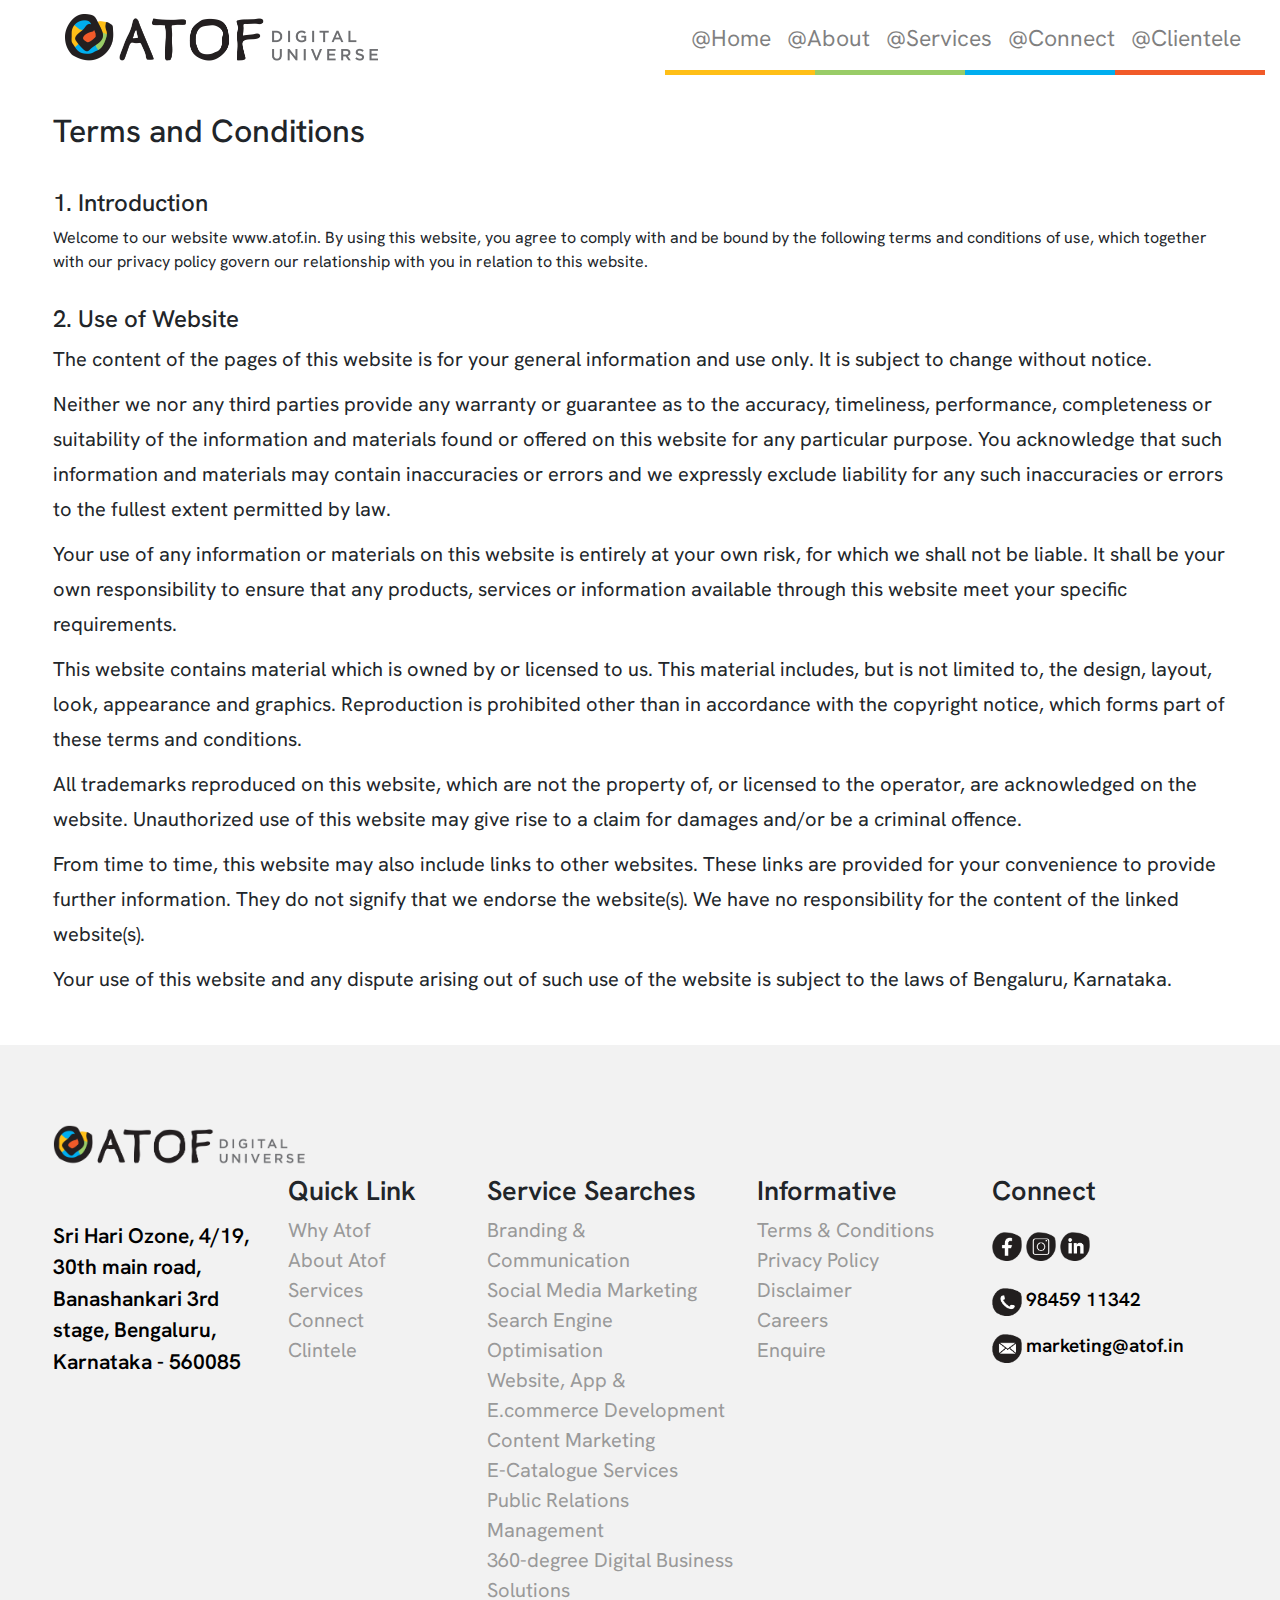
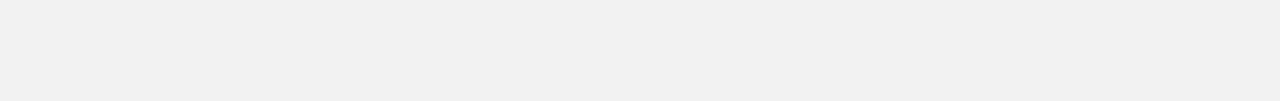
<file: terms-conditions.html>
<!DOCTYPE html>
<html lang="en">
<head><meta charset="utf-8">
	<title>ATOF - Best Digital Marketing Agency, Application, and Web Development Company India</title>
	<meta name="description" content="ATFO Digital Universe is the No.1 Digital Marketing Agencies in India. We are providing our services all over the India in  metro cites. We can help you achieve your business goals by developing and executing comprehensive digital marketing campaigns organic and paid to reach your target audience."><meta name="viewport" content="width=device-width, initial-scale=1">
	<link href="https://maxcdn.bootstrapcdn.com/bootstrap/4.0.0/css/bootstrap.min.css" rel="stylesheet" />
	<link href="https://fonts.googleapis.com/css?family=Hanken+Grotesk&amp;display=swap" rel="stylesheet" />
	<link href="https://unpkg.com/aos@2.3.1/dist/aos.css" rel="stylesheet" />
	<link href="css/owl.carousel.min.css" rel="stylesheet" />
	<link href="css/Custom-styles.css" rel="stylesheet" /><!-- Google tag (gtag.js) --><script async src="https://www.googletagmanager.com/gtag/js?id=G-2JBR6FQ471"></script><script>
  		window.dataLayer = window.dataLayer || [];
  		function gtag(){dataLayer.push(arguments);}
  		gtag('js', new Date());

  		gtag('config', 'G-2JBR6FQ471');
	</script><!-- Google Tag Manager --><script>(function(w,d,s,l,i){w[l]=w[l]||[];w[l].push({'gtm.start':
	new Date().getTime(),event:'gtm.js'});var f=d.getElementsByTagName(s)[0],
	j=d.createElement(s),dl=l!='dataLayer'?'&l='+l:'';j.async=true;j.src=
	'https://www.googletagmanager.com/gtm.js?id='+i+dl;f.parentNode.insertBefore(j,f);
	})(window,document,'script','dataLayer','GTM-MSLCTBJ');</script><!-- End Google Tag Manager --><meta name="google-site-verification" content="hFld8KgfBuuBlw45Djc6VQ7QTfOHkyfyoFun5_fefdg" /><meta name="p:domain_verify" content="80f9bebd19ab47c4339c81516733f190"/>
<!-- Meta Pixel Code -->
<script>
!function(f,b,e,v,n,t,s)
{if(f.fbq)return;n=f.fbq=function(){n.callMethod?
n.callMethod.apply(n,arguments):n.queue.push(arguments)};
if(!f._fbq)f._fbq=n;n.push=n;n.loaded=!0;n.version='2.0';
n.queue=[];t=b.createElement(e);t.async=!0;
t.src=v;s=b.getElementsByTagName(e)[0];
s.parentNode.insertBefore(t,s)}(window, document,'script',
'https://connect.facebook.net/en_US/fbevents.js');
fbq('init', '233020895766637');
fbq('track', 'PageView');
</script>
<noscript><img height="1" width="1" style="display:none"
src="https://www.facebook.com/tr?id=233020895766637&ev=PageView&noscript=1"
/></noscript>
<!-- End Meta Pixel Code -->

</head>
<body><!-- Header -->
<header>
<div class="container-fluid pl-md-5">
<nav class="navbar navbar-expand-lg navbar-light"><a class="navbar-brand" href="https://atof.in/"><img alt="Logo" class="logo" height="50" src="images/Logo.png" width="auto" /></a>
<button class="navbar-toggler" type="button" aria-controls="navbarNav" aria-label="Toggle navigation">
			<span class="navbar-toggler-icon"></span>
		</button>
<div class="collapse navbar-collapse" id="navbarNav">
<ul class="navbar-nav ml-auto">
	<li class="nav-item"><a class="nav-link" href="https://atof.in/">@Home <span class="sr-only">(current)</span></a></li>
	<li class="nav-item"><a class="nav-link" href="about.html">@About</a></li>
	<li class="nav-item"><a class="nav-link" href="services.html">@Services</a></li>
	<li class="nav-item"><a class="nav-link" href="contact.html">@Connect</a></li>
	<li class="nav-item"><a class="nav-link" href="clientele.html">@Clientele</a></li>
</ul>
</div>

<div class="bar-nav"></div>
</nav>
</div>
</header>
<!-- Heading and Tagline -->

<div class="body-wrapper md-ml-5">


<div class="container mt-5 pt-5 mb-5 content-pages">
 
  
 <h2 class="pt-3 pb-3"> Terms and Conditions </h2>
  <h3>1. Introduction </h3>
  
<p>Welcome to our website www.atof.in. By using this website, you agree to comply
with and be bound by the following terms and conditions of use, which together
with our privacy policy govern our relationship with you in relation to this website. </p>

<h3>2. Use of Website </h3>

<p class="text-content">The content of the pages of this website is for your general information and use
only. It is subject to change without notice. </p>

<p class="text-content">Neither we nor any third parties provide any warranty or guarantee as to the
accuracy, timeliness, performance, completeness or suitability of the information
and materials found or offered on this website for any particular purpose. You
acknowledge that such information and materials may contain inaccuracies or
errors and we expressly exclude liability for any such inaccuracies or errors to the
fullest extent permitted by law.</p>
<p class="text-content">Your use of any information or materials on this website is entirely at your own risk,
for which we shall not be liable. It shall be your own responsibility to ensure that
any products, services or information available through this website meet your
specific requirements. </p>

<p class="text-content">This website contains material which is owned by or licensed to us. This material
includes, but is not limited to, the design, layout, look, appearance and graphics.
Reproduction is prohibited other than in accordance with the copyright notice,
which forms part of these terms and conditions. </p>

<p class="text-content">All trademarks reproduced on this website, which are not the property of, or
licensed to the operator, are acknowledged on the website.
Unauthorized use of this website may give rise to a claim for damages and/or be a
criminal offence. </p>

<p class="text-content">From time to time, this website may also include links to other websites. These
links are provided for your convenience to provide further information. They do not
signify that we endorse the website(s). We have no responsibility for the content of
the linked website(s).</p>
<p class="text-content">Your use of this website and any dispute arising out of such use of the website is
subject to the laws of Bengaluru, Karnataka.</p>

</div>






</div>



<footer>
<div class="container">
<div class="footer-section">
<div class="footer-item">
<p><img alt="Logo" height="40" src="images/Logo.png" width="auto" /></p>

<p class="f-address">Sri Hari Ozone, 4/19, 30th main road, Banashankari 3rd stage, Bengaluru, Karnataka - 560085</p>
</div>

<div class="footer-item">
<h5>Quick Link</h5>

<ul>
	<li><a href="https://atof.in/">Why Atof</a></li>
	<li><a href="about.html">About Atof </a></li>
	<li><a href="services.html">Services</a></li>
	<li><a href="contact.html">Connect </a></li>
	<li><a href="clientele.html">Clintele</a></li>
</ul>
</div>

<div class="footer-item">
			      <h5>Service Searches</h5>
				  <ul>
				    <li> <a href="#">Branding & Communication    </a></li>
					<li> <a href="#">Social Media Marketing </a></li>
					<li> <a href="#">Search Engine Optimisation</a></li>
					<li> <a href="#">Website, App & E.commerce Development </a></li>
					<li> <a href="#">Content Marketing</a></li>
					<li> <a href="#">E-Catalogue Services</a></li>
					<li> <a href="#">Public Relations Management</a></li>
					<li> <a href="#">360-degree Digital Business Solutions</a></li>
				  </ul>
			   </div>

<div class="footer-item">
			      <h5>Informative</h5>
				  <ul>
				    <li> <a href="terms-conditions.html">Terms & Conditions </a></li>
					<li> <a href="Privacy-policy.html">Privacy Policy </a></li>
					<li> <a href="Disclaimer.html">Disclaimer </a></li>
					<li> <a href="#">Careers</a></li>
					<li> <a href="#">Enquire</a></li>
				  </ul>
			   </div>

<div class="footer-item">
<h5>Connect</h5>

<div class="social-pages"><a href="https://www.facebook.com/atofdigitaluniverse" target="_blank"><img src="images/facebook.png" width="30px" /></a> <!--<a href="#"> <img src="images/Whatsapp.png" width="30px"></a>--> <a href="https://www.instagram.com/atofdigitaluniverse/" target="_blank"> <img src="images/Insta.png" width="30px" /></a> <a href="https://www.linkedin.com/company/atofdigitaluniverse/about/" target="_blank"> <img src="images/Linked-in.png" width="30px" /></a></div>

<p class="contact-mobile"><img src="images/Call.png" width="30px" /> <a href="tel:98459 11342">98459 11342</a></p>

<p class="contact-email"><img src="images/mail.png" width="30px" /> <a href="mailto:marketing@atof.in">marketing@atof.in</a></p>
</div>
</div>
</div>
</footer>
<script src="https://code.jquery.com/jquery-1.11.3.min.js"></script><script src="https://cdnjs.cloudflare.com/ajax/libs/popper.js/1.12.9/umd/popper.min.js"></script><script src="https://maxcdn.bootstrapcdn.com/bootstrap/4.0.0/js/bootstrap.min.js"></script><script src="https://unpkg.com/aos@2.3.1/dist/aos.js"></script><script src="owl.carousel.js" ></script><script src="CustomScript.js" ></script><!-- Google Tag Manager (noscript) --><noscript><iframe src="https://www.googletagmanager.com/ns.html?id=GTM-MSLCTBJ" height="0" width="0" style="display:none;visibility:hidden"></iframe></noscript><!-- End Google Tag Manager (noscript) --></body>
</html>
</file>
<file: css/Custom-styles.css>
@import url('https://fonts.googleapis.com/css2?family=Raleway:wght@400;700;800&display=swap');
	  @import url('https://fonts.googleapis.com/css2?family=Hanken+Grotesk:wght@400;500;600;700&display=swap');

       body{font-family: 'Hanken Grotesk', sans-serif;}
	  header { position: fixed; z-index: 1; left: 0; right: 0; top: 0; transition: all 0.3s ease-in-out; -webkit-transition: all 0.3s ease-in-out; -moz-transition: all 0.3s ease-in-out; -ms-transition: all 0.3s ease-in-out;
        -o-transition: all 0.3s ease-in-out; background:#fff;}
        header.fixed { box-shadow: 0px 4px 3px #ccc;}
		.navbar-brand, .navbar-nav li a {
			
		}
		.body-wrapper{ position:relative;}
		.heading {
			font-size: 100px; max-width:770px; text-align:left;
			font-weight: 600;
			 line-height:100px; font-family: 'Raleway', sans-serif;
			
		}
		.heading-2{ font-size:45px; color:#000; font-weight:600;}
		.heading-3{font-size: 100px; max-width:400px; text-align:left; font-family: 'Raleway', sans-serif;
			font-weight: 600;}
		.heading-5{font-size: 100px; max-width:550px; text-align:left; font-family: 'Raleway', sans-serif;
			font-weight: 600;}
		.tagline {
			font-size: 43px;
			font-weight:400;
			text-align:left;
			margin-bottom: 40px;
		}
		#Home{ background:url(../images/Bg-web.png) no-repeat top center; background-size:20%; margin:220px auto;}
		#About{ background:url(../images/Bg-web.png) no-repeat 30% 0%; background-size:20%; margin:220px auto;}
		#Belief{  margin:220px auto;}
		#HowWeDo, #Connect{ margin:220px auto;}
		#WetakePride, #wetakePride1{margin:220px auto;}
		#wetakePride, #wetakePride1{margin:220px auto;}
		#Our-Mission, #Our-team{ margin:220px auto;}
		.digital-info{ background:url(../images/Bg-web.png) no-repeat 65% 0%; background-size:44%; padding-top:10%;}
		.green{ color:#99CC67;}
		a.navigate{ color:#606060;  padding:10px 20px; font-size:25px; margin-right:25px; font-weight:600; text-decoration:none;  
		background: radial-gradient(circle at 100% 100%, #ffffff 0, #ffffff 3px, transparent 3px) 0% 0%/8px 8px no-repeat,
            radial-gradient(circle at 0 100%, #ffffff 0, #ffffff 3px, transparent 3px) 100% 0%/8px 8px no-repeat,
            radial-gradient(circle at 100% 0, #ffffff 0, #ffffff 3px, transparent 3px) 0% 100%/8px 8px no-repeat,
            radial-gradient(circle at 0 0, #ffffff 0, #ffffff 3px, transparent 3px) 100% 100%/8px 8px no-repeat,
            linear-gradient(#ffffff, #ffffff) 50% 50%/calc(100% - 10px) calc(100% - 16px) no-repeat,
            linear-gradient(#ffffff, #ffffff) 50% 50%/calc(100% - 16px) calc(100% - 10px) no-repeat,
            conic-gradient(#74c588 10%, #74c588 22%, #fdbf19 28%, #79c683 41%, #15b2dd 58%, #f55642 70%, #13b2de 82%, #13b2de 92%, #ff5555 125%);
box-sizing: border-box; transition:0.1s;
		}
		a.navigate:hover{ background:#ff6600; color:#fff;}
  
		
		.colored-bar {
			height: 75vh;
			width: 5px;
			position: fixed;
			top: 20%;
			left: 5%;
			z-index: 9999;
			background: linear-gradient(to bottom, #FFBF17 0%, #FFBF17 25%, #99CC67 25%, #99CC67 50%, #00AEEF 50%, #00AEEF 75%, #F15A29 75%, #F15A29 100%);
		}
		.bar-nav{ background: linear-gradient(to right, #FFBF17 0%, #FFBF17 25%, #99CC67 25%, #99CC67 50%, #00AEEF 50%, #00AEEF 75%, #F15A29 75%, #F15A29 100%); position: absolute; height:5px; width:600px; right:0px; top:70px;}
		.nav-link{ font-size:23px; color:#000; }
		.about-section{ margin:200px 0px 150px 0px;} 
		.text-normal{ font-size:35px; color:#000;}
		.container{max-width:1500px; width:94%;}
		.model-pattern ul{ display:flex; list-style:none;}
		.model-pattern ul li{ width:25%; margin-left:-20px; }
		.model-pattern ul li img{ width:100%;}
		.com-prof{ display:flex; justify-content:center;}
		.com-item{ width:200px; margin:0px 30px;}
		.com-item h1{text-align: center;font-size: 100px; font-weight: bold;}
		sup{ left:-23px;}
		.text-small{ font-size:25px; color:#4D4D4D;}
		.gred{ background: linear-gradient(to right, #FFBF17 0%, #FFBF17 25%, #99CC67 25%, #99CC67 50%, #00AEEF 50%, #00AEEF 75%, #F15A29 75%, #F15A29 100%); height:7px;}
		
		.howWeDo{background:url(../images/Bg-web.png) no-repeat 30% 0%; background-size:20%;}
		.do-process{ display:flex; margin:70px 0px;}
		.process-bar{ display:flex; width:75%;}
		.process-item{ width:25%;}
		.process-item .discuss{ width:100%; height:10px; background:#00AEEF; display:block;}
		.process-item .narative{ width:100%; height:10px; background:#99CC67; display:block;}
		.process-item .results{ width:100%; height:10px; background:#FFBF17; display:block;}
		.process-item span{ margin-bottom:25px; position:relative;}
		.process-item span::after, .process-item span::before{ top: 100%;left: 50%;border: solid transparent;content: "";height: 0;width: 0;position: absolute;pointer-events: none;}
	    .process-item span:after {border-color: rgba(0, 0, 0, 0);border-top-color: #000;border-width: 13px;margin-left: -13px;}
        .process-item span:before {border-color: rgba(0, 0, 0, 0);border-top-color: #;border-width: 14px;margin-left: -14px;}
		.do-process h3{ width:25%; line-height:22px;}
		.process-text{ font-size:24px;}
		.process-bar ul{ list-style:none; padding:0px; display:flex; width:100%;}
		.process-bar ul li{ width:25%;}
		.process-bar ul li span{ font-size:19px; color:#000; }
		.text-monial{ font-size:23px; coor:#000; margin-bottom:20px;}
		.text-strong{ font-size:25px; color:#000; font-weight:600;}
		.testimonials_carousel{ border:3px solid #FFBF17; padding:45px 30px 95px 45px; }
		.monial-container{padding-top:70px; position:relative;}
		.monial-tik{ position:absolute; background:url(../images/Monial-tick.png) no-repeat; background-size:100px; height:100px; width:100px; left: 22px; top: -2px;}
		.owl-carousel button.owl-dot{ }
		.text-content{font-size: 20px; line-height: 35px; margin-bottom:10px;}
		.content-pages h3{font-size: 24px; padding-top: 15px;}
		
		/* loader */
		#loader {
  position: absolute;
  left: 50%;
  top: 50%;
  z-index: 1;
  width: 120px;
  height: 120px;
  margin: -76px 0 0 -76px;
  border: 16px solid #f3f3f3;
  border-radius: 50%;
  border-top: 16px solid #3498db;
}

#myDiv{ display:none;}
		/* loader */


		.heading-4{ max-width:630px;}
		.mission-block{background:url(../images/Bg-web.png) no-repeat 30% 0%; background-size:30%;}
		.team-top-container{ display:flex; align-items: baseline; background:url(../images/Bg-web.png) no-repeat 23% 30%; background-size:25%;}
		.team-top-container .team-t-left{ width:37%}
		.team-top-container .team-t-right{ width:63%}
		.team-top-container .team-t-right ul{ list-style:none; display:flex; padding:0px; justify-content: space-between;}
		.team-top-container .team-t-right ul li{ width:30.7%;}
		.team-profile .details{ background:#000; padding:5px 0px;}
		.team-profile .details .detail-title{ font-size:20px; color:#fff; text-align:center; font-weight:600;}
		.team-profile .details .detail-info{ font-size:20px; color:#fff; text-align:center; }
		.team-t-btm{ width:85%; margin-left:15%;}
		.team-t-btm ul{ padding:0px; display:flex; list-style:none; justify-content: space-between;}
		.team-t-btm ul li{ width:23%;}
		.new-project{ background:#FF6B43; padding:80px 0px; margin:100px auto 0px auto;}
		.connect-project h2{ font-size:100px; color:#fff; max-width:600px;}
		.contact-info p{ font-size:32px; color:#fff; text-align:center;}
		.contact-info h4{ font-size:90px; color:#fff; text-align:center;}
		
		 Footer{ background:#F2F2F2; padding:80px 0px;}
		 .footer-section{ display:flex; flex-wrap:wrap;}
		.footer-section .f-address{ color:#000; font-weight:600; font-size:21px; margin-top:55px;}
		.footer-section .footer-item{ width:20%; padding-right:2%;}
		.footer-section .footer-item:nth-child(2){ width:17%;}
		.footer-section .footer-item:nth-child(3){ width:23%;}
		.footer-section .footer-item h5{ font-size:27px;  font-weight:600; margin-top:50px;}
		.footer-section .footer-item ul{ padding:0px; list-style:none;}
		.footer-section .footer-item ul li{ display:block;}
		.footer-section .footer-item ul li a { color:#999999; font-size:20px;}
		.social-pages{ margin:25px 0px;}
		.contact-mobile a, .contact-email a{ color:#000; font-weight:600; font-size:19px;}
		
		.what-we-do{background:url(../images/Bg-web.png) no-repeat 30% 0%; background-size:20%;}
		.service-container h3{font-size: 45px; margin-bottom: 54px;}
		.service-box ul{list-style:none; display:flex; flex-wrap:wrap; padding:0px; justify-content: space-between; }
		.service-box ul li{ width:21%; margin-bottom:70px;}
		.service-item{background: rgb(2,0,36); border-radius:7px; width:100%; max-width:260px;  

box-sizing: border-box;}
        .connect-form{ padding:40px; border-radius:12px; background: radial-gradient(circle at 100% 100%, #ffffff 0, #ffffff 12px, transparent 12px) 0% 0%/13px 13px no-repeat,
            radial-gradient(circle at 0 100%, #ffffff 0, #ffffff 12px, transparent 12px) 100% 0%/13px 13px no-repeat,
            radial-gradient(circle at 100% 0, #ffffff 0, #ffffff 12px, transparent 12px) 0% 100%/13px 13px no-repeat,
            radial-gradient(circle at 0 0, #ffffff 0, #ffffff 12px, transparent 12px) 100% 100%/13px 13px no-repeat,
            linear-gradient(#ffffff, #ffffff) 50% 50%/calc(100% - 2px) calc(100% - 26px) no-repeat,
            linear-gradient(#ffffff, #ffffff) 50% 50%/calc(100% - 26px) calc(100% - 2px) no-repeat,
            conic-gradient(#14b2e0 19%, #4e7fff 33.33%, #c5c645 58%, #c5c645 80%, #14b2e0 96%);
border-radius: 13px;
padding: 41px;
box-sizing: content-box;}
		.service-item p{ text-align:center; }
		.service-item span{ color:#1A1A1A; font-size:24px; min-height: 70px; display: block;}
		.inline-check, .border-mm{ display:flex; border: 1px solid #DDD;padding: 11px;justify-content: space-around;}
		.form-input{ height:55px !important; border-radius:3px; background:#F2F2F2;}
		.cus-btn{ padding:12px 20px; border-radius:5px; background: radial-gradient(circle at 100% 100%, #ffffff 0, #ffffff 3px, transparent 3px) 0% 0%/8px 8px no-repeat,
            radial-gradient(circle at 0 100%, #ffffff 0, #ffffff 3px, transparent 3px) 100% 0%/8px 8px no-repeat,
            radial-gradient(circle at 100% 0, #ffffff 0, #ffffff 3px, transparent 3px) 0% 100%/8px 8px no-repeat,
            radial-gradient(circle at 0 0, #ffffff 0, #ffffff 3px, transparent 3px) 100% 100%/8px 8px no-repeat,
            linear-gradient(#ffffff, #ffffff) 50% 50%/calc(100% - 10px) calc(100% - 16px) no-repeat,
            linear-gradient(#ffffff, #ffffff) 50% 50%/calc(100% - 16px) calc(100% - 10px) no-repeat,
            conic-gradient(#74c588 10%, #74c588 22%, #fdbf19 28%, #79c683 41%, #15b2dd 58%, #f55642 70%, #13b2de 82%, #13b2de 92%, #ff5555 125%);
box-sizing: border-box; border:0px; font-size:20px; }
    
   .owl-carousel .owl-nav{ position: absolute;width: 50%; left: 26%;}
   .owl-carousel .owl-dots{ position:absolute; left:40%;}
   .owl-carousel button.owl-dot{ background:url(../images/Bullet-normal.png) no-repeat; width:22px; height:22px; display:inline-block; background-size:22px; margin:4px; outline:none;}
   .owl-carousel button.owl-dot.active{ background:url(../images/Bullet-active.png) no-repeat; background-size:23px; }
   .owl-carousel .owl-nav button.owl-prev{ display:inline-block; width:40px; height:40px; background:url(../images/Slide-arrow-left.png) no-repeat left center; background-size:20px; font-size:0px; outline:none; }
   .owl-carousel .owl-nav button.owl-next{ display:inline-block; width:40px; height:40px; background:url(../images/Slide-arrow-left.png) no-repeat left center; background-size:20px;font-size:0px;right: 0px; transform: rotate(180deg); position:absolute; outline:none; }
   .request-form{ background:#F15A29; border:0px;}
   .request-form .inline-check{ border:0px; justify-content: space-between; color:#fff;}
   .request-form label{ color:#fff;}
   textarea{ border:0px; border-radius:3px; width:100%;}
   .map-office{padding: 0px 65px 0px 30px; border-right:2px solid #ccc;}
   .contact-information{ padding: 0px 30px;}
   .contact-information .info-box{margin-bottom:25px;}
   .contact-information .info-box p{ display:flex;}
   .contact-information .info-box a{ font-size:25px; color:#000; text-decoration:none; padding-left:10px;}
   .contact-information .info-box span{ font-size:22px; color:#000;  padding-left:10px; display:block; float:eft;}
   .map-dire{ position:relative;}
   .direction-14{ position:absolute; background:#000; text-align:center; color:#fff; width:100%; padding:10px 0px; bottom:0px; left:0px; font-size:25px;}
   .direction-14:hover{ color:#fff; text-decoration:none;}
   
   #Clientele{ margin:220px auto;}
   .industry-category h3{ font-size:45px; margin:20px 0px;}
   .ind-cat-list{ padding-top:30px;}
   .ind-cat-list a{padding: 10px 35px;margin-right: 20px;color: #fff;border-radius: 50px;font-size: 31px; margin-bottom:20px; display:inline-block; background: rgb(88,180,164);
background: linear-gradient(90deg, rgba(88,180,164,1) 0%, rgba(173,186,92,1) 100%, rgba(253,29,29,1) 100%, rgba(173,186,92,1) 100%);}
   .ind-cat-list a:hover{text-decoration:none;}
   .client-info ul{ list-style:none; padding:0px; display:flex; flex-wrap:wrap;}
   .client-info ul li{width:20%; text-align:center; margin:10px 0px;}
   .client-info ul li img{ width:70%;}
		
		
		@media only screen and (max-width: 1700px) {
			
		 .colored-bar{left:2%;}	
		 .connect-form{ padding:15px 8px;}
		 .request-form{ padding:15px 30px;}
		 .heading, .heading-3, .connect-project h2, .contact-info h4, .heading-5{ font-size:75px; line-height:85px;}
		 .tagline{ font-size:40px;}
		 .text-normal{ font-size:30px;}
		 #Home, #wetakePride, #wetakePride1{ margin:180px auto;}
		 .service-container h3{ margin-bottom:40px;}
		 .ind-cat-list a{ font-size:28px;}
		}
		
		@media only screen and (max-width: 1450px) {
		  .connect-form label{ font-size:14px !important;}	
			
		}
		
		
		              
		@media only screen and (max-width: 988px) {
		  
		   .container-fluid{ padding:0px;}
		   .container{ width:100%;}
		   #Home, #Clientele{ margin:120px 0px; background-size:55%;}
		   #wetakePride, #Connect, #wetakePride1{  margin:120px 0px;}
		   .heading, .heading-3, .heading-5{font-size: 43px;font-weight: 600;line-height: 55px;}
		   .colored-bar{ display:none;}
		   a.navigate{ font-size:22px; display:block; width:100%; text-align:center;}
		   .tagline{ font-size:36px;}
		   .colored-bar{ left:2%;}
		   .what-we-do{ background-size:50%;}
		   .home-btns a{ width:100%; display:block; margin-bottom:25px; text-align:center; font-size:20px;}
		   #About{ margin:140px auto; background-size:55%;}
		   .text-normal{ font-size:27px;}
		   .digital-info a{ width:100%; display:block; margin-bottom:25px; text-align:center; font-size:20px;}
		   .belief-model{ margin-top:40px;}
		   .model-pattern ul li{ margin-left:-6px;}
		   .model-pattern ul{ margin-right:-24px;}
		   .com-prof{justify-content: space-between;}
		   .com-item{ width:47%; margin:0px;}
		   .com-item h1{ font-size:80px;}
		   .text-small{ font-size:22px;}
		   #Belief, #HowWeDo, #WetakePride, #wetakePride1, #Our-Mission, #Our-team{ margin:140px auto;}
		   .howWeDo{ background-size:55%;}
		   .do-process{ flex-wrap:wrap;}
		   .do-process h3{ width:100%; margin-bottom:20px; line-height:30px;}
		   .process-bar{ width:100%;}
		   .process-item{ width:33%;}
		   .process-text{ font-size:19px; text-align:center;}
		   .do-process{ margin:40px 0px;}
		   .process-bar ul{flex-wrap:wrap; margin-top:20px;}
		   .process-bar ul li{ width:50%; margin-bottom:20px;}
		   .heading-2{ font-size:40px;}
		   .process-bar ul li label, .process-bar ul li span{ display:block; text-align:center;}
		   .mission-block{ background-size:50%;}
		   .team-top-container, .team-top-container .team-t-right ul, .team-t-btm ul{flex-wrap:wrap;}
		   .team-top-container .team-t-left, .team-top-container .team-t-right{ width:100%;}
		   .team-top-container .team-t-right ul li, .team-t-btm ul li{ width:100%; margin-bottom:25px;}
		   .team-t-btm{ margin:0px; width:100%;}
		    .team-top-container .team-t-right ul{ margin-bottom:0px;}
			.connect-project h2{font-size:40px; text-align:center;}
			.contact-info p{font-size:24px;}
			.contact-info h4{font-size:53px; font-weight:600;}
			.footer-section .footer-item{ width:100% !important;}
			#Our-team{ margin-bottom:20px;}
			.new-project{margin-top:20px;}
			.service-box ul li{ width:45%;}
			.service-item span{ font-size:19px;}
			
			.logo{ width:200px !important; height:auto !important;}
			.bar-nav{ display:none;}
			.pd-rr{padding-right:0px !important;}
			.pd-ll{padding-left:0px !important;}
			.pl-ll{padding-left:15px !important;}
			.owl-carousel .owl-nav{ left:0px; width:100%;}
			.owl-carousel .owl-dots{ width:70%; left:15%; text-align:center;}
			.monial-container{margin-top:35px;}
			.map-office{ padding:0px; border:0px;}
			.contact-information{ padding:0px; margin-top:45px;}
			.navbar-toggler{position: relative;z-index: 9 !important;background: #fff;}
			
			#navbarNav{position: fixed;background:rgba(0, 0, 0, 0.85);;left: 0px;width: 100%;height: 100%;top: 0px;}
			.navbar-nav{ margin-top:150px;}
			.navbar-nav li{ text-align:center;}
			.navbar-nav li a{ color:#fff !important;}
			.navbar-nav .nav-item.active a{color:#F15A29 !important;}
			#navbarNav.one{display: block;}
			button.navbar-toggler.two{ background:url(../images/close.png) no-repeat center center; background-size:20px;}
			button.navbar-toggler.two span{ background:none;}
			
			.industry-category{ margin-top:30px;}
			.ind-cat-list a{ padding:10px 20px; font-size: 20px; margin-right:7px;}
			.client-info ul li{ width:50%;}
			.client-info ul li img{ width:80%;}
			.connect-form{ padding:15px 20px;}
			
		   
		
		}
</file>
